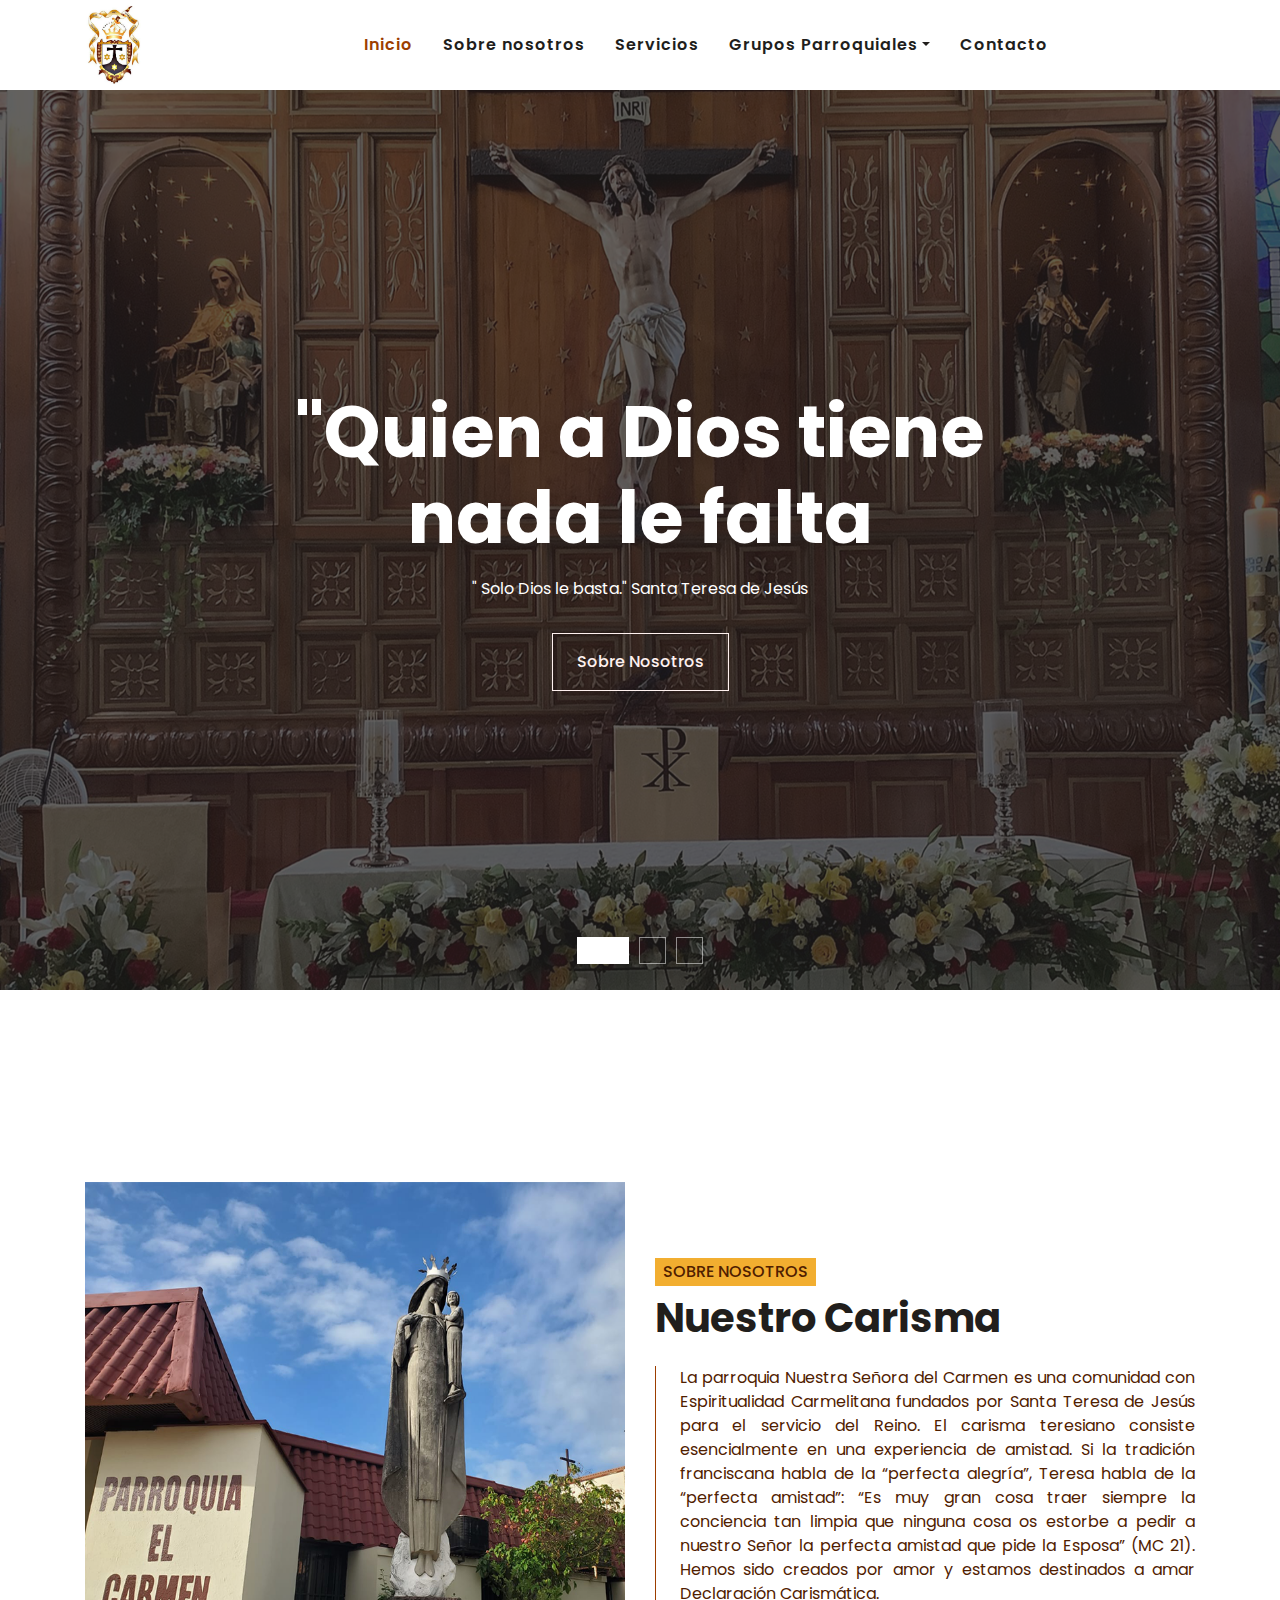
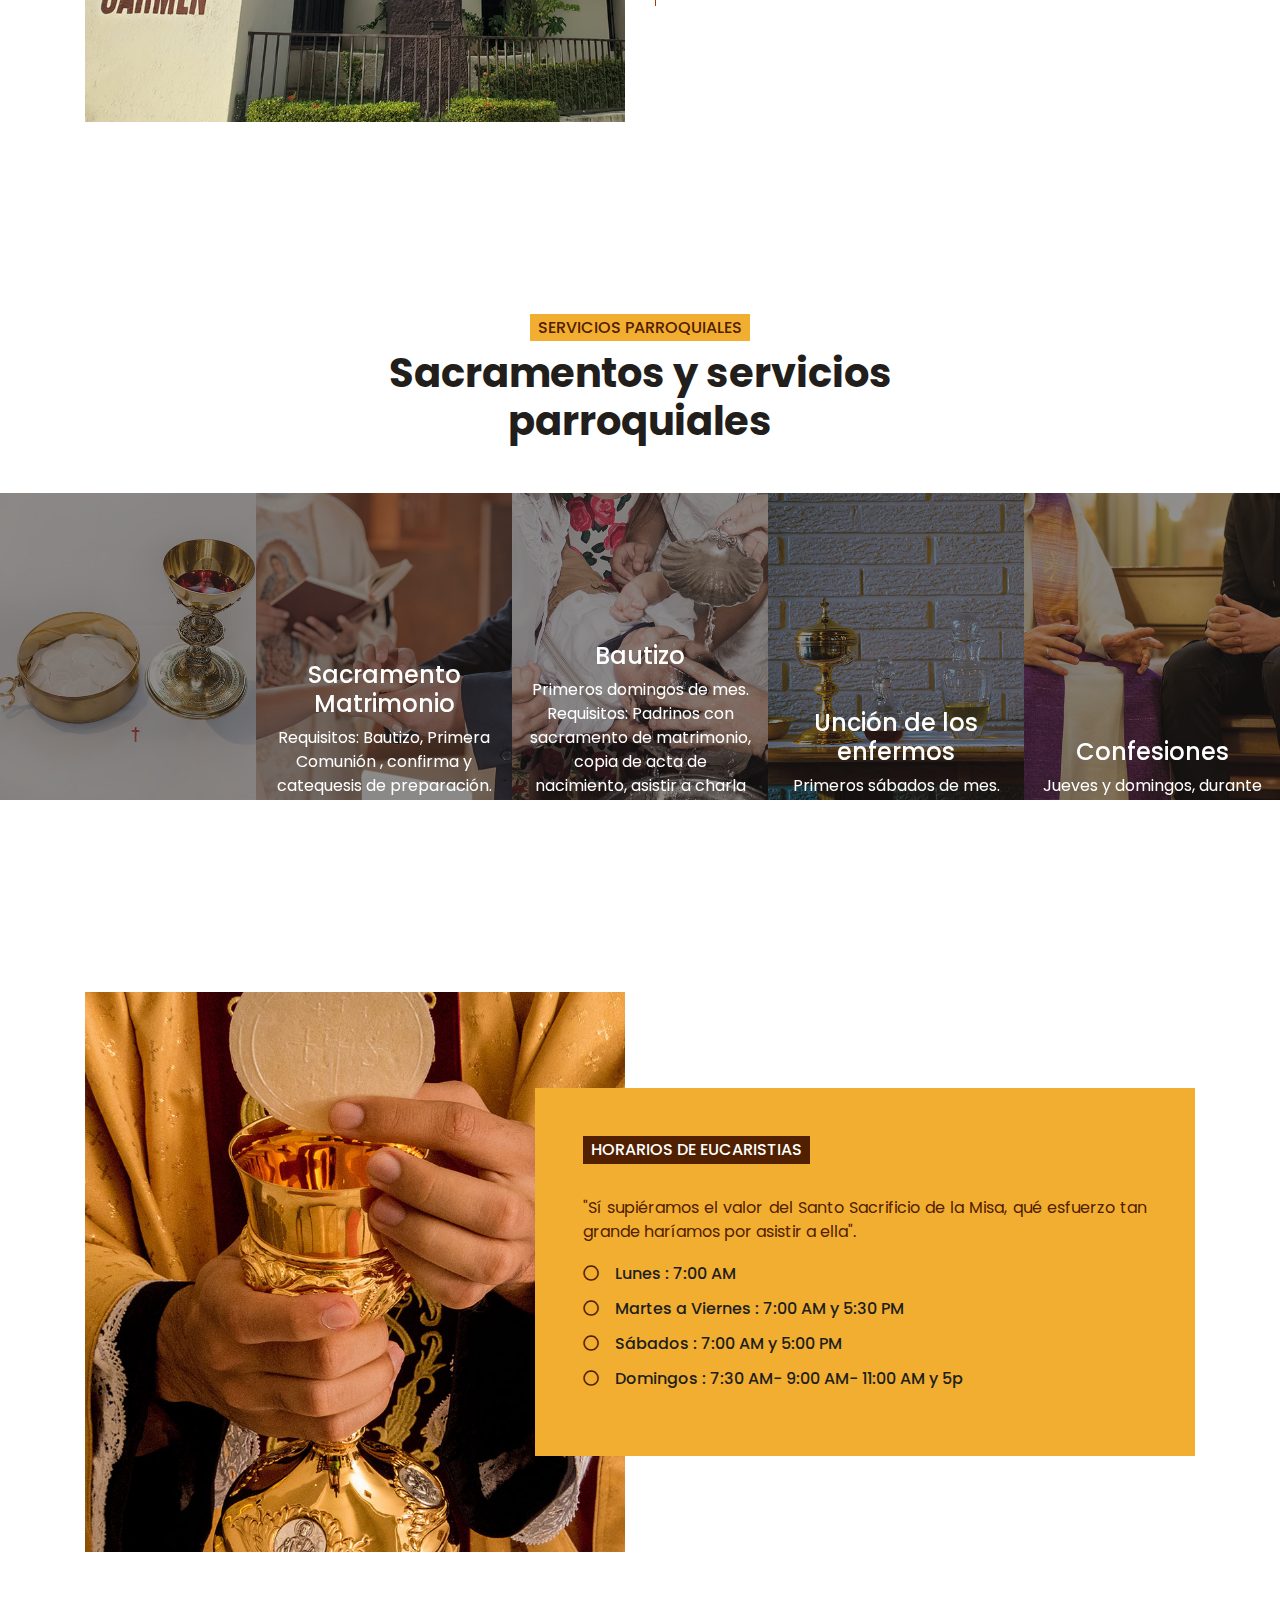
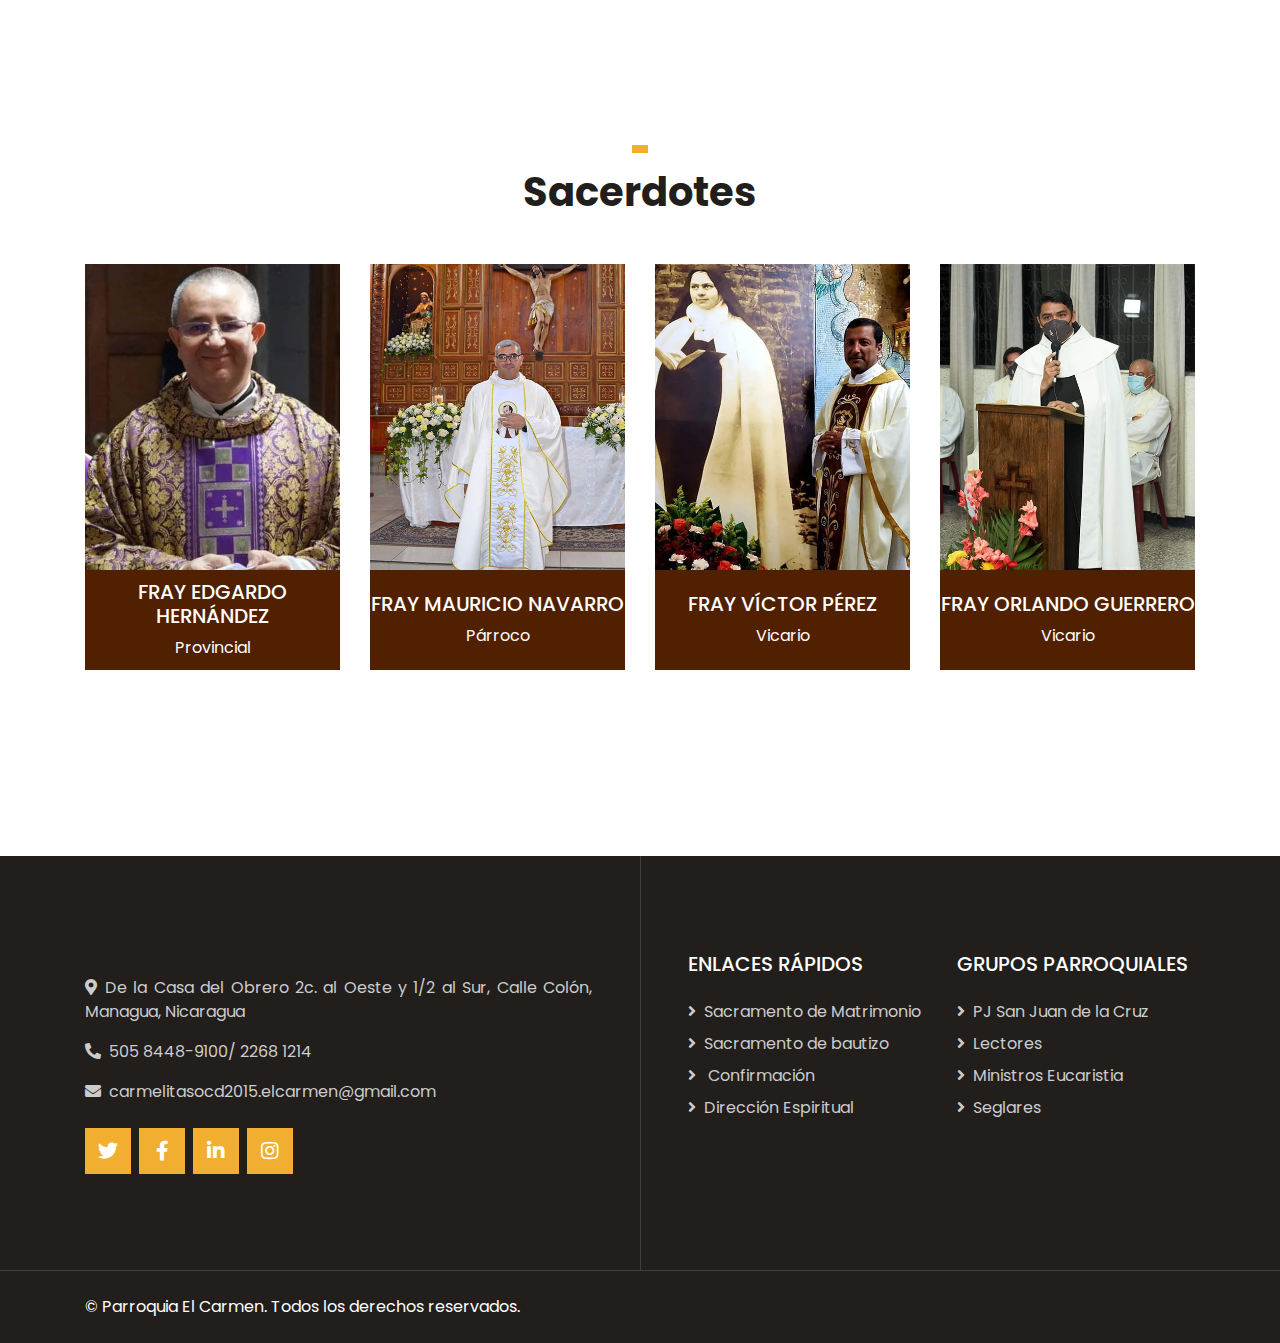
<file: index.html>
<!DOCTYPE html>
<html lang="en">

<head>
    <meta charset="utf-8">
    <title>Parroquia Nuestra Se&ntilde; ora del Carmen </title>
    <meta content="width=device-width, initial-scale=1.0" name="viewport">
    <meta content="Free HTML Templates" name="keywords">
    <meta content="Free HTML Templates" name="description">

    <!-- Favicon -->
    <link href="img/favicon.ico" rel="icon">

    <!-- Google Web Fonts -->
    <link rel="preconnect" href="https://fonts.gstatic.com">
    <link href="https://fonts.googleapis.com/css2?family=Poppins:wght@400;500;600;700&display=swap" rel="stylesheet">

    <!-- Font Awesome -->
    <link href="https://cdnjs.cloudflare.com/ajax/libs/font-awesome/5.10.0/css/all.min.css" rel="stylesheet">

    <!-- Libraries Stylesheet -->
    <link href="lib/animate/animate.min.css" rel="stylesheet">
    <link href="lib/owlcarousel/assets/owl.carousel.min.css" rel="stylesheet">
    <link href="lib/tempusdominus/css/tempusdominus-bootstrap-4.min.css" rel="stylesheet" />

    <!-- Customized Bootstrap Stylesheet -->
    <link href="css/style.css" rel="stylesheet">
</head>

<body>

    <div class="container-fluid p-0">
        <nav class="navbar navbar-expand-lg bg-white navbar-light py-3 py-lg-0 px-lg-5">
            <a href="index.html" class="navbar-brand ml-lg-3">
                <img src="./img/Logo.jpg" alt="Logo" class="Logo"/> 

            </a>
            <button type="button" class="navbar-toggler" data-toggle="collapse" data-target="#navbarCollapse">
                <span class="navbar-toggler-icon"></span>
            </button>
            <div class="collapse navbar-collapse justify-content-between px-lg-3" id="navbarCollapse">
                <div class="navbar-nav m-auto py-0">
                    <a href="index.html" class="nav-item nav-link active">Inicio</a>
                    <a href="about.html" class="nav-item nav-link">Sobre nosotros</a>
                    <a href="service.html" class="nav-item nav-link">Servicios</a>
                    <div class="nav-item dropdown">
                        <a href="#" class="nav-link dropdown-toggle" data-toggle="dropdown">Grupos Parroquiales</a>
                        <div class="dropdown-menu rounded-0 m-0">
                            <a href="appointment.html" class="dropdown-item">PJ San Juan de la Cruz</a>
                            <a href="opening.html" class="dropdown-item">Lectores</a>
                            <a href="team.html" class="dropdown-item">Ministros Eucaristia</a>
                        </div>
                    </div>
                    <a href="contact.html" class="nav-item nav-link">Contacto</a>
                </div>
            </div>
        </nav>
    </div>
    <!-- Navbar End -->


    <!-- Carousel Start -->
    <div class="container-fluid p-0 mb-5 pb-5">
        <div id="header-carousel" class="carousel slide carousel-fade" data-ride="carousel">
            <ol class="carousel-indicators">
                <li data-target="#header-carousel" data-slide-to="0" class="active"></li>
                <li data-target="#header-carousel" data-slide-to="1"></li>
                <li data-target="#header-carousel" data-slide-to="2"></li>
            </ol>
            <div class="carousel-inner">
                <div class="carousel-item position-relative active" style="min-height: 100vh;">
                    <img class="position-absolute w-100 h-100" src="img/carousel-1.png" style="object-fit: cover;">
                    <div class="carousel-caption d-flex flex-column align-items-center justify-content-center">
                        <div class="p-3" style="max-width: 900px;">

                            <h1 class="display-3 text-capitalize text-white mb-3">&quot;Quien a Dios tiene nada le falta</h1>
                            <p class="mx-md-5 px-5"> &quot; Solo Dios le basta.&quot;
                                Santa Teresa de Jes&uacute;s</p>
                            <a class="btn btn-outline-light py-3 px-4 mt-3 animate__animated animate__fadeInUp"
                                href="#">Sobre Nosotros</a>
                        </div>
                    </div>
                </div>
                <div class="carousel-item position-relative" style="min-height: 100vh;">
                    <img class="position-absolute w-100 h-100" src="img/carousel-2.png" style="object-fit: cover;">
                    <div class="carousel-caption d-flex flex-column align-items-center justify-content-center">
                        <div class="p-3" style="max-width: 900px;">
                            <h6 class="text-white text-uppercase mb-3 animate__animated animate__fadeInDown"
                                style="letter-spacing: 3px;"></h6>
                            <h3 class="display-3 text-capitalize text-white mb-3">Oración, Misión y Fraternidad</h3>
                            <p class="mx-md-5 px-5">Los Tres pilares de nuestro Carisma.</p>
                            <a class="btn btn-outline-light py-3 px-4 mt-3 animate__animated animate__fadeInUp"
                                href="#">Leer Mas</a>
                        </div>
                    </div>
                </div>
                <div class="carousel-item position-relative" style="min-height: 100vh;">
                    <img class="position-absolute w-100 h-100" src="img/carousel-3.png" style="object-fit: cover;">
                    <div class="carousel-caption d-flex flex-column align-items-center justify-content-center">
                        <div class="p-3" style="max-width: 900px;">
                            <h6 class="text-white text-uppercase mb-3 animate__animated animate__fadeInDown"
                                style="letter-spacing: 3px;"></h6>
                            <h3 class="display-3 text-capitalize text-white mb-3">Carisma Tereriano</h3>
                            <p class="mx-md-5 px-5">De la Casa del Obrero 2c. al Oeste y 1/2 al Sur, Calle Colón, Managua, Nicaragua</p>
                            <a class="btn btn-outline-light py-3 px-4 mt-3 animate__animated animate__fadeInUp"
                                href="#">Visítanos</a>
                        </div>
                    </div>
                </div>
            </div>
        </div>
    </div>
    <!-- Carousel End -->


    <!-- About Start -->
    <div class="container-fluid py-5">
        <div class="container py-5">
            <div class="row align-items-center">
                <div class="col-lg-6 pb-5 pb-lg-0">
                    <img class="img-fluid w-100" src="img/about.png" alt="">
                </div>
                <div class="col-lg-6">
                    <h6 class="d-inline-block text-primary text-uppercase bg-light py-1 px-2">Sobre nosotros</h6>
                    <h1 class="mb-4">Nuestro Carisma</h1>
                    <body style=text-align:justify;>
                    <p class="pl-4 border-left border-primary">La parroquia Nuestra Señora del Carmen es una comunidad con Espiritualidad Carmelitana fundados por Santa Teresa de Jesús para el servicio del Reino.
El carisma teresiano consiste esencialmente en una experiencia de amistad. Si la tradición franciscana habla de la “perfecta alegría”, Teresa habla de la “perfecta amistad”: “Es muy gran cosa traer siempre la conciencia tan limpia que ninguna cosa os estorbe a pedir a nuestro Señor la perfecta amistad que pide la Esposa” (MC 21). Hemos sido creados por amor y estamos destinados a amar Declaración Carismática.</p>
                    <div class="row pt-3">
                        <div class="col-6">
                         
                                <h6 class="text-uppercase"> </h6>
                            </div>
                        </div>
                        <div class="col-6">
                       
                              
                            </div>
                        </div>
                    </div>
                </div>
            </div>
        </div>
    </div>
    <!-- About End -->


    <!-- Service Start -->
    <div class="container-fluid px-0 py-5 my-5">
        <div class="row mx-0 justify-content-center text-center">
            <div class="col-lg-6">
                <h6 class="d-inline-block bg-light text-primary text-uppercase py-1 px-2">Servicios parroquiales </h6>
                <h1>Sacramentos y servicios parroquiales </h1>
            </div>
        </div>
        <div class="owl-carousel service-carousel">
            <div class="service-item position-relative">
                <img class="img-fluid" src="img/service-1.jpg" alt="">
                <div class="service-text text-center">
                    <h4 class="text-white font-weight-medium px-3">Santa Misa</h4>
                    <p class="text-white px-3 mb-3">De Lunes a Domingo</p>
                   
                </div>
            </div>
            <div class="service-item position-relative">
                <img class="img-fluid" src="img/service-2.jpg" alt="">
                <div class="service-text text-center">
                    <h4 class="text-white font-weight-medium px-3">Sacramento Matrimonio</h4>
                    <p class="text-white px-3 mb-3">Requisitos: Bautizo, Primera Comunión , confirma y catequesis de preparación.
                        sit ipsum</p>
                    <div class="w-100 bg-white text-center p-4">
                        
                    </div>
                </div>
            </div>
            <div class="service-item position-relative">
                <img class="img-fluid" src="img/service-3.jpg" alt="">
                <div class="service-text text-center">
                    <h4 class="text-white font-weight-medium px-3">Bautizo</h4>
                    <p class="text-white px-3 mb-3">Primeros domingos de mes. Requisitos: Padrinos con sacramento de matrimonio, copia de acta de nacimiento, asistir a charla prebautismal.
                        sit ipsum</p>
                    <div class="w-100 bg-white text-center p-4">
                      
                    </div>
                </div>
            </div>
            <div class="service-item position-relative">
                <img class="img-fluid" src="img/service-4.jpg" alt="">
                <div class="service-text text-center">
                    <h4 class="text-white font-weight-medium px-3">Unción de los enfermos</h4>
                    <p class="text-white px-3 mb-3">Primeros sábados de mes.
                        sit ipsum</p>
                    <div class="w-100 bg-white text-center p-4">
                       
                    </div>
                </div>
            </div>
            <div class="service-item position-relative">
                <img class="img-fluid" src="img/service-5.jpg" alt="">
                <div class="service-text text-center">
                    <h4 class="text-white font-weight-medium px-3">Confesiones</h4>
                    <p class="text-white px-3 mb-3">Jueves y domingos, durante las misas.
                        </p>
                    <div class="w-100 bg-white text-center p-4">
                     
                    </div>
                </div>
            </div>
            <div class="service-item position-relative">
                <img class="img-fluid" src="img/service-6.jpg" alt="">
                <div class="service-text text-center">
                    <h4 class="text-white font-weight-medium px-3">Casa San José</h4>
                    <p class="text-white px-3 mb-3">Alimentamos a 250 ancianos cada día. 
                        sit ipsum</p>
                    <div class="w-100 bg-white text-center p-4">
                        <a class="btn btn-primary" href="">Colabora</a>
                    </div>
                </div>
            </div>
        </div>

    </div>
    <!-- Service End -->


    <!-- Open Hours Start -->
    <div class="container-fluid py-5">
        <div class="container py-5">
            <div class="row">
                <div class="col-lg-6" style="min-height: 500px;">
                    <div class="position-relative h-100">
                        <img class="position-absolute w-100 h-100" src="img/opening1.jpg" style="object-fit: cover;">
                    </div>
                </div>
                <div class="col-lg-6 pt-5 pb-lg-5">
                    <div class="hours-text bg-light p-4 p-lg-5 my-lg-5">
                        <h6 class="d-inline-block text-white text-uppercase bg-primary py-1 px-2">Horarios de Eucaristias</h6>
                        <h1 class="mb-4"></h1>
                        <p>"Sí supiéramos el valor del Santo Sacrificio de la Misa, qué esfuerzo tan grande haríamos por asistir a ella".</p>
                        <ul class="list-inline">
                            <li class="h6 py-1"><i class="far fa-circle text-primary mr-3"></i>Lunes : 7:00 AM </li>
                            <li class="h6 py-1"><i class="far fa-circle text-primary mr-3"></i>Martes a Viernes : 7:00 AM y
                                5:30 PM</li>
                            <li class="h6 py-1"><i class="far fa-circle text-primary mr-3"></i>Sábados : 7:00 AM y 5:00
                                PM</li>
                            <li class="h6 py-1"><i class="far fa-circle text-primary mr-3"></i>Domingos : 7:30 AM- 9:00 AM- 11:00 AM y 5p</li>
                        </ul>
                      
                    </div>
                </div>
            </div>
        </div>
    </div>
    <!-- Open Hours End -->



    <!-- Pricing End -->


    <!-- Team Start -->
    <div class="container-fluid py-5">
        <div class="container pt-5">
            <div class="row justify-content-center text-center">
                <div class="col-lg-6">
                    <h6 class="d-inline-block bg-light text-primary text-uppercase py-1 px-2"></h6>
                    <h1 class="mb-5">Sacerdotes</h1>
                </div>
            </div>
            <div class="row">
                <div class="col-lg-3 col-md-6">
                    <div class="team position-relative overflow-hidden mb-5">
                        <img class="img-fluid" src="img/team-1.jpg" alt="">
                        <div class="position-relative text-center">
                            <div class="team-text bg-primary text-white">
                                <h5 class="text-white text-uppercase">Fray Edgardo Hernández</h5>
                                <p class="m-0">Provincial</p>
                            </div>

                        </div>
                    </div>
                </div>
                <div class="col-lg-3 col-md-6">
                    <div class="team position-relative overflow-hidden mb-5">
                        <img class="img-fluid" src="img/team-2.jpg" alt="">
                        <div class="position-relative text-center">
                            <div class="team-text bg-primary text-white">
                                <h5 class="text-white text-uppercase">Fray Mauricio Navarro</h5>
                                <p class="m-0">Párroco</p>
                            </div>

                        </div>
                    </div>
                </div>
                <div class="col-lg-3 col-md-6">
                    <div class="team position-relative overflow-hidden mb-5">
                        <img class="img-fluid" src="img/team-3.jpg" alt="">
                        <div class="position-relative text-center">
                            <div class="team-text bg-primary text-white">
                                <h5 class="text-white text-uppercase">Fray Víctor Pérez</h5>
                                <p class="m-0">Vicario</p>
                            </div>

                        </div>
                    </div>
                </div>
                <div class="col-lg-3 col-md-6">
                    <div class="team position-relative overflow-hidden mb-5">
                        <img class="img-fluid" src="img/team-4.jpg" alt="">
                        <div class="position-relative text-center">
                            <div class="team-text bg-primary text-white">
                                <h5 class="text-white text-uppercase">Fray Orlando Guerrero</h5>
                                <p class="m-0">Vicario</p>
                            </div>

                        </div>
                    </div>
                </div>
            </div>
        </div>
    </div>

    <div class="footer container-fluid position-relative bg-dark py-5" style="margin-top: 90px;">
        <div class="container pt-5">
            <div class="row">
                <div class="col-lg-6 pr-lg-5 mb-5">
                    <a href="index.html" class="navbar-brand">
                        
                    </a>
                    
                    <p><i class="fa fa-map-marker-alt mr-2"></i>De la Casa del Obrero 2c. al Oeste y 1/2 al Sur, Calle Colón, Managua, Nicaragua</p>
                    <p><i class="fa fa-phone-alt mr-2"></i>505 8448-9100/ 2268 1214</p>
                    <p><i class="fa fa-envelope mr-2"></i>carmelitasocd2015.elcarmen@gmail.com</p>
                    <div class="d-flex justify-content-start mt-4">
                        <a class="btn btn-lg btn-primary btn-lg-square mr-2" href="#"><i class="fab fa-twitter"></i></a>
                        <a class="btn btn-lg btn-primary btn-lg-square mr-2" href="#"><i
                                class="fab fa-facebook-f"></i></a>
                        <a class="btn btn-lg btn-primary btn-lg-square mr-2" href="#"><i
                                class="fab fa-linkedin-in"></i></a>
                        <a class="btn btn-lg btn-primary btn-lg-square" href="#"><i class="fab fa-instagram"></i></a>
                    </div>
                </div>
                <div class="col-lg-6 pl-lg-5">
                    <div class="row">
                        <div class="col-sm-6 mb-5">
                            <h5 class="text-white text-uppercase mb-4">Enlaces Rápidos</h5>
                            <div class="d-flex flex-column justify-content-start">
                                <a class="text-white-50 mb-2" href="#"><i class="fa fa-angle-right mr-2"></i>Sacramento de Matrimonio</a>
                                <a class="text-white-50 mb-2" href="#"><i class="fa fa-angle-right mr-2"></i>Sacramento de bautizo</a>
                                <a class="text-white-50 mb-2" href="#"><i class="fa fa-angle-right mr-2"></i> Confirmación</a>

                                <a class="text-white-50" href="#"><i class="fa fa-angle-right mr-2"></i>Dirección Espiritual</a>
                            </div>
                        </div>
                        <div class="col-sm-6 mb-5">
                            <h5 class="text-white text-uppercase mb-4">Grupos Parroquiales</h5>
                            <div class="d-flex flex-column justify-content-start">
                                <a class="text-white-50 mb-2" href="#"><i class="fa fa-angle-right mr-2"></i>PJ San Juan de la Cruz
                                    </a>
                                <a class="text-white-50 mb-2" href="#"><i class="fa fa-angle-right mr-2"></i>Lectores
                                    </a>
                                <a class="text-white-50 mb-2" href="#"><i class="fa fa-angle-right mr-2"></i>Ministros Eucaristia
                                    </a>
                                <a class="text-white-50 mb-2" href="#"><i class="fa fa-angle-right mr-2"></i>Seglares
                                </a>
                               
                            </div>
                        </div>
                    </div>
                </div>
            </div>
        </div>
    </div>
    <div class="container-fluid bg-dark text-light border-top py-4"
        style="border-color: rgba(256, 256, 256, .15) !important;">
        <div class="container">
            <div class="row">
                <div class="col-md-6 text-center text-md-left mb-3 mb-md-0">
                    <p class="m-0 text-white">&copy; <a href="#">Parroquia El Carmen</a>. Todos los derechos reservados.</p>
                </div>

            </div>
        </div>
    </div>
    <!-- Footer End -->


    <!-- Back to Top -->
    <a href="#" class="btn btn-lg btn-primary back-to-top"><i class="fa fa-angle-double-up"></i></a>


    <!-- JavaScript Libraries -->
    <script src="https://code.jquery.com/jquery-3.4.1.min.js"></script>
    <script src="https://stackpath.bootstrapcdn.com/bootstrap/4.4.1/js/bootstrap.bundle.min.js"></script>
    <script src="lib/easing/easing.min.js"></script>
    <script src="lib/waypoints/waypoints.min.js"></script>
    <script src="lib/counterup/counterup.min.js"></script>
    <script src="lib/owlcarousel/owl.carousel.min.js"></script>
    <script src="lib/tempusdominus/js/moment.min.js"></script>
    <script src="lib/tempusdominus/js/moment-timezone.min.js"></script>
    <script src="lib/tempusdominus/js/tempusdominus-bootstrap-4.min.js"></script>

    <!-- Contact Javascript File -->
    <script src="mail/jqBootstrapValidation.min.js"></script>
    <script src="mail/contact.js"></script>

    <!-- Template Javascript -->
    <script src="js/main.js"></script>
</body>

</html>
</file>
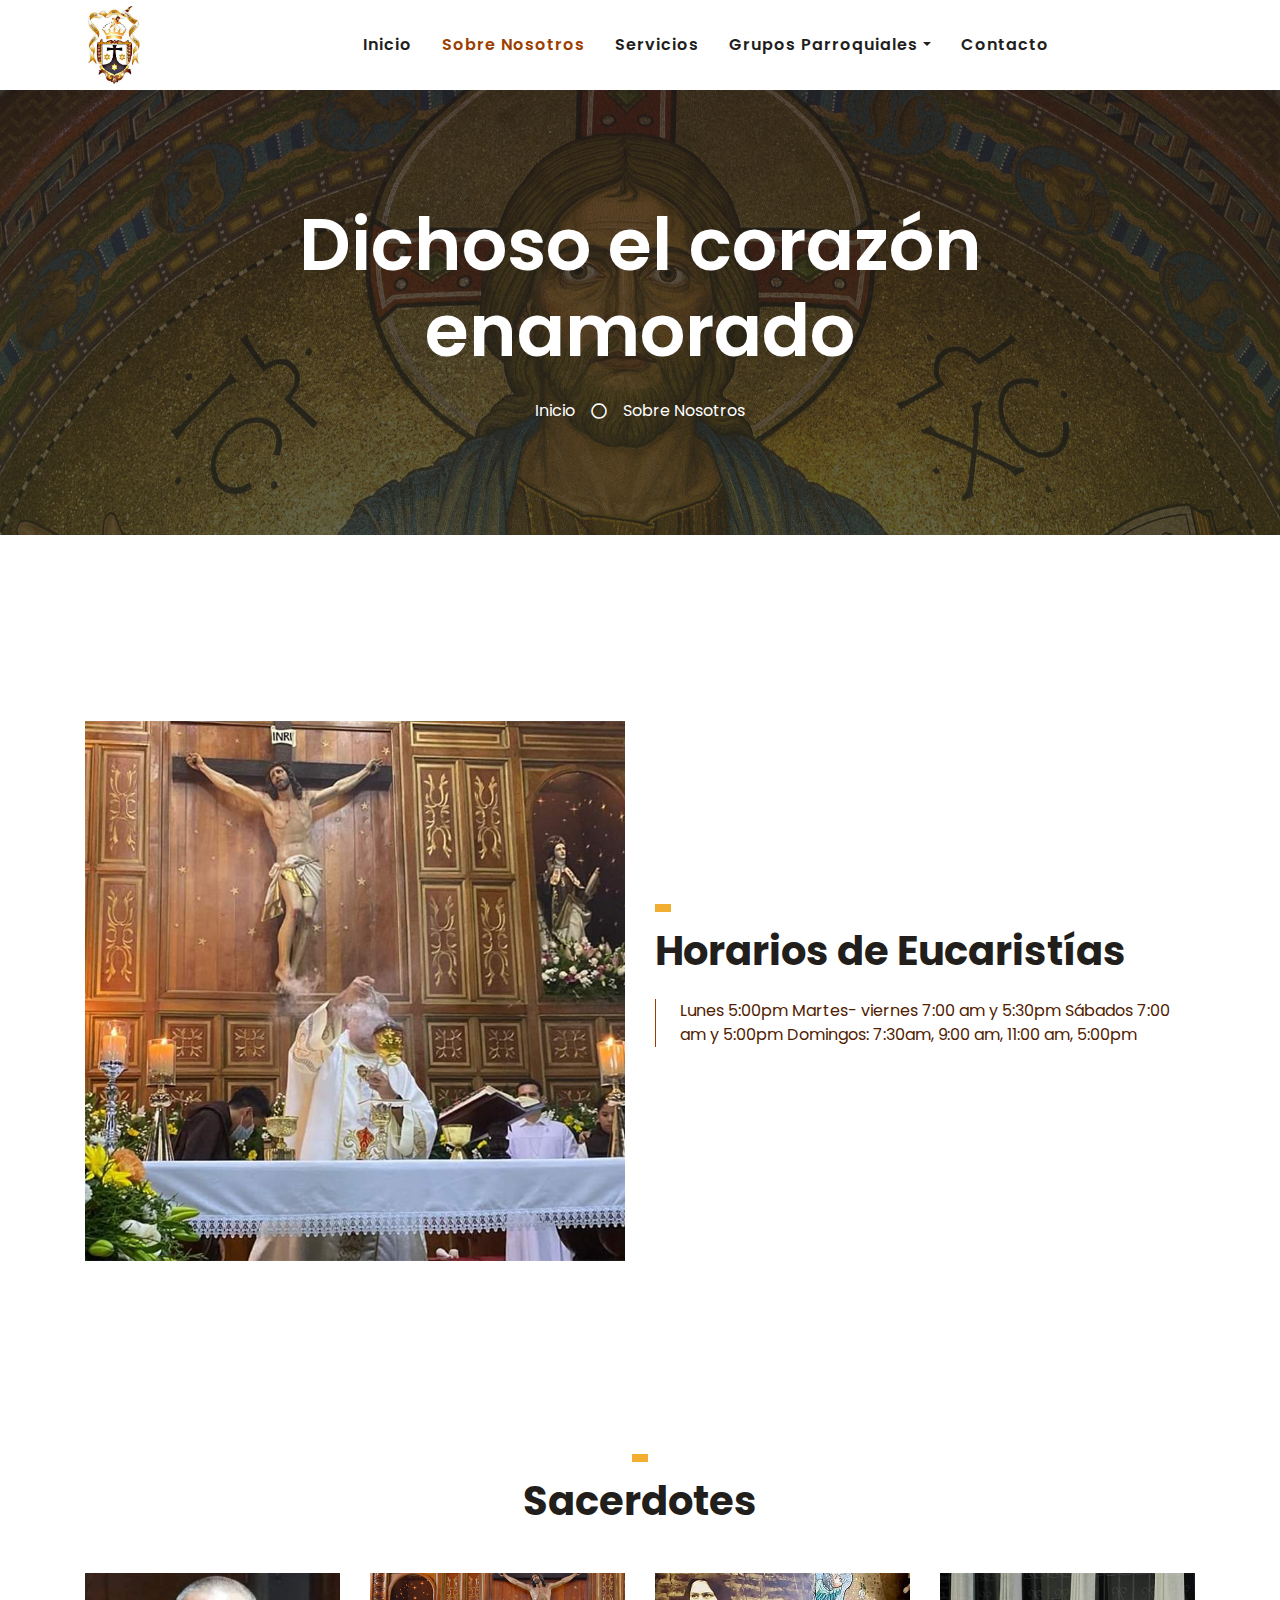
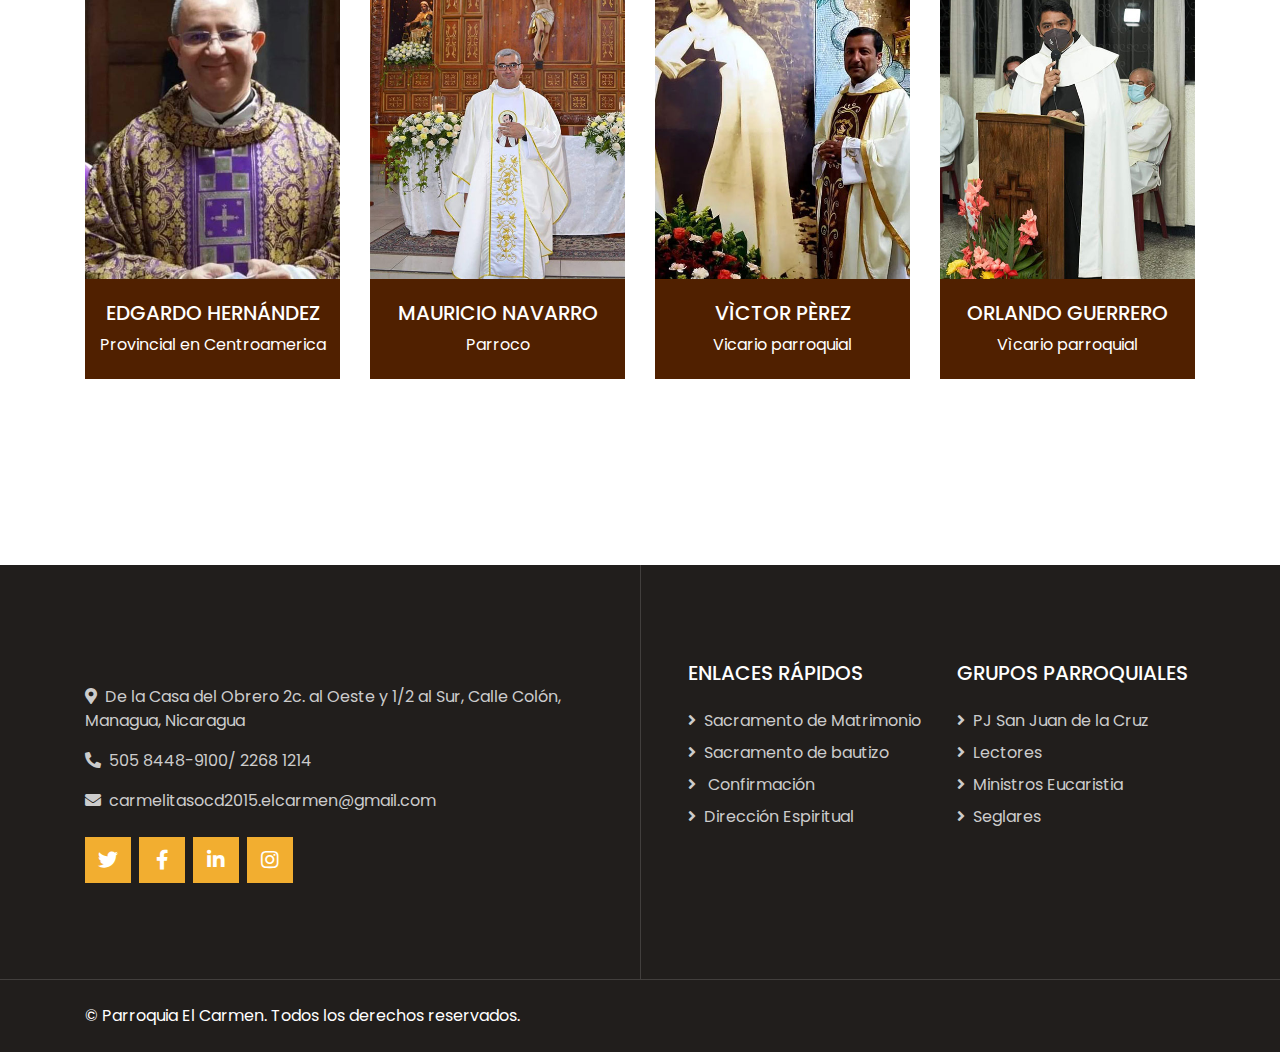
<file: about.html>
<!DOCTYPE html>
<html lang="en">

<head>
    <meta charset="utf-8">
    <title>Parroquia Nuestra Se&#209;ora del Carmen</title>
    <meta content="width=device-width, initial-scale=1.0" name="viewport">
    <meta content="Free HTML Templates" name="keywords">
    <meta content="Free HTML Templates" name="description">

    <!-- Favicon -->
    <link href="img/favicon.ico" rel="icon">

    <!-- Google Web Fonts -->
    <link rel="preconnect" href="https://fonts.gstatic.com">
    <link href="https://fonts.googleapis.com/css2?family=Poppins:wght@400;500;600;700&display=swap" rel="stylesheet">

    <!-- Font Awesome -->
    <link href="https://cdnjs.cloudflare.com/ajax/libs/font-awesome/5.10.0/css/all.min.css" rel="stylesheet">

    <!-- Libraries Stylesheet -->
    <link href="lib/animate/animate.min.css" rel="stylesheet">
    <link href="lib/owlcarousel/assets/owl.carousel.min.css" rel="stylesheet">
    <link href="lib/tempusdominus/css/tempusdominus-bootstrap-4.min.css" rel="stylesheet" />

    <!-- Customized Bootstrap Stylesheet -->
    <link href="css/style.css" rel="stylesheet">
</head>

<body>

    <!-- Navbar Start -->
    <div class="container-fluid p-0">
        <nav class="navbar navbar-expand-lg bg-white navbar-light py-3 py-lg-0 px-lg-5">
            <a href="index.html" class="navbar-brand ml-lg-3">
                <img src="./img/Logo.jpg" alt="Logo" class="Logo"/> 
            </a>
            <button type="button" class="navbar-toggler" data-toggle="collapse" data-target="#navbarCollapse">
                <span class="navbar-toggler-icon"></span>
            </button>
            <div class="collapse navbar-collapse justify-content-between px-lg-3" id="navbarCollapse">
                <div class="navbar-nav m-auto py-0">
                    <a href="index.html" class="nav-item nav-link">Inicio</a>
                    <a href="about.html" class="nav-item nav-link active">Sobre Nosotros</a>
                    <a href="service.html" class="nav-item nav-link">Servicios</a>
                    <div class="nav-item dropdown">
                        <a href="#" class="nav-link dropdown-toggle" data-toggle="dropdown">Grupos Parroquiales</a>
                        <div class="dropdown-menu rounded-0 m-0">
                            <a href="appointment.html" class="dropdown-item">PJ San Juan de la Cruz</a>
                            <a href="opening.html" class="dropdown-item">Lectores</a>
                            <a href="team.html" class="dropdown-item">Ministros de la Eucaristia</a>
                        </div>
                    </div>
                    <a href="contact.html" class="nav-item nav-link">Contacto</a>
                </div>
            </div>
        </nav>
    </div>
    <!-- Navbar End -->


    <!-- Header Start -->
    <div class="jumbotron jumbotron-fluid bg-jumbotron" style="margin-bottom: 90px;">
        <div class="container text-center py-5">
            <h3 class="text-white display-3 mb-4">Dichoso el corazón enamorado</h3>
            <div class="d-inline-flex align-items-center text-white">
                <p class="m-0"><a class="text-white" href="">Inicio</a></p>
                <i class="far fa-circle px-3"></i>
                <p class="m-0">Sobre Nosotros</p>
            </div>
        </div>
    </div>
    <!-- Header End -->


    <!-- About Start -->
    <div class="container-fluid py-5">
        <div class="container py-5">
            <div class="row align-items-center">
                <div class="col-lg-6 pb-5 pb-lg-0">
                    <img class="img-fluid w-100" src="img/about1.png" alt="">
                </div>
                <div class="col-lg-6">
                    <h6 class="d-inline-block text-primary text-uppercase bg-light py-1 px-2"></h6>
                    <h1 class="mb-4">Horarios de Eucaristías</h1>
                    <p class="pl-4 border-left border-primary">Lunes 5:00pm
                        Martes- viernes 7:00 am y 5:30pm
                        Sábados 7:00 am y 5:00pm
                        Domingos: 7:30am, 9:00 am, 11:00 am, 5:00pm 
                    </p>
                    <div class="row pt-3">
                        <div class="col-6">
                            
                               
                            </div>
                        </div>
                        <div class="col-6">
                            
                               
                            </div>
                        </div>
                    </div>
                </div>
            </div>
        </div>
    </div>
    <!-- About End -->


    <!-- Team Start -->
    <div class="container-fluid py-5">
        <div class="container pt-5">
            <div class="row justify-content-center text-center">
                <div class="col-lg-6">
                    <h6 class="d-inline-block bg-light text-primary text-uppercase py-1 px-2"></h6>
                    <h1 class="mb-5">Sacerdotes</h1>
                </div>
            </div>
            <div class="row">
                <div class="col-lg-3 col-md-6">
                    <div class="team position-relative overflow-hidden mb-5">
                        <img class="img-fluid" src="img/team-1.jpg" alt="">
                        <div class="position-relative text-center">
                            <div class="team-text bg-primary text-white">
                                <h5 class="text-white text-uppercase">Edgardo Hernández</h5>
                                <p class="m-0">Provincial en Centroamerica</p>
                            </div>

                        </div>
                    </div>
                </div>
                <div class="col-lg-3 col-md-6">
                    <div class="team position-relative overflow-hidden mb-5">
                        <img class="img-fluid" src="img/team-2.jpg" alt="">
                        <div class="position-relative text-center">
                            <div class="team-text bg-primary text-white">
                                <h5 class="text-white text-uppercase">Mauricio Navarro</h5>
                                <p class="m-0">Parroco</p>
                            </div>

                        </div>
                    </div>
                </div>
                <div class="col-lg-3 col-md-6">
                    <div class="team position-relative overflow-hidden mb-5">
                        <img class="img-fluid" src="img/team-3.jpg" alt="">
                        <div class="position-relative text-center">
                            <div class="team-text bg-primary text-white">
                                <h5 class="text-white text-uppercase">Vìctor Pèrez</h5>
                                <p class="m-0">Vicario parroquial</p>
                            </div>

                        </div>
                    </div>
                </div>
                <div class="col-lg-3 col-md-6">
                    <div class="team position-relative overflow-hidden mb-5">
                        <img class="img-fluid" src="img/team-4.jpg" alt="">
                        <div class="position-relative text-center">
                            <div class="team-text bg-primary text-white">
                                <h5 class="text-white text-uppercase">Orlando Guerrero</h5>
                                <p class="m-0">Vìcario parroquial</p>
                            </div>

                        </div>
                    </div>
                </div>
            </div>
        </div>
    </div>
    <!-- Team End -->


    <!-- Footer Start -->
    
    <div class="footer container-fluid position-relative bg-dark py-5" style="margin-top: 90px;">
        <div class="container pt-5">
            <div class="row">
                <div class="col-lg-6 pr-lg-5 mb-5">
                    <a href="index.html" class="navbar-brand">
                        
                    </a>
                    
                    <p><i class="fa fa-map-marker-alt mr-2"></i>De la Casa del Obrero 2c. al Oeste y 1/2 al Sur, Calle Colón, Managua, Nicaragua</p>
                    <p><i class="fa fa-phone-alt mr-2"></i>505 8448-9100/ 2268 1214</p>
                    <p><i class="fa fa-envelope mr-2"></i>carmelitasocd2015.elcarmen@gmail.com</p>
                    <div class="d-flex justify-content-start mt-4">
                        <a class="btn btn-lg btn-primary btn-lg-square mr-2" href="#"><i class="fab fa-twitter"></i></a>
                        <a class="btn btn-lg btn-primary btn-lg-square mr-2" href="#"><i
                                class="fab fa-facebook-f"></i></a>
                        <a class="btn btn-lg btn-primary btn-lg-square mr-2" href="#"><i
                                class="fab fa-linkedin-in"></i></a>
                        <a class="btn btn-lg btn-primary btn-lg-square" href="#"><i class="fab fa-instagram"></i></a>
                    </div>
                </div>
                <div class="col-lg-6 pl-lg-5">
                    <div class="row">
                        <div class="col-sm-6 mb-5">
                            <h5 class="text-white text-uppercase mb-4">Enlaces Rápidos</h5>
                            <div class="d-flex flex-column justify-content-start">
                                <a class="text-white-50 mb-2" href="#"><i class="fa fa-angle-right mr-2"></i>Sacramento de Matrimonio</a>
                                <a class="text-white-50 mb-2" href="#"><i class="fa fa-angle-right mr-2"></i>Sacramento de bautizo</a>
                                <a class="text-white-50 mb-2" href="#"><i class="fa fa-angle-right mr-2"></i> Confirmación</a>

                                <a class="text-white-50" href="#"><i class="fa fa-angle-right mr-2"></i>Dirección Espiritual</a>
                            </div>
                        </div>
                        <div class="col-sm-6 mb-5">
                            <h5 class="text-white text-uppercase mb-4">Grupos Parroquiales</h5>
                            <div class="d-flex flex-column justify-content-start">
                                <a class="text-white-50 mb-2" href="#"><i class="fa fa-angle-right mr-2"></i>PJ San Juan de la Cruz
                                    </a>
                                <a class="text-white-50 mb-2" href="#"><i class="fa fa-angle-right mr-2"></i>Lectores
                                    </a>
                                <a class="text-white-50 mb-2" href="#"><i class="fa fa-angle-right mr-2"></i>Ministros Eucaristia
                                    </a>
                                <a class="text-white-50 mb-2" href="#"><i class="fa fa-angle-right mr-2"></i>Seglares
                                </a>
                               
                            </div>
                        </div>
                    </div>
                </div>
            </div>
        </div>
    </div>
    <div class="container-fluid bg-dark text-light border-top py-4"
        style="border-color: rgba(256, 256, 256, .15) !important;">
        <div class="container">
            <div class="row">
                <div class="col-md-6 text-center text-md-left mb-3 mb-md-0">
                    <p class="m-0 text-white">&copy; <a href="#">Parroquia El Carmen</a>. Todos los derechos reservados.</p>
                </div>

            </div>
        </div>
    </div>
    <!-- Footer End -->


    <!-- Back to Top -->
    <a href="#" class="btn btn-lg btn-primary back-to-top"><i class="fa fa-angle-double-up"></i></a>


    <!-- JavaScript Libraries -->
    <script src="https://code.jquery.com/jquery-3.4.1.min.js"></script>
    <script src="https://stackpath.bootstrapcdn.com/bootstrap/4.4.1/js/bootstrap.bundle.min.js"></script>
    <script src="lib/easing/easing.min.js"></script>
    <script src="lib/waypoints/waypoints.min.js"></script>
    <script src="lib/counterup/counterup.min.js"></script>
    <script src="lib/owlcarousel/owl.carousel.min.js"></script>
    <script src="lib/tempusdominus/js/moment.min.js"></script>
    <script src="lib/tempusdominus/js/moment-timezone.min.js"></script>
    <script src="lib/tempusdominus/js/tempusdominus-bootstrap-4.min.js"></script>

    <!-- Contact Javascript File -->
    <script src="mail/jqBootstrapValidation.min.js"></script>
    <script src="mail/contact.js"></script>

    <!-- Template Javascript -->
    <script src="js/main.js"></script>
</body>

</html>
</file>
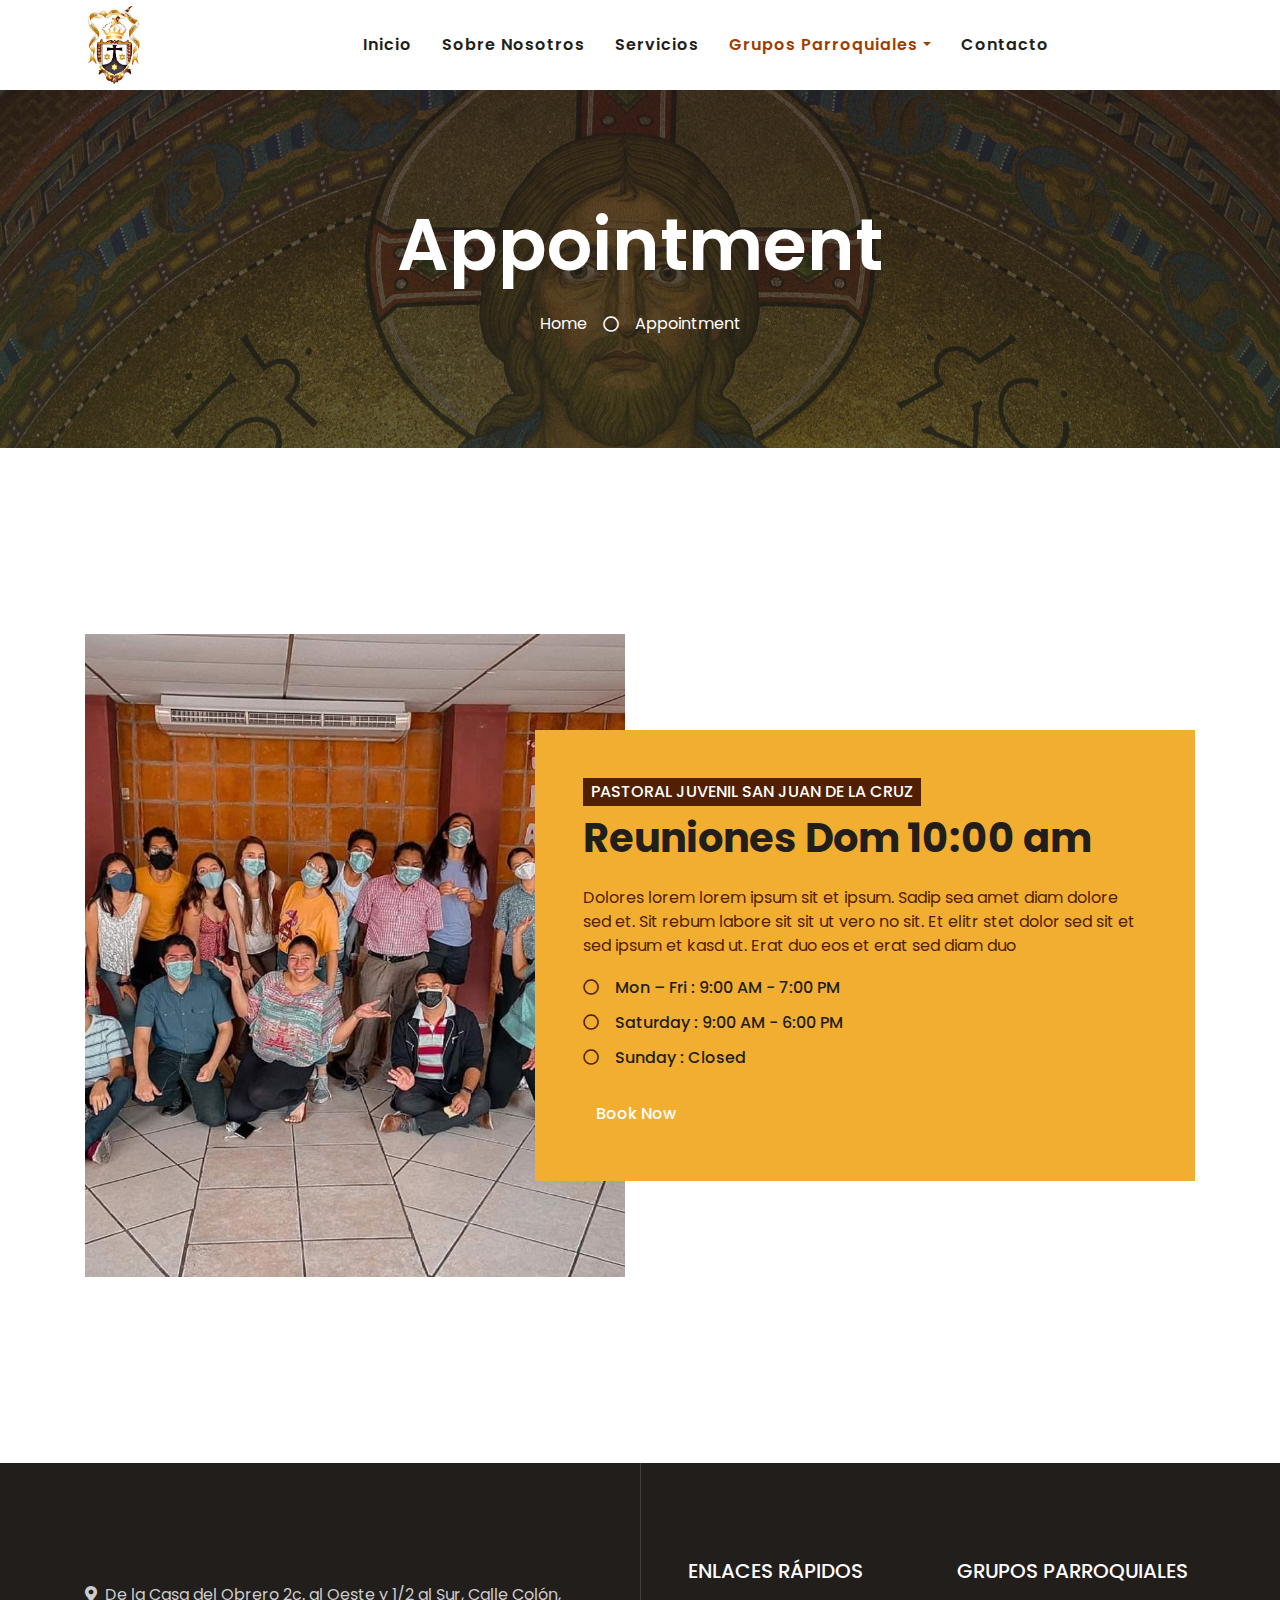
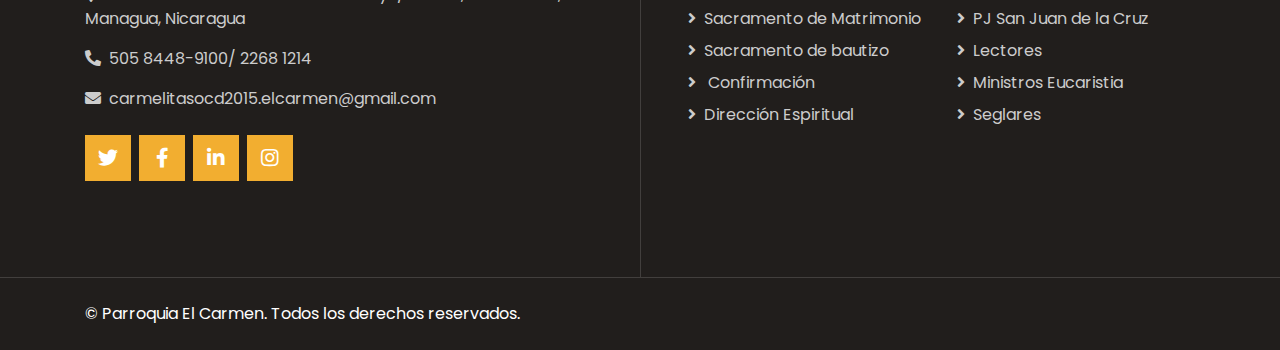
<file: appointment.html>
<!DOCTYPE html>
<html lang="en">

<head>
    <meta charset="utf-8">
    <title>Parroquia Nuestra Se&#209;ora del Carmen</title>
    <meta content="width=device-width, initial-scale=1.0" name="viewport">
    <meta content="Free HTML Templates" name="keywords">
    <meta content="Free HTML Templates" name="description">

    <!-- Favicon -->
    <link href="img/favicon.ico" rel="icon">

    <!-- Google Web Fonts -->
    <link rel="preconnect" href="https://fonts.gstatic.com">
    <link href="https://fonts.googleapis.com/css2?family=Poppins:wght@400;500;600;700&display=swap" rel="stylesheet">

    <!-- Font Awesome -->
    <link href="https://cdnjs.cloudflare.com/ajax/libs/font-awesome/5.10.0/css/all.min.css" rel="stylesheet">

    <!-- Libraries Stylesheet -->
    <link href="lib/animate/animate.min.css" rel="stylesheet">
    <link href="lib/owlcarousel/assets/owl.carousel.min.css" rel="stylesheet">
    <link href="lib/tempusdominus/css/tempusdominus-bootstrap-4.min.css" rel="stylesheet" />

    <!-- Customized Bootstrap Stylesheet -->
    <link href="css/style.css" rel="stylesheet">
</head>

<body>


    <!-- Navbar Start -->
    <div class="container-fluid p-0">
        <nav class="navbar navbar-expand-lg bg-white navbar-light py-3 py-lg-0 px-lg-5">
            <a href="index.html" class="navbar-brand ml-lg-3">
                <img src="./img/Logo.jpg" alt="Logo" class="Logo"/>
            </a>
            <button type="button" class="navbar-toggler" data-toggle="collapse" data-target="#navbarCollapse">
                <span class="navbar-toggler-icon"></span>
            </button>
            <div class="collapse navbar-collapse justify-content-between px-lg-3" id="navbarCollapse">
                <div class="navbar-nav m-auto py-0">
                    <a href="index.html" class="nav-item nav-link">Inicio</a>
                    <a href="about.html" class="nav-item nav-link">Sobre Nosotros</a>
                    <a href="service.html" class="nav-item nav-link">Servicios</a>
                    <div class="nav-item dropdown">
                        <a href="#" class="nav-link dropdown-toggle active" data-toggle="dropdown">Grupos Parroquiales</a>
                        <div class="dropdown-menu rounded-0 m-0">
                            <a href="appointment.html" class="dropdown-item active">PJ San Juan de la Cruz</a>
                            <a href="opening.html" class="dropdown-item">Lectores</a>
                            <a href="team.html" class="dropdown-item">Ministros de la Eucaristia</a>
                        </div>
                    </div>
                    <a href="contact.html" class="nav-item nav-link">Contacto</a>
                </div>
            </div>
        </nav>
    </div>
    <!-- Navbar End -->


    <!-- Header Start -->
    <div class="jumbotron jumbotron-fluid bg-jumbotron" style="margin-bottom: 90px;">
        <div class="container text-center py-5">
            <h3 class="text-white display-3 mb-4">Appointment</h3>
            <div class="d-inline-flex align-items-center text-white">
                <p class="m-0"><a class="text-white" href="">Home</a></p>
                <i class="far fa-circle px-3"></i>
                <p class="m-0">Appointment</p>
            </div>
        </div>
    </div>
    <!-- Header End -->

    <!-- Open Hours Start -->
    <div class="container-fluid py-5">
        <div class="container py-5">
            <div class="row">
                <div class="col-lg-6" style="min-height: 500px;">
                    <div class="position-relative h-100">
                        <img class="position-absolute w-100 h-100" src="img/opening.jpg" style="object-fit: cover;">
                    </div>
                </div>
                <div class="col-lg-6 pt-5 pb-lg-5">
                    <div class="hours-text bg-light p-4 p-lg-5 my-lg-5">
                        <h6 class="d-inline-block text-white text-uppercase bg-primary py-1 px-2">Pastoral Juvenil San Juan de la Cruz</h6>
                        <h1 class="mb-4"> Reuniones Dom 10:00 am</h1>
                        <p>Dolores lorem lorem ipsum sit et ipsum. Sadip sea amet diam dolore sed et. Sit rebum labore
                            sit sit ut vero no sit. Et elitr stet dolor sed sit et sed ipsum et kasd ut. Erat duo eos et
                            erat sed diam duo</p>
                        <ul class="list-inline">
                            <li class="h6 py-1"><i class="far fa-circle text-primary mr-3"></i>Mon – Fri : 9:00 AM -
                                7:00 PM</li>
                            <li class="h6 py-1"><i class="far fa-circle text-primary mr-3"></i>Saturday : 9:00 AM - 6:00
                                PM</li>
                            <li class="h6 py-1"><i class="far fa-circle text-primary mr-3"></i>Sunday : Closed</li>
                        </ul>
                        <a href="" class="btn btn-primary mt-2">Book Now</a>
                    </div>
                </div>
            </div>
        </div>
    </div>
    <!-- Open Hours End -->


    <!-- Footer Start -->
    <div class="footer container-fluid position-relative bg-dark py-5" style="margin-top: 90px;">
        <div class="container pt-5">
            <div class="row">
                <div class="col-lg-6 pr-lg-5 mb-5">
                    <a href="index.html" class="navbar-brand">
                        
                    </a>
                    
                    <p><i class="fa fa-map-marker-alt mr-2"></i>De la Casa del Obrero 2c. al Oeste y 1/2 al Sur, Calle Colón, Managua, Nicaragua</p>
                    <p><i class="fa fa-phone-alt mr-2"></i>505 8448-9100/ 2268 1214</p>
                    <p><i class="fa fa-envelope mr-2"></i>carmelitasocd2015.elcarmen@gmail.com</p>
                    <div class="d-flex justify-content-start mt-4">
                        <a class="btn btn-lg btn-primary btn-lg-square mr-2" href="#"><i class="fab fa-twitter"></i></a>
                        <a class="btn btn-lg btn-primary btn-lg-square mr-2" href="#"><i
                                class="fab fa-facebook-f"></i></a>
                        <a class="btn btn-lg btn-primary btn-lg-square mr-2" href="#"><i
                                class="fab fa-linkedin-in"></i></a>
                        <a class="btn btn-lg btn-primary btn-lg-square" href="#"><i class="fab fa-instagram"></i></a>
                    </div>
                </div>
                <div class="col-lg-6 pl-lg-5">
                    <div class="row">
                        <div class="col-sm-6 mb-5">
                            <h5 class="text-white text-uppercase mb-4">Enlaces Rápidos</h5>
                            <div class="d-flex flex-column justify-content-start">
                                <a class="text-white-50 mb-2" href="#"><i class="fa fa-angle-right mr-2"></i>Sacramento de Matrimonio</a>
                                <a class="text-white-50 mb-2" href="#"><i class="fa fa-angle-right mr-2"></i>Sacramento de bautizo</a>
                                <a class="text-white-50 mb-2" href="#"><i class="fa fa-angle-right mr-2"></i> Confirmación</a>

                                <a class="text-white-50" href="#"><i class="fa fa-angle-right mr-2"></i>Dirección Espiritual</a>
                            </div>
                        </div>
                        <div class="col-sm-6 mb-5">
                            <h5 class="text-white text-uppercase mb-4">Grupos Parroquiales</h5>
                            <div class="d-flex flex-column justify-content-start">
                                <a class="text-white-50 mb-2" href="#"><i class="fa fa-angle-right mr-2"></i>PJ San Juan de la Cruz
                                    </a>
                                <a class="text-white-50 mb-2" href="#"><i class="fa fa-angle-right mr-2"></i>Lectores
                                    </a>
                                <a class="text-white-50 mb-2" href="#"><i class="fa fa-angle-right mr-2"></i>Ministros Eucaristia
                                    </a>
                                <a class="text-white-50 mb-2" href="#"><i class="fa fa-angle-right mr-2"></i>Seglares
                                </a>
                               
                            </div>
                        </div>
                    </div>
                </div>
            </div>
        </div>
    </div>
    <div class="container-fluid bg-dark text-light border-top py-4"
        style="border-color: rgba(256, 256, 256, .15) !important;">
        <div class="container">
            <div class="row">
                <div class="col-md-6 text-center text-md-left mb-3 mb-md-0">
                    <p class="m-0 text-white">&copy; <a href="#">Parroquia El Carmen</a>. Todos los derechos reservados.</p>
                </div>

            </div>
        </div>
    </div>
    <!-- Footer End -->


    <!-- Back to Top -->
    <a href="#" class="btn btn-lg btn-primary back-to-top"><i class="fa fa-angle-double-up"></i></a>


    <!-- JavaScript Libraries -->
    <script src="https://code.jquery.com/jquery-3.4.1.min.js"></script>
    <script src="https://stackpath.bootstrapcdn.com/bootstrap/4.4.1/js/bootstrap.bundle.min.js"></script>
    <script src="lib/easing/easing.min.js"></script>
    <script src="lib/waypoints/waypoints.min.js"></script>
    <script src="lib/counterup/counterup.min.js"></script>
    <script src="lib/owlcarousel/owl.carousel.min.js"></script>
    <script src="lib/tempusdominus/js/moment.min.js"></script>
    <script src="lib/tempusdominus/js/moment-timezone.min.js"></script>
    <script src="lib/tempusdominus/js/tempusdominus-bootstrap-4.min.js"></script>

    <!-- Contact Javascript File -->
    <script src="mail/jqBootstrapValidation.min.js"></script>
    <script src="mail/contact.js"></script>

    <!-- Template Javascript -->
    <script src="js/main.js"></script>
</body>

</html>
</file>
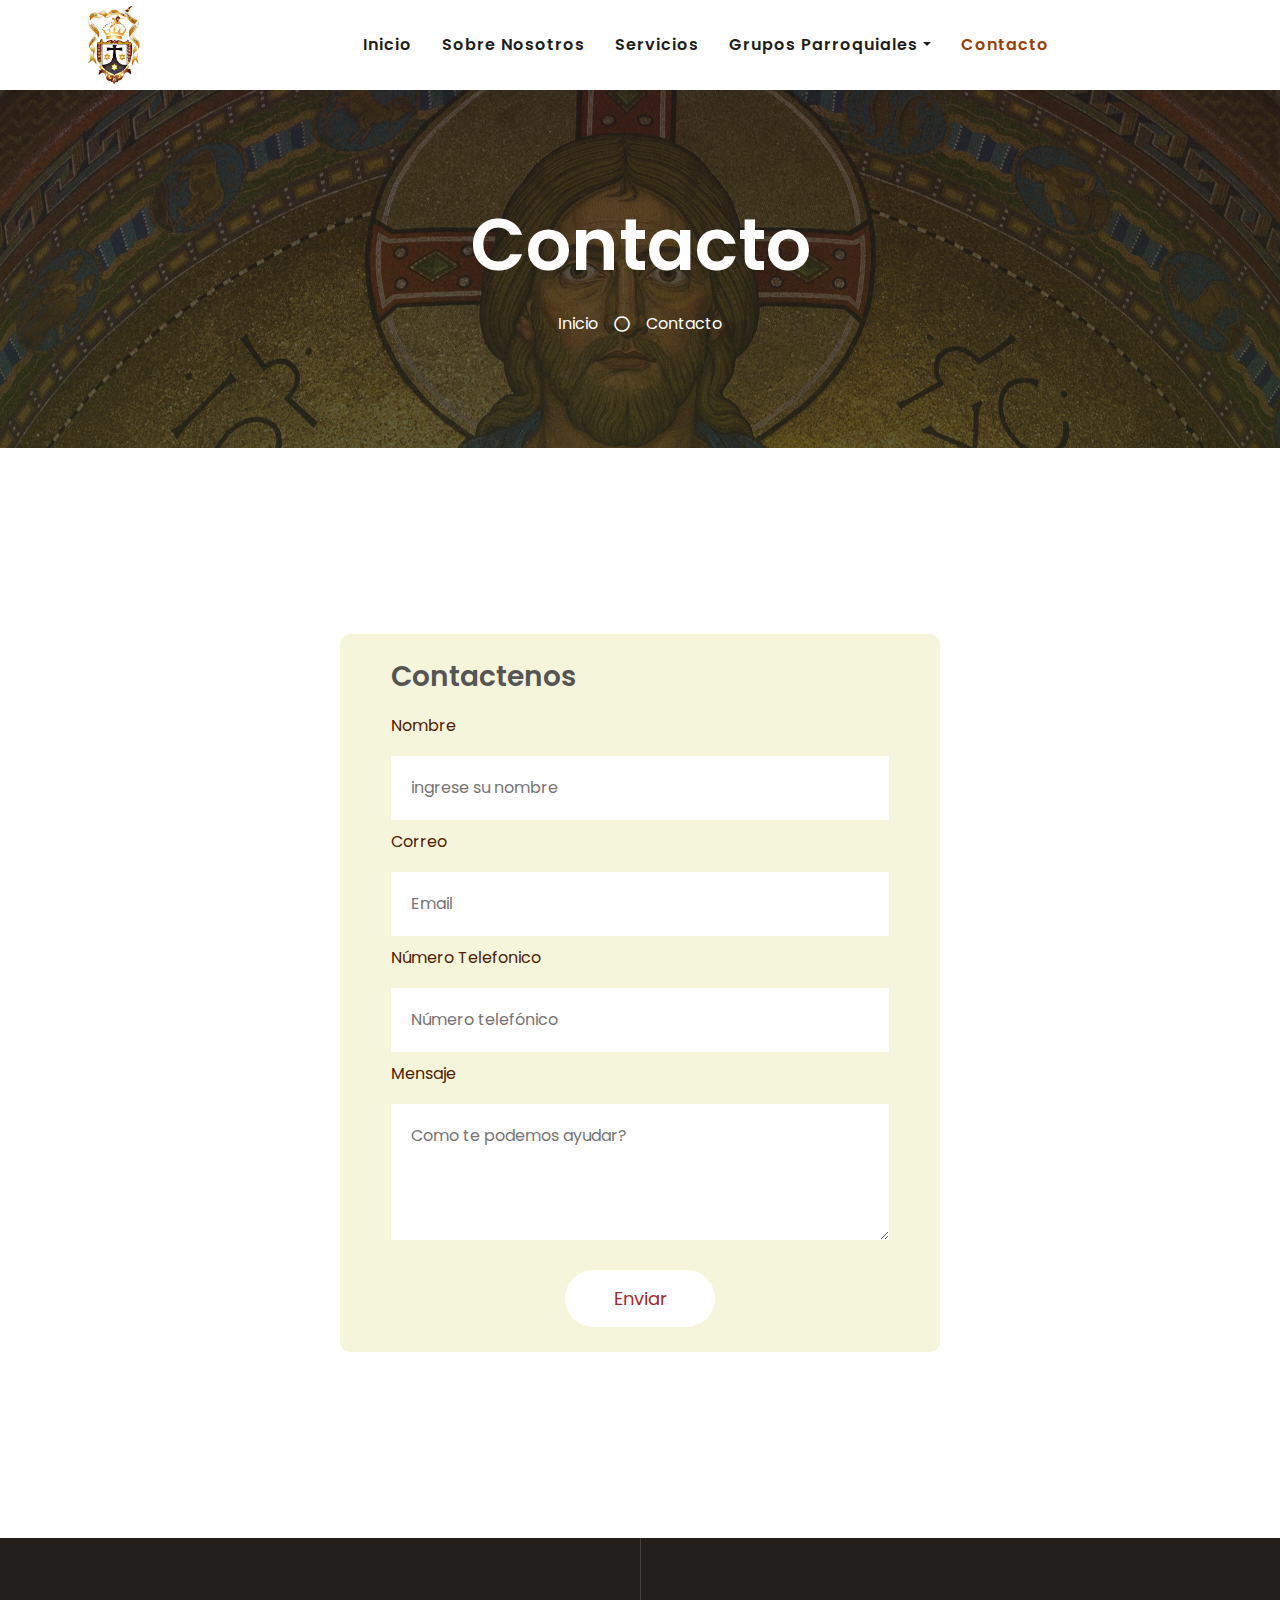
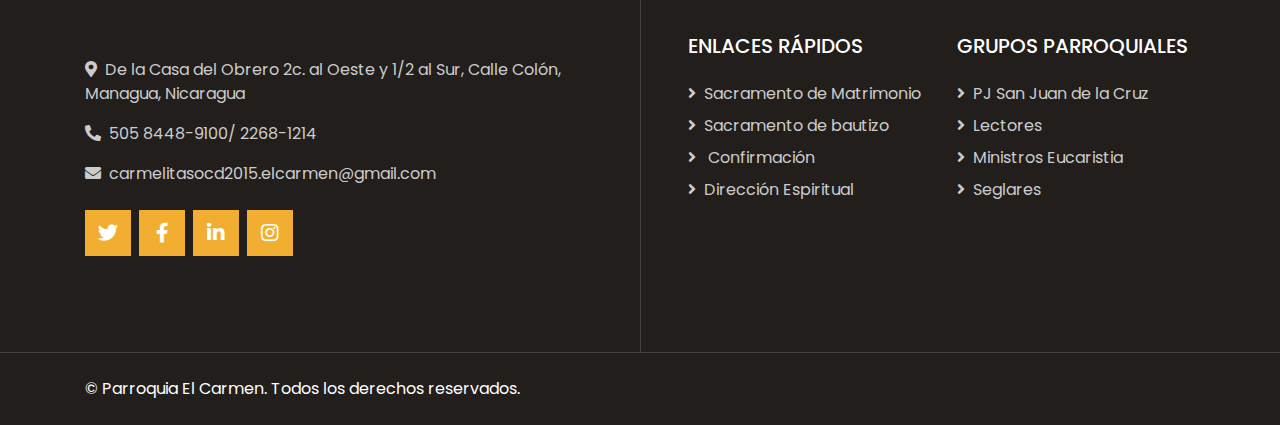
<file: contact.html>
<!DOCTYPE html>
<html lang="en">

<head>
    <meta charset="utf-8">
    <title>Parroquia Nuestra Se&#209;ora del Carmen</title>
    <meta content="width=device-width, initial-scale=1.0" name="viewport">
    <meta content="Free HTML Templates" name="keywords">
    <meta content="Free HTML Templates" name="description">

    <!-- Favicon -->
    <link href="img/favicon.ico" rel="icon">

    <!-- Google Web Fonts -->
    <link rel="preconnect" href="https://fonts.gstatic.com">
    <link href="https://fonts.googleapis.com/css2?family=Poppins:wght@400;500;600;700&display=swap" rel="stylesheet">

    <!-- Font Awesome -->
    <link href="https://cdnjs.cloudflare.com/ajax/libs/font-awesome/5.10.0/css/all.min.css" rel="stylesheet">

    <!-- Libraries Stylesheet -->
    <link href="lib/animate/animate.min.css" rel="stylesheet">
    <link href="lib/owlcarousel/assets/owl.carousel.min.css" rel="stylesheet">
    <link href="lib/tempusdominus/css/tempusdominus-bootstrap-4.min.css" rel="stylesheet" />

    <!-- Customized Bootstrap Stylesheet -->
    <link href="css/style.css" rel="stylesheet">

    <link rel="stylesheet" href="./css/containerForm.css">
</head>

<body>


    <!-- Navbar Start -->
    <div class="container-fluid p-0">
        <nav class="navbar navbar-expand-lg bg-white navbar-light py-3 py-lg-0 px-lg-5">
            <a href="index.html" class="navbar-brand ml-lg-3">
                <img src="./img/Logo.jpg" alt="Logo" class="Logo" />
            </a>
            <button type="button" class="navbar-toggler" data-toggle="collapse" data-target="#navbarCollapse">
                <span class="navbar-toggler-icon"></span>
            </button>
            <div class="collapse navbar-collapse justify-content-between px-lg-3" id="navbarCollapse">
                <div class="navbar-nav m-auto py-0">
                    <a href="index.html" class="nav-item nav-link">Inicio</a>
                    <a href="about.html" class="nav-item nav-link">Sobre Nosotros</a>
                    <a href="service.html" class="nav-item nav-link">Servicios</a>
                    <div class="nav-item dropdown">
                        <a href="#" class="nav-link dropdown-toggle" data-toggle="dropdown">Grupos Parroquiales</a>
                        <div class="dropdown-menu rounded-0 m-0">
                            <a href="appointment.html" class="dropdown-item">PJ San Juan de la Cruz</a>
                            <a href="opening.html" class="dropdown-item">Lectores</a>
                            <a href="team.html" class="dropdown-item">Ministros de la</a>
                        </div>
                    </div>
                    <a href="contact.html" class="nav-item nav-link active">Contacto</a>
                </div>
            </div>
        </nav>
    </div>
    <!-- Navbar End -->


    <!-- Header Start -->
    <div class="jumbotron jumbotron-fluid bg-jumbotron" style="margin-bottom: 90px;">
        <div class="container text-center py-5">
            <h3 class="text-white display-3 mb-4">Contacto</h3>
            <div class="d-inline-flex align-items-center text-white">
                <p class="m-0"><a class="text-white" href="">Inicio</a></p>
                <i class="far fa-circle px-3"></i>
                <p class="m-0">Contacto</p>
            </div>
        </div>
    </div>
    <!-- Header End -->


    <!-- Contact Start -->
    <div class="container-fluid py-5">
        <div class="container py-5">
            <div class="containerForm">
                <form class="formInfo" onsubmit="sendEmail(); reset(); return false;">
                    <h3> Contactenos</h3>
                    <label class="input-label" for="name">Nombre</label>
                    <input name="name" id="name" class="input" type="text" placeholder="ingrese su nombre" required
                        data-tipo="nombre">
                    <label class="input-label" for="email">Correo</label>
                    <input name="email" id="email" class="input" type="email" placeholder="Email" required
                        data-tipo="email">
                    <label class="input-label" for="name">Número Telefonico</label>
                    <input name="phoneNumber" id="phoneNumber" class="input" type="text" placeholder="Número telefónico"
                        pattern="\d{11}" required maxlength="11" data-tipo="numero">
                    <label class="input-label" for="name">Mensaje</label>
                    <textarea id="message" rows="4" placeholder="Como te podemos ayudar?"></textarea>
                    <button type="submit">Enviar</button>
                </form>
            </div>
        </div>
    </div>
    <!-- Contact End -->


    <!-- Footer Start -->

    <div class="footer container-fluid position-relative bg-dark py-5" style="margin-top: 90px;">
        <div class="container pt-5">
            <div class="row">
                <div class="col-lg-6 pr-lg-5 mb-5">
                    <a href="index.html" class="navbar-brand">

                    </a>

                    <p><i class="fa fa-map-marker-alt mr-2"></i>De la Casa del Obrero 2c. al Oeste y 1/2 al Sur, Calle
                        Colón, Managua, Nicaragua</p>
                    <p><i class="fa fa-phone-alt mr-2"></i>505 8448-9100/ 2268-1214</p>
                    <p><i class="fa fa-envelope mr-2"></i>carmelitasocd2015.elcarmen@gmail.com</p>
                    <div class="d-flex justify-content-start mt-4">
                        <a class="btn btn-lg btn-primary btn-lg-square mr-2" href="#"><i class="fab fa-twitter"></i></a>
                        <a class="btn btn-lg btn-primary btn-lg-square mr-2" href="#"><i
                                class="fab fa-facebook-f"></i></a>
                        <a class="btn btn-lg btn-primary btn-lg-square mr-2" href="#"><i
                                class="fab fa-linkedin-in"></i></a>
                        <a class="btn btn-lg btn-primary btn-lg-square" href="#"><i class="fab fa-instagram"></i></a>
                    </div>
                </div>
                <div class="col-lg-6 pl-lg-5">
                    <div class="row">
                        <div class="col-sm-6 mb-5">
                            <h5 class="text-white text-uppercase mb-4">Enlaces Rápidos</h5>
                            <div class="d-flex flex-column justify-content-start">
                                <a class="text-white-50 mb-2" href="#"><i class="fa fa-angle-right mr-2"></i>Sacramento
                                    de Matrimonio</a>
                                <a class="text-white-50 mb-2" href="#"><i class="fa fa-angle-right mr-2"></i>Sacramento
                                    de bautizo</a>
                                <a class="text-white-50 mb-2" href="#"><i class="fa fa-angle-right mr-2"></i>
                                    Confirmación</a>

                                <a class="text-white-50" href="#"><i class="fa fa-angle-right mr-2"></i>Dirección
                                    Espiritual</a>
                            </div>
                        </div>
                        <div class="col-sm-6 mb-5">
                            <h5 class="text-white text-uppercase mb-4">Grupos Parroquiales</h5>
                            <div class="d-flex flex-column justify-content-start">
                                <a class="text-white-50 mb-2" href="#"><i class="fa fa-angle-right mr-2"></i>PJ San Juan
                                    de la Cruz
                                </a>
                                <a class="text-white-50 mb-2" href="#"><i class="fa fa-angle-right mr-2"></i>Lectores
                                </a>
                                <a class="text-white-50 mb-2" href="#"><i class="fa fa-angle-right mr-2"></i>Ministros
                                    Eucaristia
                                </a>
                                <a class="text-white-50 mb-2" href="#"><i class="fa fa-angle-right mr-2"></i>Seglares
                                </a>

                            </div>
                        </div>
                    </div>
                </div>
            </div>
        </div>
    </div>
    <div class="container-fluid bg-dark text-light border-top py-4"
        style="border-color: rgba(256, 256, 256, .15) !important;">
        <div class="container">
            <div class="row">
                <div class="col-md-6 text-center text-md-left mb-3 mb-md-0">
                    <p class="m-0 text-white">&copy; <a href="#">Parroquia El Carmen</a>. Todos los derechos reservados.
                    </p>
                </div>

            </div>
        </div>
    </div>
    <!-- Footer End -->


    <!-- Back to Top -->
    <a href="#" class="btn btn-lg btn-primary back-to-top"><i class="fa fa-angle-double-up"></i></a>


    <!-- JavaScript Libraries -->
    <script src="https://code.jquery.com/jquery-3.4.1.min.js"></script>
    <script src="https://stackpath.bootstrapcdn.com/bootstrap/4.4.1/js/bootstrap.bundle.min.js"></script>
    <script src="lib/easing/easing.min.js"></script>
    <script src="lib/waypoints/waypoints.min.js"></script>
    <script src="lib/counterup/counterup.min.js"></script>
    <script src="lib/owlcarousel/owl.carousel.min.js"></script>
    <script src="lib/tempusdominus/js/moment.min.js"></script>
    <script src="lib/tempusdominus/js/moment-timezone.min.js"></script>
    <script src="lib/tempusdominus/js/tempusdominus-bootstrap-4.min.js"></script>

    <!-- Contact Javascript File -->
    <script src="mail/jqBootstrapValidation.min.js"></script>
    <script src="mail/contact.js"></script>

    <!-- Template Javascript -->

    <script src="./js/app.js" type="module"></script>
    <script src="https://smtpjs.com/v3/smtp.js"></script>
    <script>
        sendEmail = () => {

            Email.send({
                Host: "smtp.gmail.com",
                Username: "marinazavala91@gmail.com",
                Password: "aplicaciones",
                To: 'marinazavala91@gmail.com',
                From: document.getElementById("email").value,
                Subject: "Solicitud de nuevo contacto",
                Body: "Name: " + document.getElementById("name").value +
                "<br/> Email: " + document.getElementById("email").value +
                "<br/> Phone Number: " + document.getElementById("phoneNumber").value +
                "<br/> Message: " + document.getElementById("message").value 

            }).then(
                message => alert("Mensaje enviado con Exito")
            );
        }
    </script>
</body>

</html>
</file>
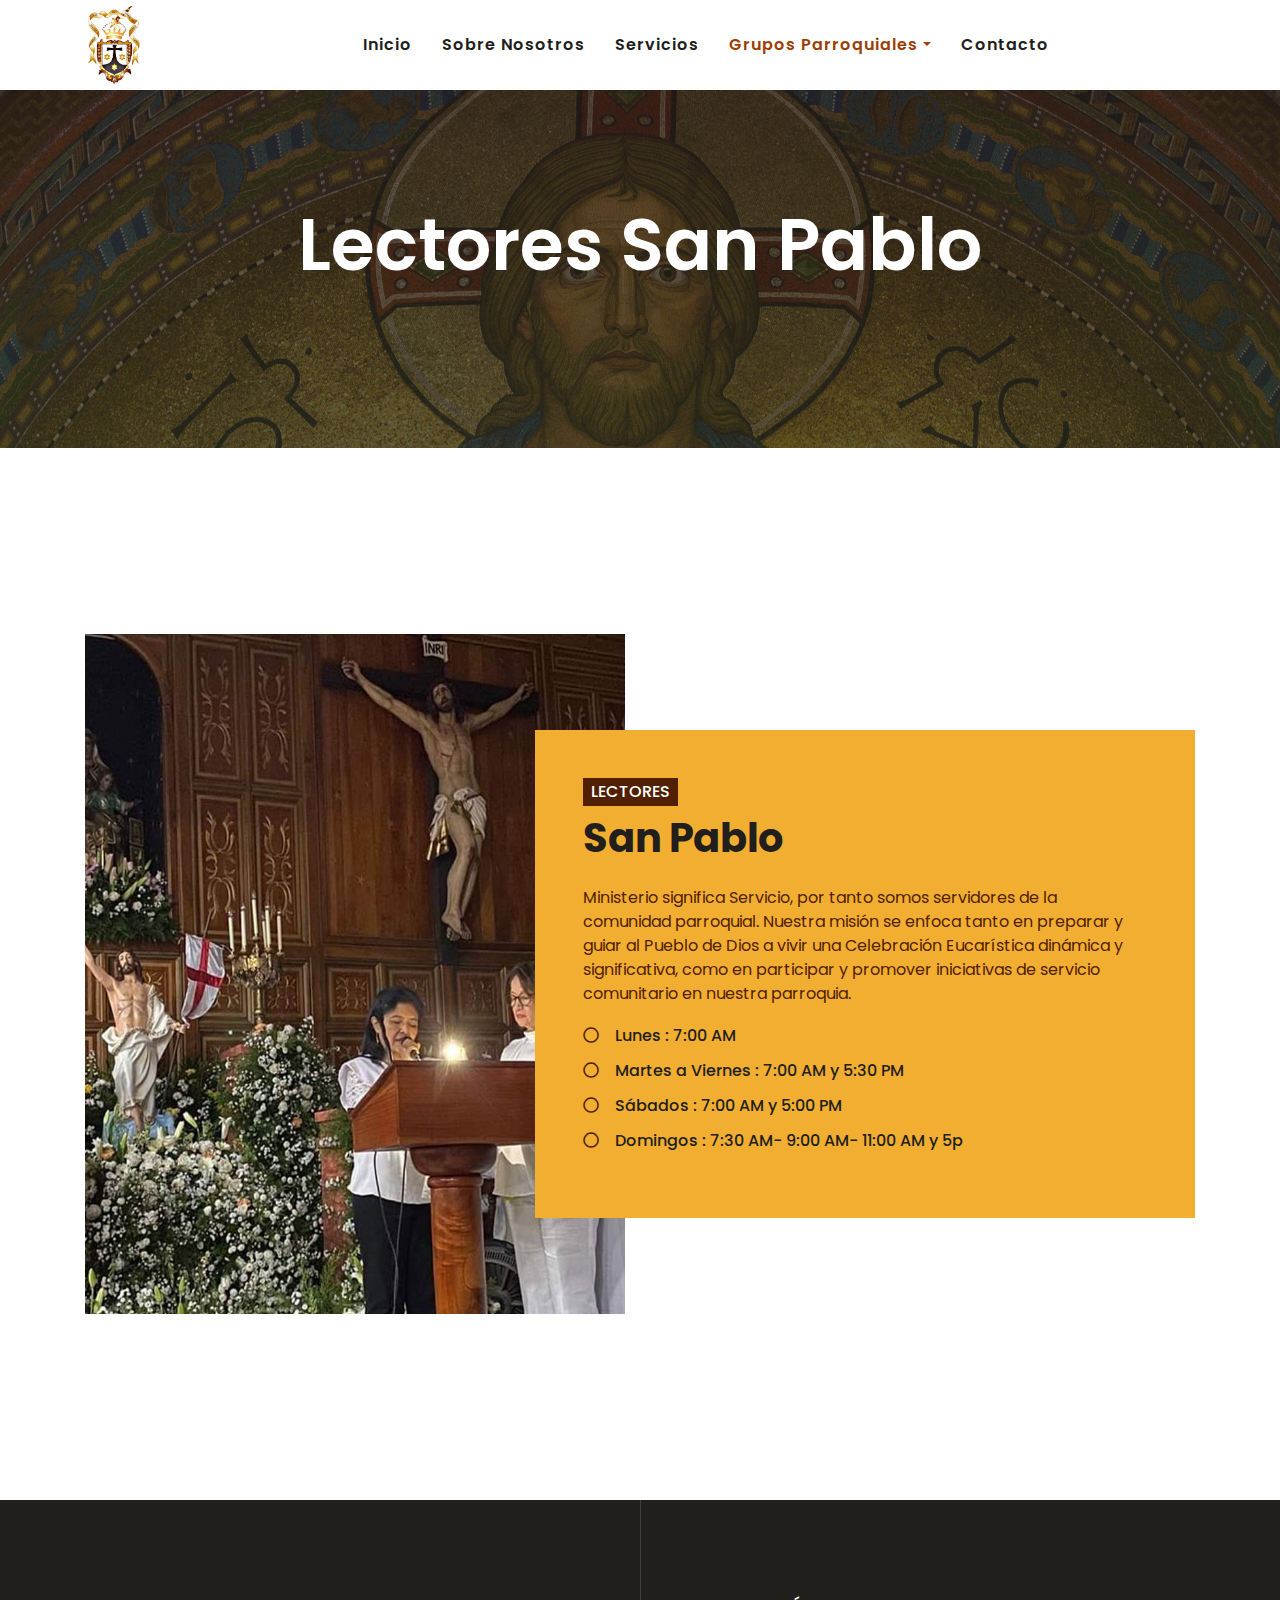
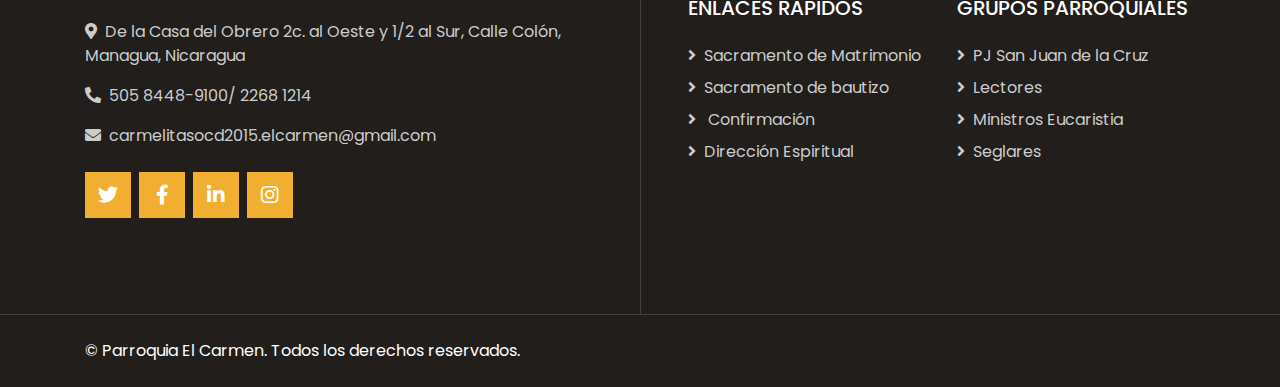
<file: opening.html>
<!DOCTYPE html>
<html lang="en">

<head>
    <meta charset="utf-8">
    <title>Parroquia Nuestra Se&#209;ora del Carmen</title>
    <meta content="width=device-width, initial-scale=1.0" name="viewport">
    <meta content="Free HTML Templates" name="keywords">
    <meta content="Free HTML Templates" name="description">

    <!-- Favicon -->
    <link href="img/favicon.ico" rel="icon">

    <!-- Google Web Fonts -->
    <link rel="preconnect" href="https://fonts.gstatic.com">
    <link href="https://fonts.googleapis.com/css2?family=Poppins:wght@400;500;600;700&display=swap" rel="stylesheet">

    <!-- Font Awesome -->
    <link href="https://cdnjs.cloudflare.com/ajax/libs/font-awesome/5.10.0/css/all.min.css" rel="stylesheet">

    <!-- Libraries Stylesheet -->
    <link href="lib/animate/animate.min.css" rel="stylesheet">
    <link href="lib/owlcarousel/assets/owl.carousel.min.css" rel="stylesheet">
    <link href="lib/tempusdominus/css/tempusdominus-bootstrap-4.min.css" rel="stylesheet" />

    <!-- Customized Bootstrap Stylesheet -->
    <link href="css/style.css" rel="stylesheet">
</head>

<body>

    <!-- Navbar Start -->
    <div class="container-fluid p-0">
        <nav class="navbar navbar-expand-lg bg-white navbar-light py-3 py-lg-0 px-lg-5">
            <a href="index.html" class="navbar-brand ml-lg-3">
                <img src="./img/Logo.jpg" alt="Logo" class="Logo"/>
            </a>
            <button type="button" class="navbar-toggler" data-toggle="collapse" data-target="#navbarCollapse">
                <span class="navbar-toggler-icon"></span>
            </button>
            <div class="collapse navbar-collapse justify-content-between px-lg-3" id="navbarCollapse">
                <div class="navbar-nav m-auto py-0">
                    <a href="index.html" class="nav-item nav-link">Inicio</a>
                    <a href="about.html" class="nav-item nav-link">Sobre Nosotros</a>
                    <a href="service.html" class="nav-item nav-link">Servicios</a>
                    <div class="nav-item dropdown">
                        <a href="#" class="nav-link dropdown-toggle active" data-toggle="dropdown">Grupos Parroquiales</a>
                        <div class="dropdown-menu rounded-0 m-0">
                            <a href="appointment.html" class="dropdown-item">PJ San Juan de la Cruz</a>
                            <a href="opening.html" class="dropdown-item active">Lectores</a>
                            <a href="team.html" class="dropdown-item">Ministros Eucaristía</a>
                        </div>
                    </div>
                    <a href="contact.html" class="nav-item nav-link">Contacto</a>
                </div>
            </div>
        </nav>
    </div>
    <!-- Navbar End -->


    <!-- Header Start -->
    <div class="jumbotron jumbotron-fluid bg-jumbotron" style="margin-bottom: 90px;">
        <div class="container text-center py-5">
            <h3 class="text-white display-3 mb-4">Lectores San Pablo</h1>
                <div class="d-inline-flex align-items-center text-white">
                    <p class="m-0"><a class="text-white" href=""></a></p>
                   
                    <p class="m-0"></p>
                </div>
        </div>
    </div>
    <!-- Header End -->


    <!-- Open Hours Start -->
    <div class="container-fluid py-5">
        <div class="container py-5">
            <div class="row">
                <div class="col-lg-6" style="min-height: 500px;">
                    <div class="position-relative h-100">
                        <img class="position-absolute w-100 h-100" src="img/opening3.jpg" style="object-fit: cover;">
                    </div>
                </div>
                <div class="col-lg-6 pt-5 pb-lg-5">
                    <div class="hours-text bg-light p-4 p-lg-5 my-lg-5">
                        <h6 class="d-inline-block text-white text-uppercase bg-primary py-1 px-2">Lectores</h6>
                        <h1 class="mb-4">San Pablo</h1>
                        <p>Ministerio significa Servicio, por tanto somos servidores de la comunidad parroquial. Nuestra misión se enfoca tanto en preparar y guiar al Pueblo de Dios a vivir una Celebración Eucarística dinámica y significativa, como en participar y promover iniciativas de servicio comunitario en nuestra parroquia.</p>
                        <ul class="list-inline">
                            <li class="h6 py-1"><i class="far fa-circle text-primary mr-3"></i>Lunes : 7:00 AM</li>
                            <li class="h6 py-1"><i class="far fa-circle text-primary mr-3"></i>Martes a Viernes : 7:00 AM y 5:30 PM</li>
                            <li class="h6 py-1"><i class="far fa-circle text-primary mr-3"></i>Sábados : 7:00 AM y 5:00 PM</li>
                            <li class="h6 py-1"><i class="far fa-circle text-primary mr-3"></i>Domingos : 7:30 AM- 9:00 AM- 11:00 AM y 5p</li>
                        </ul>
                        
                    </div>
                </div>
            </div>
        </div>
    </div>
    <!-- Open Hours End -->


    <!-- Footer Start -->
    
    <div class="footer container-fluid position-relative bg-dark py-5" style="margin-top: 90px;">
        <div class="container pt-5">
            <div class="row">
                <div class="col-lg-6 pr-lg-5 mb-5">
                    <a href="index.html" class="navbar-brand">
                        
                    </a>
                    
                    <p><i class="fa fa-map-marker-alt mr-2"></i>De la Casa del Obrero 2c. al Oeste y 1/2 al Sur, Calle Colón, Managua, Nicaragua</p>
                    <p><i class="fa fa-phone-alt mr-2"></i>505 8448-9100/ 2268 1214</p>
                    <p><i class="fa fa-envelope mr-2"></i>carmelitasocd2015.elcarmen@gmail.com</p>
                    <div class="d-flex justify-content-start mt-4">
                        <a class="btn btn-lg btn-primary btn-lg-square mr-2" href="#"><i class="fab fa-twitter"></i></a>
                        <a class="btn btn-lg btn-primary btn-lg-square mr-2" href="#"><i
                                class="fab fa-facebook-f"></i></a>
                        <a class="btn btn-lg btn-primary btn-lg-square mr-2" href="#"><i
                                class="fab fa-linkedin-in"></i></a>
                        <a class="btn btn-lg btn-primary btn-lg-square" href="#"><i class="fab fa-instagram"></i></a>
                    </div>
                </div>
                <div class="col-lg-6 pl-lg-5">
                    <div class="row">
                        <div class="col-sm-6 mb-5">
                            <h5 class="text-white text-uppercase mb-4">Enlaces Rápidos</h5>
                            <div class="d-flex flex-column justify-content-start">
                                <a class="text-white-50 mb-2" href="#"><i class="fa fa-angle-right mr-2"></i>Sacramento de Matrimonio</a>
                                <a class="text-white-50 mb-2" href="#"><i class="fa fa-angle-right mr-2"></i>Sacramento de bautizo</a>
                                <a class="text-white-50 mb-2" href="#"><i class="fa fa-angle-right mr-2"></i> Confirmación</a>

                                <a class="text-white-50" href="#"><i class="fa fa-angle-right mr-2"></i>Dirección Espiritual</a>
                            </div>
                        </div>
                        <div class="col-sm-6 mb-5">
                            <h5 class="text-white text-uppercase mb-4">Grupos Parroquiales</h5>
                            <div class="d-flex flex-column justify-content-start">
                                <a class="text-white-50 mb-2" href="#"><i class="fa fa-angle-right mr-2"></i>PJ San Juan de la Cruz
                                    </a>
                                <a class="text-white-50 mb-2" href="#"><i class="fa fa-angle-right mr-2"></i>Lectores
                                    </a>
                                <a class="text-white-50 mb-2" href="#"><i class="fa fa-angle-right mr-2"></i>Ministros Eucaristia
                                    </a>
                                <a class="text-white-50 mb-2" href="#"><i class="fa fa-angle-right mr-2"></i>Seglares
                                </a>
                               
                            </div>
                        </div>
                    </div>
                </div>
            </div>
        </div>
    </div>
    <div class="container-fluid bg-dark text-light border-top py-4"
        style="border-color: rgba(256, 256, 256, .15) !important;">
        <div class="container">
            <div class="row">
                <div class="col-md-6 text-center text-md-left mb-3 mb-md-0">
                    <p class="m-0 text-white">&copy; <a href="#">Parroquia El Carmen</a>. Todos los derechos reservados.</p>
                </div>

            </div>
        </div>
    </div>
    <!-- Footer End -->


    <!-- Back to Top -->
    <a href="#" class="btn btn-lg btn-primary back-to-top"><i class="fa fa-angle-double-up"></i></a>


    <!-- JavaScript Libraries -->
    <script src="https://code.jquery.com/jquery-3.4.1.min.js"></script>
    <script src="https://stackpath.bootstrapcdn.com/bootstrap/4.4.1/js/bootstrap.bundle.min.js"></script>
    <script src="lib/easing/easing.min.js"></script>
    <script src="lib/waypoints/waypoints.min.js"></script>
    <script src="lib/counterup/counterup.min.js"></script>
    <script src="lib/owlcarousel/owl.carousel.min.js"></script>
    <script src="lib/tempusdominus/js/moment.min.js"></script>
    <script src="lib/tempusdominus/js/moment-timezone.min.js"></script>
    <script src="lib/tempusdominus/js/tempusdominus-bootstrap-4.min.js"></script>

    <!-- Contact Javascript File -->
    <script src="mail/jqBootstrapValidation.min.js"></script>
    <script src="mail/contact.js"></script>

    <!-- Template Javascript -->
    <script src="js/main.js"></script>
</body>

</html>
</file>
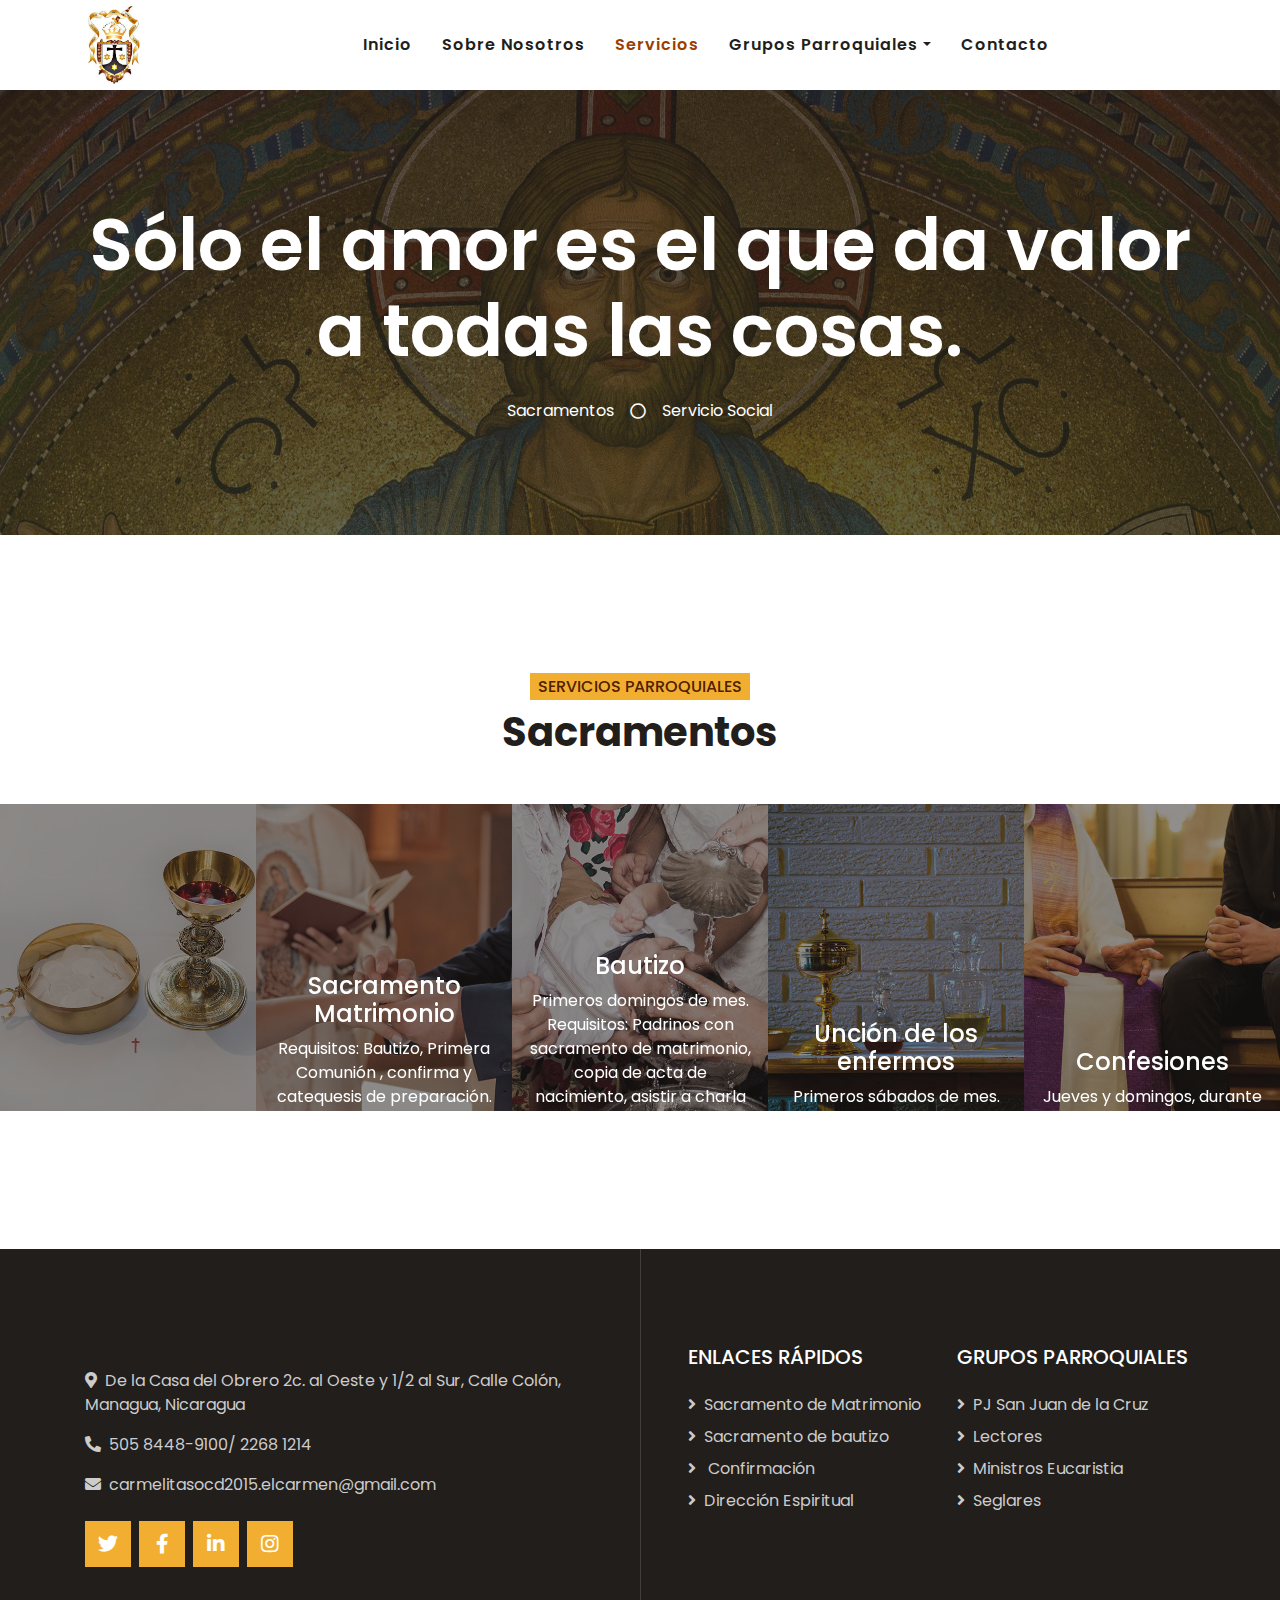
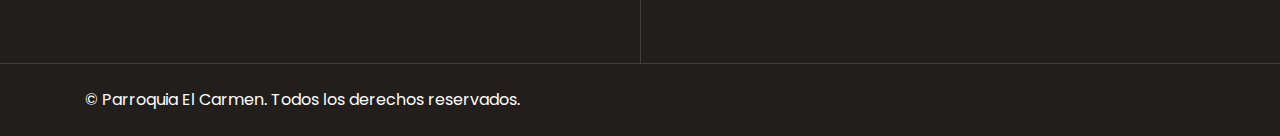
<file: service.html>
<!DOCTYPE html>
<html lang="en">

<head>
    <meta charset="utf-8">
    <title>Parroquia Nuestra Se&#209;ora del Carmen</title>
    <meta content="width=device-width, initial-scale=1.0" name="viewport">
    <meta content="Free HTML Templates" name="keywords">
    <meta content="Free HTML Templates" name="description">

    <!-- Favicon -->
    <link href="img/favicon.ico" rel="icon">

    <!-- Google Web Fonts -->
    <link rel="preconnect" href="https://fonts.gstatic.com">
    <link href="https://fonts.googleapis.com/css2?family=Poppins:wght@400;500;600;700&display=swap" rel="stylesheet">

    <!-- Font Awesome -->
    <link href="https://cdnjs.cloudflare.com/ajax/libs/font-awesome/5.10.0/css/all.min.css" rel="stylesheet">

    <!-- Libraries Stylesheet -->
    <link href="lib/animate/animate.min.css" rel="stylesheet">
    <link href="lib/owlcarousel/assets/owl.carousel.min.css" rel="stylesheet">
    <link href="lib/tempusdominus/css/tempusdominus-bootstrap-4.min.css" rel="stylesheet" />

    <!-- Customized Bootstrap Stylesheet -->
    <link href="css/style.css" rel="stylesheet">
</head>

<body>


    <!-- Navbar Start -->
    <div class="container-fluid p-0">
        <nav class="navbar navbar-expand-lg bg-white navbar-light py-3 py-lg-0 px-lg-5">
            <a href="index.html" class="navbar-brand ml-lg-3">
                <img src="./img/Logo.jpg" alt="Logo" class="Logo"/>
                        </a>
            <button type="button" class="navbar-toggler" data-toggle="collapse" data-target="#navbarCollapse">
                <span class="navbar-toggler-icon"></span>
            </button>
            <div class="collapse navbar-collapse justify-content-between px-lg-3" id="navbarCollapse">
                <div class="navbar-nav m-auto py-0">
                    <a href="index.html" class="nav-item nav-link">Inicio</a>
                    <a href="about.html" class="nav-item nav-link">Sobre Nosotros</a>
                    <a href="service.html" class="nav-item nav-link active">Servicios</a>
                    <div class="nav-item dropdown">
                        <a href="#" class="nav-link dropdown-toggle" data-toggle="dropdown">Grupos Parroquiales</a>
                        <div class="dropdown-menu rounded-0 m-0">
                            <a href="appointment.html" class="dropdown-item">PJ San Juan de la Cruz</a>
                            <a href="opening.html" class="dropdown-item">Lesctores</a>
                            <a href="team.html" class="dropdown-item">Ministros de la Eucaristia</a>
                           
                        </div>
                    </div>
                    <a href="contact.html" class="nav-item nav-link">Contacto</a>
                </div>
            </div>
        </nav>
    </div>
    <!-- Navbar End -->


    <!-- Header Start -->
    <div class="jumbotron jumbotron-fluid bg-jumbotron" style="margin-bottom: 90px;">
        <div class="container text-center py-5">
            <h3 class="text-white display-3 mb-4">Sólo el amor es el que da valor a todas las cosas.</h3>
            <div class="d-inline-flex align-items-center text-white">
                <p class="m-0"><a class="text-white" href="">Sacramentos</a></p>
                <i class="far fa-circle px-3"></i>
                <p class="m-0">Servicio Social</p>
            </div>
        </div>
    </div>
    <!-- Header End -->


    <!-- Service Start -->
    <div class="container-fluid px-0 py-5 my-5">
        <div class="row mx-0 justify-content-center text-center">
            <div class="col-lg-6">
                <h6 class="d-inline-block bg-light text-primary text-uppercase py-1 px-2">Servicios parroquiales </h6>
                <h1>Sacramentos </h1>
            </div>
        </div>
        <div class="owl-carousel service-carousel">
            <div class="service-item position-relative">
                <img class="img-fluid" src="img/service-1.jpg" alt="">
                <div class="service-text text-center">
                    <h4 class="text-white font-weight-medium px-3">Santa Misa</h4>
                    <p class="text-white px-3 mb-3">De Lunes a Domingo</p>
                   
                </div>
            </div>
            <div class="service-item position-relative">
                <img class="img-fluid" src="img/service-2.jpg" alt="">
                <div class="service-text text-center">
                    <h4 class="text-white font-weight-medium px-3">Sacramento Matrimonio</h4>
                    <p class="text-white px-3 mb-3">Requisitos: Bautizo, Primera Comunión , confirma y catequesis de preparación.
                        sit ipsum</p>
                    <div class="w-100 bg-white text-center p-4">
                        
                    </div>
                </div>
            </div>
            <div class="service-item position-relative">
                <img class="img-fluid" src="img/service-3.jpg" alt="">
                <div class="service-text text-center">
                    <h4 class="text-white font-weight-medium px-3">Bautizo</h4>
                    <p class="text-white px-3 mb-3">Primeros domingos de mes. Requisitos: Padrinos con sacramento de matrimonio, copia de acta de nacimiento, asistir a charla prebautismal.
                        sit ipsum</p>
                    <div class="w-100 bg-white text-center p-4">
                      
                    </div>
                </div>
            </div>
            <div class="service-item position-relative">
                <img class="img-fluid" src="img/service-4.jpg" alt="">
                <div class="service-text text-center">
                    <h4 class="text-white font-weight-medium px-3">Unción de los enfermos</h4>
                    <p class="text-white px-3 mb-3">Primeros sábados de mes.
                        sit ipsum</p>
                    <div class="w-100 bg-white text-center p-4">
                       
                    </div>
                </div>
            </div>
            <div class="service-item position-relative">
                <img class="img-fluid" src="img/service-5.jpg" alt="">
                <div class="service-text text-center">
                    <h4 class="text-white font-weight-medium px-3">Confesiones</h4>
                    <p class="text-white px-3 mb-3">Jueves y domingos, durante las misas.
                        sit ipsum</p>
                    <div class="w-100 bg-white text-center p-4">
                     
                    </div>
                </div>
            </div>
            <div class="service-item position-relative">
                <img class="img-fluid" src="img/service-6.jpg" alt="">
                <div class="service-text text-center">
                    <h4 class="text-white font-weight-medium px-3">Casa San José</h4>
                    <p class="text-white px-3 mb-3">Alimentamos a 250 ancianos cada día. 
                        sit ipsum</p>
                    <div class="w-100 bg-white text-center p-4">
                        <a class="btn btn-primary" href="">Colabora</a>
                    </div>
                </div>
            </div>
        </div>

    </div>
<!-- Service End -->


    <!-- Testimonial End -->


    <!-- Footer Start -->
    
    <div class="footer container-fluid position-relative bg-dark py-5" style="margin-top: 90px;">
        <div class="container pt-5">
            <div class="row">
                <div class="col-lg-6 pr-lg-5 mb-5">
                    <a href="index.html" class="navbar-brand">
                        
                    </a>
                    
                    <p><i class="fa fa-map-marker-alt mr-2"></i>De la Casa del Obrero 2c. al Oeste y 1/2 al Sur, Calle Colón, Managua, Nicaragua</p>
                    <p><i class="fa fa-phone-alt mr-2"></i>505 8448-9100/ 2268 1214</p>
                    <p><i class="fa fa-envelope mr-2"></i>carmelitasocd2015.elcarmen@gmail.com</p>
                    <div class="d-flex justify-content-start mt-4">
                        <a class="btn btn-lg btn-primary btn-lg-square mr-2" href="#"><i class="fab fa-twitter"></i></a>
                        <a class="btn btn-lg btn-primary btn-lg-square mr-2" href="#"><i
                                class="fab fa-facebook-f"></i></a>
                        <a class="btn btn-lg btn-primary btn-lg-square mr-2" href="#"><i
                                class="fab fa-linkedin-in"></i></a>
                        <a class="btn btn-lg btn-primary btn-lg-square" href="#"><i class="fab fa-instagram"></i></a>
                    </div>
                </div>
                <div class="col-lg-6 pl-lg-5">
                    <div class="row">
                        <div class="col-sm-6 mb-5">
                            <h5 class="text-white text-uppercase mb-4">Enlaces Rápidos</h5>
                            <div class="d-flex flex-column justify-content-start">
                                <a class="text-white-50 mb-2" href="#"><i class="fa fa-angle-right mr-2"></i>Sacramento de Matrimonio</a>
                                <a class="text-white-50 mb-2" href="#"><i class="fa fa-angle-right mr-2"></i>Sacramento de bautizo</a>
                                <a class="text-white-50 mb-2" href="#"><i class="fa fa-angle-right mr-2"></i> Confirmación</a>

                                <a class="text-white-50" href="#"><i class="fa fa-angle-right mr-2"></i>Dirección Espiritual</a>
                            </div>
                        </div>
                        <div class="col-sm-6 mb-5">
                            <h5 class="text-white text-uppercase mb-4">Grupos Parroquiales</h5>
                            <div class="d-flex flex-column justify-content-start">
                                <a class="text-white-50 mb-2" href="#"><i class="fa fa-angle-right mr-2"></i>PJ San Juan de la Cruz
                                    </a>
                                <a class="text-white-50 mb-2" href="#"><i class="fa fa-angle-right mr-2"></i>Lectores
                                    </a>
                                <a class="text-white-50 mb-2" href="#"><i class="fa fa-angle-right mr-2"></i>Ministros Eucaristia
                                    </a>
                                <a class="text-white-50 mb-2" href="#"><i class="fa fa-angle-right mr-2"></i>Seglares
                                </a>
                               
                            </div>
                        </div>
                    </div>
                </div>
            </div>
        </div>
    </div>
    <div class="container-fluid bg-dark text-light border-top py-4"
        style="border-color: rgba(256, 256, 256, .15) !important;">
        <div class="container">
            <div class="row">
                <div class="col-md-6 text-center text-md-left mb-3 mb-md-0">
                    <p class="m-0 text-white">&copy; <a href="#">Parroquia El Carmen</a>. Todos los derechos reservados.</p>
                </div>

            </div>
        </div>
    </div>
    <!-- Footer End -->


    <!-- Back to Top -->
    <a href="#" class="btn btn-lg btn-primary back-to-top"><i class="fa fa-angle-double-up"></i></a>


    <!-- JavaScript Libraries -->
    <script src="https://code.jquery.com/jquery-3.4.1.min.js"></script>
    <script src="https://stackpath.bootstrapcdn.com/bootstrap/4.4.1/js/bootstrap.bundle.min.js"></script>
    <script src="lib/easing/easing.min.js"></script>
    <script src="lib/waypoints/waypoints.min.js"></script>
    <script src="lib/counterup/counterup.min.js"></script>
    <script src="lib/owlcarousel/owl.carousel.min.js"></script>
    <script src="lib/tempusdominus/js/moment.min.js"></script>
    <script src="lib/tempusdominus/js/moment-timezone.min.js"></script>
    <script src="lib/tempusdominus/js/tempusdominus-bootstrap-4.min.js"></script>

    <!-- Contact Javascript File -->
    <script src="mail/jqBootstrapValidation.min.js"></script>
    <script src="mail/contact.js"></script>

    <!-- Template Javascript -->
    <script src="js/main.js"></script>
</body>

</html>
</file>
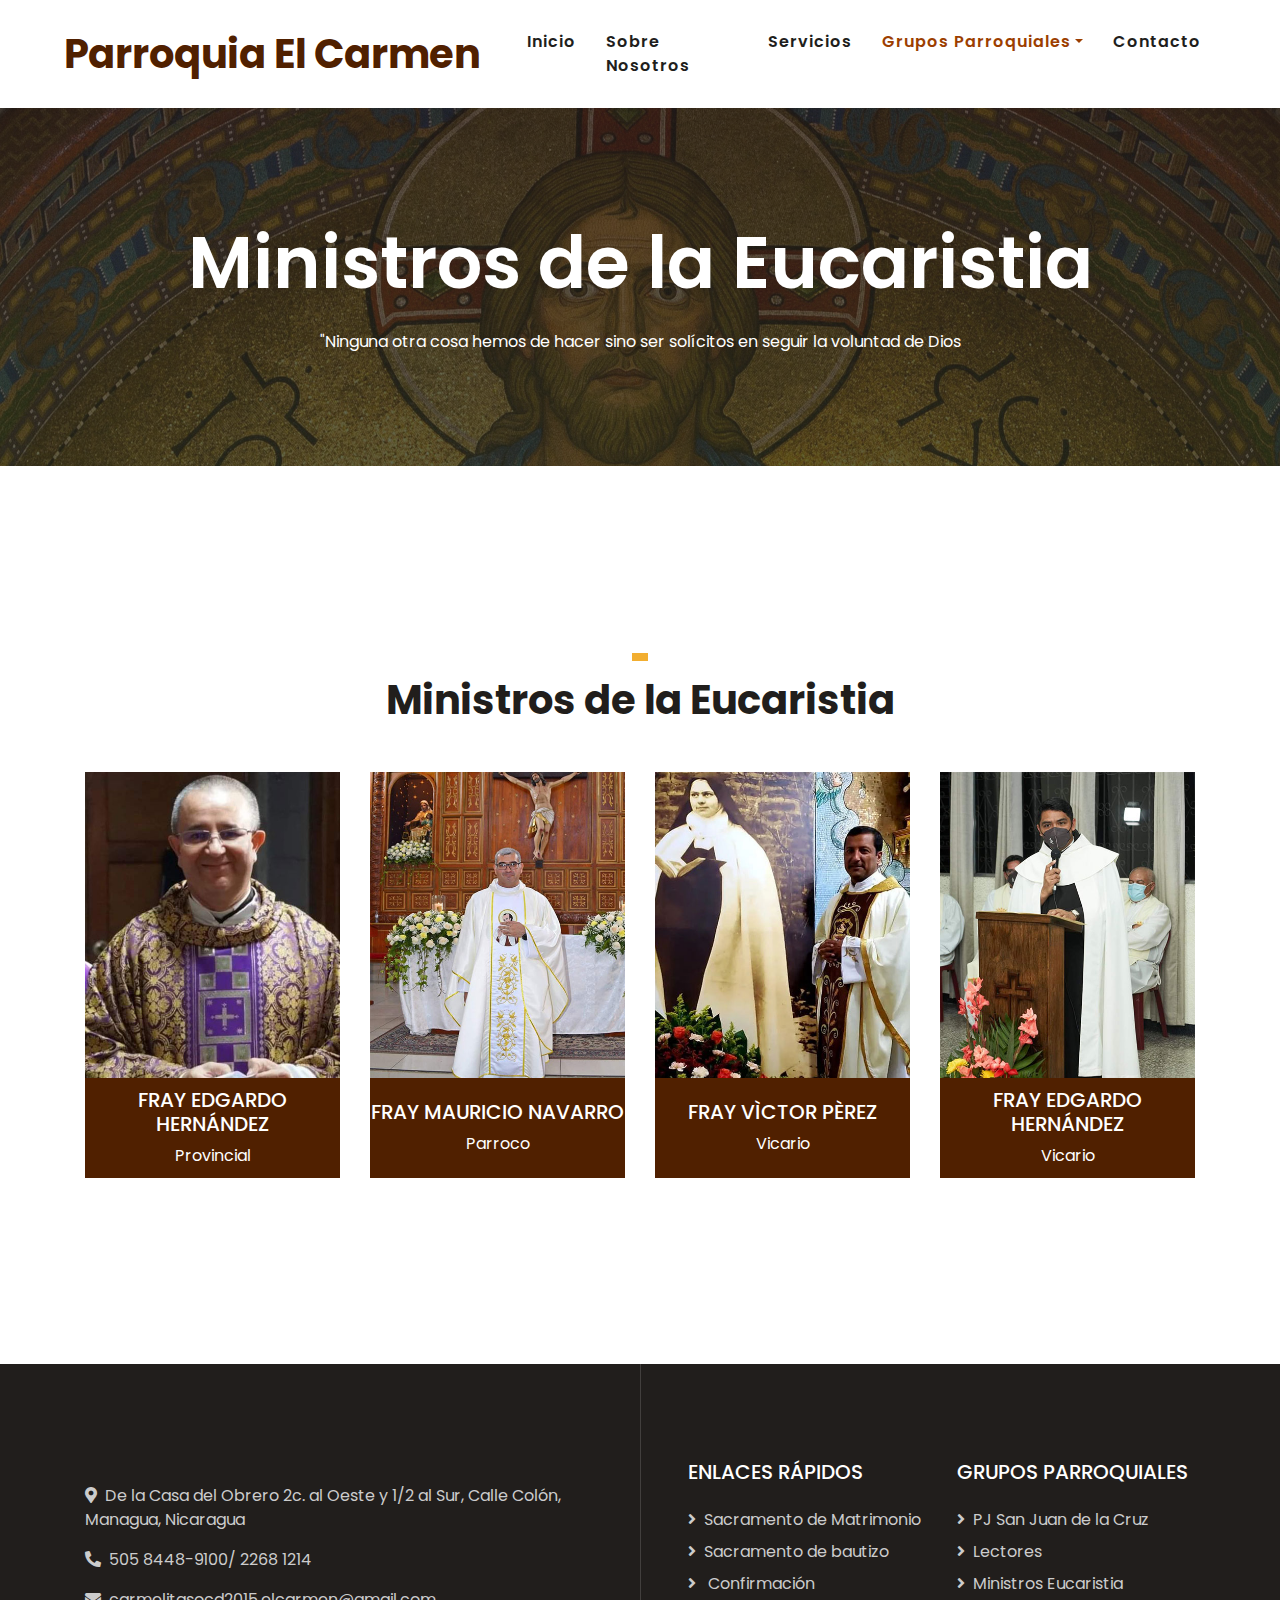
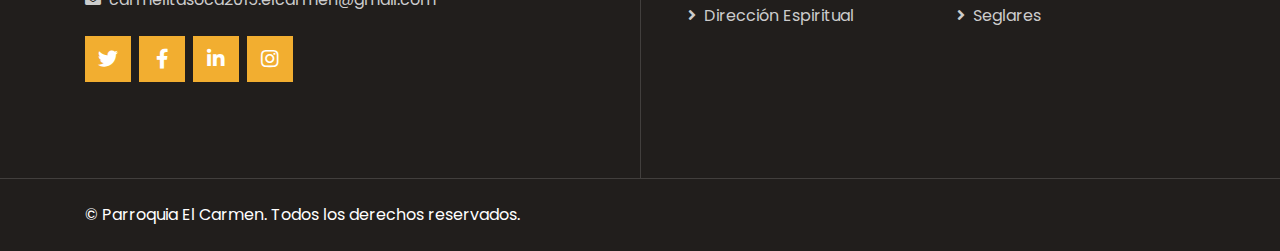
<file: team.html>
<!DOCTYPE html>
<html lang="en">

<head>
    <meta charset="utf-8">
    <title>Parroquia Nuestra Señora del Carmen</title>
    <meta content="width=device-width, initial-scale=1.0" name="viewport">
    <meta content="Free HTML Templates" name="keywords">
    <meta content="Free HTML Templates" name="description">

    <!-- Favicon -->
    <link href="img/favicon.ico" rel="icon">

    <!-- Google Web Fonts -->
    <link rel="preconnect" href="https://fonts.gstatic.com">
    <link href="https://fonts.googleapis.com/css2?family=Poppins:wght@400;500;600;700&display=swap" rel="stylesheet">

    <!-- Font Awesome -->
    <link href="https://cdnjs.cloudflare.com/ajax/libs/font-awesome/5.10.0/css/all.min.css" rel="stylesheet">

    <!-- Libraries Stylesheet -->
    <link href="lib/animate/animate.min.css" rel="stylesheet">
    <link href="lib/owlcarousel/assets/owl.carousel.min.css" rel="stylesheet">
    <link href="lib/tempusdominus/css/tempusdominus-bootstrap-4.min.css" rel="stylesheet" />

    <!-- Customized Bootstrap Stylesheet -->
    <link href="css/style.css" rel="stylesheet">
</head>

<body>


    <!-- Navbar Start -->
    <div class="container-fluid p-0">
        <nav class="navbar navbar-expand-lg bg-white navbar-light py-3 py-lg-0 px-lg-5">
            <a href="index.html" class="navbar-brand ml-lg-3">
                <h1 class="m-0 text-primary"><span class="text-dark">Parroquia El Carmen</span> </h1>
            </a>
            <button type="button" class="navbar-toggler" data-toggle="collapse" data-target="#navbarCollapse">
                <span class="navbar-toggler-icon"></span>
            </button>
            <div class="collapse navbar-collapse justify-content-between px-lg-3" id="navbarCollapse">
                <div class="navbar-nav m-auto py-0">
                    <a href="index.html" class="nav-item nav-link">Inicio</a>
                    <a href="about.html" class="nav-item nav-link">Sobre Nosotros</a>
                    <a href="service.html" class="nav-item nav-link">Servicios</a>
                    <div class="nav-item dropdown">
                        <a href="#" class="nav-link dropdown-toggle active" data-toggle="dropdown">Grupos Parroquiales</a>
                        <div class="dropdown-menu rounded-0 m-0">
                            <a href="appointment.html" class="dropdown-item">PJ San Juan de la Cruz</a>
                            <a href="opening.html" class="dropdown-item">Lectores</a>
                            <a href="team.html" class="dropdown-item active">Ministros de la Eucaristia</a>
                        </div>
                    </div>
                    <a href="contact.html" class="nav-item nav-link">Contacto</a>
                </div>
            </div>
        </nav>
    </div>
    <!-- Navbar End -->


    <!-- Header Start -->
    <div class="jumbotron jumbotron-fluid bg-jumbotron" style="margin-bottom: 90px;">
        <div class="container text-center py-5">
            <h3 class="text-white display-3 mb-4">Ministros de la Eucaristia</h3>
            <div class="d-inline-flex align-items-center text-white">
                <p class="m-0"><a class="text-white" href="">"Ninguna otra cosa hemos de hacer sino ser solícitos en seguir la voluntad de Dios</a></p>
               
                <p class="m-0"></p>
            </div>
        </div>
    </div>
    <!-- Header End -->


    <!-- Team Start -->
    <div class="container-fluid py-5">
        <div class="container pt-5">
            <div class="row justify-content-center text-center">
                <div class="col-lg-6">
                    <h6 class="d-inline-block bg-light text-primary text-uppercase py-1 px-2"></h6>
                    <h1 class="mb-5">Ministros de la Eucaristia</h1>
                </div>
            </div>
            <div class="row">
                <div class="col-lg-3 col-md-6">
                    <div class="team position-relative overflow-hidden mb-5">
                        <img class="img-fluid" src="img/team-1.jpg" alt="">
                        <div class="position-relative text-center">
                            <div class="team-text bg-primary text-white">
                                <h5 class="text-white text-uppercase">Fray Edgardo Hernández</h5>
                                <p class="m-0">Provincial</p>
                            </div>
                           
                        </div>
                    </div>
                </div>
                <div class="col-lg-3 col-md-6">
                    <div class="team position-relative overflow-hidden mb-5">
                        <img class="img-fluid" src="img/team-2.jpg" alt="">
                        <div class="position-relative text-center">
                            <div class="team-text bg-primary text-white">
                                <h5 class="text-white text-uppercase">Fray Mauricio Navarro</h5>
                                <p class="m-0">Parroco</p>
                            </div>
                            
                        </div>
                    </div>
                </div>
                <div class="col-lg-3 col-md-6">
                    <div class="team position-relative overflow-hidden mb-5">
                        <img class="img-fluid" src="img/team-3.jpg" alt="">
                        <div class="position-relative text-center">
                            <div class="team-text bg-primary text-white">
                                <h5 class="text-white text-uppercase">Fray Vìctor Pèrez</h5>
                                <p class="m-0">Vicario</p>
                            </div>
                            
                        </div>
                    </div>
                </div>
                <div class="col-lg-3 col-md-6">
                    <div class="team position-relative overflow-hidden mb-5">
                        <img class="img-fluid" src="img/team-4.jpg" alt="">
                        <div class="position-relative text-center">
                            <div class="team-text bg-primary text-white">
                                <h5 class="text-white text-uppercase">Fray Edgardo Hernández</h5>
                                <p class="m-0">Vicario</p>
                            </div>
                            
                        </div>
                    </div>
                </div>
            </div>
        </div>
    </div>
    <!-- Team End -->


    <!-- Footer Start -->
    <div class="footer container-fluid position-relative bg-dark py-5" style="margin-top: 90px;">
        <div class="container pt-5">
            <div class="row">
                <div class="col-lg-6 pr-lg-5 mb-5">
                    <a href="index.html" class="navbar-brand">
                        
                    </a>
                    
                    <p><i class="fa fa-map-marker-alt mr-2"></i>De la Casa del Obrero 2c. al Oeste y 1/2 al Sur, Calle Colón, Managua, Nicaragua</p>
                    <p><i class="fa fa-phone-alt mr-2"></i>505 8448-9100/ 2268 1214</p>
                    <p><i class="fa fa-envelope mr-2"></i>carmelitasocd2015.elcarmen@gmail.com</p>
                    <div class="d-flex justify-content-start mt-4">
                        <a class="btn btn-lg btn-primary btn-lg-square mr-2" href="#"><i class="fab fa-twitter"></i></a>
                        <a class="btn btn-lg btn-primary btn-lg-square mr-2" href="#"><i
                                class="fab fa-facebook-f"></i></a>
                        <a class="btn btn-lg btn-primary btn-lg-square mr-2" href="#"><i
                                class="fab fa-linkedin-in"></i></a>
                        <a class="btn btn-lg btn-primary btn-lg-square" href="#"><i class="fab fa-instagram"></i></a>
                    </div>
                </div>
                <div class="col-lg-6 pl-lg-5">
                    <div class="row">
                        <div class="col-sm-6 mb-5">
                            <h5 class="text-white text-uppercase mb-4">Enlaces Rápidos</h5>
                            <div class="d-flex flex-column justify-content-start">
                                <a class="text-white-50 mb-2" href="#"><i class="fa fa-angle-right mr-2"></i>Sacramento de Matrimonio</a>
                                <a class="text-white-50 mb-2" href="#"><i class="fa fa-angle-right mr-2"></i>Sacramento de bautizo</a>
                                <a class="text-white-50 mb-2" href="#"><i class="fa fa-angle-right mr-2"></i> Confirmación</a>

                                <a class="text-white-50" href="#"><i class="fa fa-angle-right mr-2"></i>Dirección Espiritual</a>
                            </div>
                        </div>
                        <div class="col-sm-6 mb-5">
                            <h5 class="text-white text-uppercase mb-4">Grupos Parroquiales</h5>
                            <div class="d-flex flex-column justify-content-start">
                                <a class="text-white-50 mb-2" href="#"><i class="fa fa-angle-right mr-2"></i>PJ San Juan de la Cruz
                                    </a>
                                <a class="text-white-50 mb-2" href="#"><i class="fa fa-angle-right mr-2"></i>Lectores
                                    </a>
                                <a class="text-white-50 mb-2" href="#"><i class="fa fa-angle-right mr-2"></i>Ministros Eucaristia
                                    </a>
                                <a class="text-white-50 mb-2" href="#"><i class="fa fa-angle-right mr-2"></i>Seglares
                                </a>
                               
                            </div>
                        </div>
                    </div>
                </div>
            </div>
        </div>
    </div>
    <div class="container-fluid bg-dark text-light border-top py-4"
        style="border-color: rgba(256, 256, 256, .15) !important;">
        <div class="container">
            <div class="row">
                <div class="col-md-6 text-center text-md-left mb-3 mb-md-0">
                    <p class="m-0 text-white">&copy; <a href="#">Parroquia El Carmen</a>. Todos los derechos reservados.</p>
                </div>

            </div>
        </div>
    </div>
    <!-- Footer End -->


    <!-- Back to Top -->
    <a href="#" class="btn btn-lg btn-primary back-to-top"><i class="fa fa-angle-double-up"></i></a>


    <!-- JavaScript Libraries -->
    <script src="https://code.jquery.com/jquery-3.4.1.min.js"></script>
    <script src="https://stackpath.bootstrapcdn.com/bootstrap/4.4.1/js/bootstrap.bundle.min.js"></script>
    <script src="lib/easing/easing.min.js"></script>
    <script src="lib/waypoints/waypoints.min.js"></script>
    <script src="lib/counterup/counterup.min.js"></script>
    <script src="lib/owlcarousel/owl.carousel.min.js"></script>
    <script src="lib/tempusdominus/js/moment.min.js"></script>
    <script src="lib/tempusdominus/js/moment-timezone.min.js"></script>
    <script src="lib/tempusdominus/js/tempusdominus-bootstrap-4.min.js"></script>

    <!-- Contact Javascript File -->
    <script src="mail/jqBootstrapValidation.min.js"></script>
    <script src="mail/contact.js"></script>

    <!-- Template Javascript -->
    <script src="js/main.js"></script>
</body>

</html>
</file>
<file: css/style.css>
:root {
  --blue: #dbbc09;
  --indigo: #6610f2;
  --purple: #6f42c1;
  --pink: #dbbc09#502000;
  --red: #502000;
  --orange: #fd7e14;
  --yellow: #ffc107;
  --green: #28a745;
  --teal: #20c997;
  --cyan: #17a2b8;
  --white: #fff;
  --gray: #6c757d;
  --gray-dark: #343a40;
  --primary: #dbbc09;
  --secondary: #6EBBF6;
  --success: #28a745;
  --info: #17a2b8;
  --warning: #ffc107;
  --danger: #502000;
  --light: #FEF1EF;
  --dark: #211E1C;
  --breakpoint-xs: 0;
  --breakpoint-sm: 576px;
  --breakpoint-md: 768px;
  --breakpoint-lg: 992px;
  --breakpoint-xl: 1200px;
  --font-family-sans-serif: "Poppins", sans-serif;
  --font-family-monospace: SFMono-Regular, Menlo, Monaco, Consolas, "Liberation Mono", "Courier New", monospace;
}

*,
*::before,
*::after {
  box-sizing: border-box;
}

html {
  font-family: sans-serif;
  line-height: 1.15;
  -webkit-text-size-adjust: 100%;
  -webkit-tap-highlight-color: rgba(0, 0, 0, 0);
}

article, aside, figcaption, figure, footer, header, hgroup, main, nav, section {
  display: block;
}

body {
  margin: 0;
  font-family: "Poppins", sans-serif;
  font-size: 1rem;
  font-weight: 400;
  line-height: 1.5;
  color: #502000;
  text-align: left;
  background-color: #fff;
}

[tabindex="-1"]:focus:not(:focus-visible) {
  outline: 0 !important;
}

hr {
  box-sizing: content-box;
  height: 0;
  overflow: visible;
}

h1, h2, h3, h4, h5, h6 {
  margin-top: 0;
  margin-bottom: 0.5rem;
}

p {
  margin-top: 0;
  margin-bottom: 1rem;
}

abbr[title],
abbr[data-original-title] {
  text-decoration: underline;
  text-decoration: underline dotted;
  cursor: help;
  border-bottom: 0;
  text-decoration-skip-ink: none;
}

address {
  margin-bottom: 1rem;
  font-style: normal;
  line-height: inherit;
}

ol,
ul,
dl {
  margin-top: 0;
  margin-bottom: 1rem;
}

ol ol,
ul ul,
ol ul,
ul ol {
  margin-bottom: 0;
}

dt {
  font-weight: 700;
}

dd {
  margin-bottom: .5rem;
  margin-left: 0;
}

blockquote {
  margin: 0 0 1rem;
}

b,
strong {
  font-weight: bolder;
}

small {
  font-size: 80%;
}

sub,
sup {
  position: relative;
  font-size: 75%;
  line-height: 0;
  vertical-align: baseline;
}

sub {
  bottom: -.25em;
}

sup {
  top: -.5em;
}

a {
  color: #ffffff;
  text-decoration: none;
  background-color: transparent;
}

a:hover {
  color: #dbbc09;
  text-decoration: underline;
}

a:not([href]):not([class]) {
  color: inherit;
  text-decoration: none;
}

a:not([href]):not([class]):hover {
  color: inherit;
  text-decoration: none;
}

pre,
code,
kbd,
samp {
  font-family: SFMono-Regular, Menlo, Monaco, Consolas, "Liberation Mono", "Courier New", monospace;
  font-size: 1em;
}

pre {
  margin-top: 0;
  margin-bottom: 1rem;
  overflow: auto;
  -ms-overflow-style: scrollbar;
}

figure {
  margin: 0 0 1rem;
}

img {
  vertical-align: middle;
  border-style: none;
}

svg {
  overflow: hidden;
  vertical-align: middle;
}

table {
  border-collapse: collapse;
}

caption {
  padding-top: 0.75rem;
  padding-bottom: 0.75rem;
  color: #6c757d;
  text-align: left;
  caption-side: bottom;
}

th {
  text-align: inherit;
  text-align: -webkit-match-parent;
}

label {
  display: inline-block;
  margin-bottom: 0.5rem;
}

button {
  border-radius: 0;
}

button:focus {
  outline: 1px dotted;
  outline: 5px auto -webkit-focus-ring-color;
}

input,
button,
select,
optgroup,
textarea {
  margin: 0;
  font-family: inherit;
  font-size: inherit;
  line-height: inherit;
}

button,
input {
  overflow: visible;
}

button,
select {
  text-transform: none;
}

[role="button"] {
  cursor: pointer;
}

select {
  word-wrap: normal;
}

button,
[type="button"],
[type="reset"],
[type="submit"] {
  -webkit-appearance: button;
}

button:not(:disabled),
[type="button"]:not(:disabled),
[type="reset"]:not(:disabled),
[type="submit"]:not(:disabled) {
  cursor: pointer;
}

button::-moz-focus-inner,
[type="button"]::-moz-focus-inner,
[type="reset"]::-moz-focus-inner,
[type="submit"]::-moz-focus-inner {
  padding: 0;
  border-style: none;
}

input[type="radio"],
input[type="checkbox"] {
  box-sizing: border-box;
  padding: 0;
}

textarea {
  overflow: auto;
  resize: vertical;
}

fieldset {
  min-width: 0;
  padding: 0;
  margin: 0;
  border: 0;
}

legend {
  display: block;
  width: 100%;
  max-width: 100%;
  padding: 0;
  margin-bottom: .5rem;
  font-size: 1.5rem;
  line-height: inherit;
  color: inherit;
  white-space: normal;
}

@media (max-width: 1200px) {
  legend {
    font-size: calc(1.275rem + 0.3vw) ;
  }
}

progress {
  vertical-align: baseline;
}

[type="number"]::-webkit-inner-spin-button,
[type="number"]::-webkit-outer-spin-button {
  height: auto;
}

[type="search"] {
  outline-offset: -2px;
  -webkit-appearance: none;
}

[type="search"]::-webkit-search-decoration {
  -webkit-appearance: none;
}

::-webkit-file-upload-button {
  font: inherit;
  -webkit-appearance: button;
}

output {
  display: inline-block;
}

summary {
  display: list-item;
  cursor: pointer;
}

template {
  display: none;
}

[hidden] {
  display: none !important;
}

h1, h2, h3, h4, h5, h6,
.h1, .h2, .h3, .h4, .h5, .h6 {
  margin-bottom: 0.5rem;
  font-weight: 500;
  line-height: 1.2;
  color: #211E1C;
}

h1, .h1 {
  font-size: 2.5rem;
}

@media (max-width: 1200px) {
  h1, .h1 {
    font-size: calc(1.375rem + 1.5vw) ;
  }
}

h2, .h2 {
  font-size: 2rem;
}

@media (max-width: 1200px) {
  h2, .h2 {
    font-size: calc(1.325rem + 0.9vw) ;
  }
}

h3, .h3 {
  font-size: 1.75rem;
}

@media (max-width: 1200px) {
  h3, .h3 {
    font-size: calc(1.3rem + 0.6vw) ;
  }
}

h4, .h4 {
  font-size: 1.5rem;
}

@media (max-width: 1200px) {
  h4, .h4 {
    font-size: calc(1.275rem + 0.3vw) ;
  }
}

h5, .h5 {
  font-size: 1.25rem;
}

h6, .h6 {
  font-size: 1rem;
}

.lead {
  font-size: 1.25rem;
  font-weight: 300;
}

.display-1 {
  font-size: 6rem;
  font-weight: 300;
  line-height: 1.2;
}

@media (max-width: 1200px) {
  .display-1 {
    font-size: calc(1.725rem + 5.7vw) ;
  }
}

.display-2 {
  font-size: 5.5rem;
  font-weight: 300;
  line-height: 1.2;
}

@media (max-width: 1200px) {
  .display-2 {
    font-size: calc(1.675rem + 5.1vw) ;
  }
}

.display-3 {
  font-size: 4.5rem;
  font-weight: 300;
  line-height: 1.2;
}

@media (max-width: 1200px) {
  .display-3 {
    font-size: calc(1.575rem + 3.9vw) ;
  }
}

.display-4 {
  font-size: 3.5rem;
  font-weight: 300;
  line-height: 1.2;
}

@media (max-width: 1200px) {
  .display-4 {
    font-size: calc(1.475rem + 2.7vw) ;
  }
}

hr {
  margin-top: 1rem;
  margin-bottom: 1rem;
  border: 0;
  border-top: 1px solid rgba(0, 0, 0, 0.1);
}

small,
.small {
  font-size: 80%;
  font-weight: 400;
}

mark,
.mark {
  padding: 0.2em;
  background-color: #fcf8e3;
}

.list-unstyled {
  padding-left: 0;
  list-style: none;
}

.list-inline {
  padding-left: 0;
  list-style: none;
}

.list-inline-item {
  display: inline-block;
}

.list-inline-item:not(:last-child) {
  margin-right: 0.5rem;
}

.initialism {
  font-size: 90%;
  text-transform: uppercase;
}

.blockquote {
  margin-bottom: 1rem;
  font-size: 1.25rem;
}

.blockquote-footer {
  display: block;
  font-size: 80%;
  color: #6c757d;
}

.blockquote-footer::before {
  content: "\2014\00A0";
}

.img-fluid {
  max-width: 100%;
  height: auto;
}

.img-thumbnail {
  padding: 0.25rem;
  background-color: #fff;
  border: 1px solid #dee2e6;
  max-width: 100%;
  height: auto;
}

.figure {
  display: inline-block;
}

.figure-img {
  margin-bottom: 0.5rem;
  line-height: 1;
}

.figure-caption {
  font-size: 90%;
  color: #6c757d;
}

code {
  font-size: 87.5%;
  color: #dbbc09;
  word-wrap: break-word;
}

a > code {
  color: inherit;
}

kbd {
  padding: 0.2rem 0.4rem;
  font-size: 87.5%;
  color: #fff;
  background-color: #212529;
}

kbd kbd {
  padding: 0;
  font-size: 100%;
  font-weight: 700;
}

pre {
  display: block;
  font-size: 87.5%;
  color: #212529;
}

pre code {
  font-size: inherit;
  color: inherit;
  word-break: normal;
}

.pre-scrollable {
  max-height: 340px;
  overflow-y: scroll;
}

.container,
.container-fluid,
.container-sm,
.container-md,
.container-lg,
.container-xl {
  width: 100%;
  padding-right: 15px;
  padding-left: 15px;
  margin-right: auto;
  margin-left: auto;
}

@media (min-width: 576px) {
  .container, .container-sm {
    max-width: 540px;
  }
}

@media (min-width: 768px) {
  .container, .container-sm, .container-md {
    max-width: 720px;
  }
}

@media (min-width: 992px) {
  .container, .container-sm, .container-md, .container-lg {
    max-width: 960px;
  }
}

@media (min-width: 1200px) {
  .container, .container-sm, .container-md, .container-lg, .container-xl {
    max-width: 1140px;
  }
}

.row {
  display: flex;
  flex-wrap: wrap;
  margin-right: -15px;
  margin-left: -15px;
}

.no-gutters {
  margin-right: 0;
  margin-left: 0;
}

.no-gutters > .col,
.no-gutters > [class*="col-"] {
  padding-right: 0;
  padding-left: 0;
}

.col-1, .col-2, .col-3, .col-4, .col-5, .col-6, .col-7, .col-8, .col-9, .col-10, .col-11, .col-12, .col,
.col-auto, .col-sm-1, .col-sm-2, .col-sm-3, .col-sm-4, .col-sm-5, .col-sm-6, .col-sm-7, .col-sm-8, .col-sm-9, .col-sm-10, .col-sm-11, .col-sm-12, .col-sm,
.col-sm-auto, .col-md-1, .col-md-2, .col-md-3, .col-md-4, .col-md-5, .col-md-6, .col-md-7, .col-md-8, .col-md-9, .col-md-10, .col-md-11, .col-md-12, .col-md,
.col-md-auto, .col-lg-1, .col-lg-2, .col-lg-3, .col-lg-4, .col-lg-5, .col-lg-6, .col-lg-7, .col-lg-8, .col-lg-9, .col-lg-10, .col-lg-11, .col-lg-12, .col-lg,
.col-lg-auto, .col-xl-1, .col-xl-2, .col-xl-3, .col-xl-4, .col-xl-5, .col-xl-6, .col-xl-7, .col-xl-8, .col-xl-9, .col-xl-10, .col-xl-11, .col-xl-12, .col-xl,
.col-xl-auto {
  position: relative;
  width: 100%;
  padding-right: 15px;
  padding-left: 15px;
}

.col {
  flex-basis: 0;
  flex-grow: 1;
  max-width: 100%;
}

.row-cols-1 > * {
  flex: 0 0 100%;
  max-width: 100%;
}

.row-cols-2 > * {
  flex: 0 0 50%;
  max-width: 50%;
}

.row-cols-3 > * {
  flex: 0 0 33.33333%;
  max-width: 33.33333%;
}

.row-cols-4 > * {
  flex: 0 0 25%;
  max-width: 25%;
}

.row-cols-5 > * {
  flex: 0 0 20%;
  max-width: 20%;
}

.row-cols-6 > * {
  flex: 0 0 16.66667%;
  max-width: 16.66667%;
}

.col-auto {
  flex: 0 0 auto;
  width: auto;
  max-width: 100%;
}

.col-1 {
  flex: 0 0 8.33333%;
  max-width: 8.33333%;
}

.col-2 {
  flex: 0 0 16.66667%;
  max-width: 16.66667%;
}

.col-3 {
  flex: 0 0 25%;
  max-width: 25%;
}

.col-4 {
  flex: 0 0 33.33333%;
  max-width: 33.33333%;
}

.col-5 {
  flex: 0 0 41.66667%;
  max-width: 41.66667%;
}

.col-6 {
  flex: 0 0 50%;
  max-width: 50%;
}

.col-7 {
  flex: 0 0 58.33333%;
  max-width: 58.33333%;
}

.col-8 {
  flex: 0 0 66.66667%;
  max-width: 66.66667%;
}

.col-9 {
  flex: 0 0 75%;
  max-width: 75%;
}

.col-10 {
  flex: 0 0 83.33333%;
  max-width: 83.33333%;
}

.col-11 {
  flex: 0 0 91.66667%;
  max-width: 91.66667%;
}

.col-12 {
  flex: 0 0 100%;
  max-width: 100%;
}

.order-first {
  order: -1;
}

.order-last {
  order: 13;
}

.order-0 {
  order: 0;
}

.order-1 {
  order: 1;
}

.order-2 {
  order: 2;
}

.order-3 {
  order: 3;
}

.order-4 {
  order: 4;
}

.order-5 {
  order: 5;
}

.order-6 {
  order: 6;
}

.order-7 {
  order: 7;
}

.order-8 {
  order: 8;
}

.order-9 {
  order: 9;
}

.order-10 {
  order: 10;
}

.order-11 {
  order: 11;
}

.order-12 {
  order: 12;
}

.offset-1 {
  margin-left: 8.33333%;
}

.offset-2 {
  margin-left: 16.66667%;
}

.offset-3 {
  margin-left: 25%;
}

.offset-4 {
  margin-left: 33.33333%;
}

.offset-5 {
  margin-left: 41.66667%;
}

.offset-6 {
  margin-left: 50%;
}

.offset-7 {
  margin-left: 58.33333%;
}

.offset-8 {
  margin-left: 66.66667%;
}

.offset-9 {
  margin-left: 75%;
}

.offset-10 {
  margin-left: 83.33333%;
}

.offset-11 {
  margin-left: 91.66667%;
}

@media (min-width: 576px) {
  .col-sm {
    flex-basis: 0;
    flex-grow: 1;
    max-width: 100%;
  }
  .row-cols-sm-1 > * {
    flex: 0 0 100%;
    max-width: 100%;
  }
  .row-cols-sm-2 > * {
    flex: 0 0 50%;
    max-width: 50%;
  }
  .row-cols-sm-3 > * {
    flex: 0 0 33.33333%;
    max-width: 33.33333%;
  }
  .row-cols-sm-4 > * {
    flex: 0 0 25%;
    max-width: 25%;
  }
  .row-cols-sm-5 > * {
    flex: 0 0 20%;
    max-width: 20%;
  }
  .row-cols-sm-6 > * {
    flex: 0 0 16.66667%;
    max-width: 16.66667%;
  }
  .col-sm-auto {
    flex: 0 0 auto;
    width: auto;
    max-width: 100%;
  }
  .col-sm-1 {
    flex: 0 0 8.33333%;
    max-width: 8.33333%;
  }
  .col-sm-2 {
    flex: 0 0 16.66667%;
    max-width: 16.66667%;
  }
  .col-sm-3 {
    flex: 0 0 25%;
    max-width: 25%;
  }
  .col-sm-4 {
    flex: 0 0 33.33333%;
    max-width: 33.33333%;
  }
  .col-sm-5 {
    flex: 0 0 41.66667%;
    max-width: 41.66667%;
  }
  .col-sm-6 {
    flex: 0 0 50%;
    max-width: 50%;
  }
  .col-sm-7 {
    flex: 0 0 58.33333%;
    max-width: 58.33333%;
  }
  .col-sm-8 {
    flex: 0 0 66.66667%;
    max-width: 66.66667%;
  }
  .col-sm-9 {
    flex: 0 0 75%;
    max-width: 75%;
  }
  .col-sm-10 {
    flex: 0 0 83.33333%;
    max-width: 83.33333%;
  }
  .col-sm-11 {
    flex: 0 0 91.66667%;
    max-width: 91.66667%;
  }
  .col-sm-12 {
    flex: 0 0 100%;
    max-width: 100%;
  }
  .order-sm-first {
    order: -1;
  }
  .order-sm-last {
    order: 13;
  }
  .order-sm-0 {
    order: 0;
  }
  .order-sm-1 {
    order: 1;
  }
  .order-sm-2 {
    order: 2;
  }
  .order-sm-3 {
    order: 3;
  }
  .order-sm-4 {
    order: 4;
  }
  .order-sm-5 {
    order: 5;
  }
  .order-sm-6 {
    order: 6;
  }
  .order-sm-7 {
    order: 7;
  }
  .order-sm-8 {
    order: 8;
  }
  .order-sm-9 {
    order: 9;
  }
  .order-sm-10 {
    order: 10;
  }
  .order-sm-11 {
    order: 11;
  }
  .order-sm-12 {
    order: 12;
  }
  .offset-sm-0 {
    margin-left: 0;
  }
  .offset-sm-1 {
    margin-left: 8.33333%;
  }
  .offset-sm-2 {
    margin-left: 16.66667%;
  }
  .offset-sm-3 {
    margin-left: 25%;
  }
  .offset-sm-4 {
    margin-left: 33.33333%;
  }
  .offset-sm-5 {
    margin-left: 41.66667%;
  }
  .offset-sm-6 {
    margin-left: 50%;
  }
  .offset-sm-7 {
    margin-left: 58.33333%;
  }
  .offset-sm-8 {
    margin-left: 66.66667%;
  }
  .offset-sm-9 {
    margin-left: 75%;
  }
  .offset-sm-10 {
    margin-left: 83.33333%;
  }
  .offset-sm-11 {
    margin-left: 91.66667%;
  }
}

@media (min-width: 768px) {
  .col-md {
    flex-basis: 0;
    flex-grow: 1;
    max-width: 100%;
  }
  .row-cols-md-1 > * {
    flex: 0 0 100%;
    max-width: 100%;
  }
  .row-cols-md-2 > * {
    flex: 0 0 50%;
    max-width: 50%;
  }
  .row-cols-md-3 > * {
    flex: 0 0 33.33333%;
    max-width: 33.33333%;
  }
  .row-cols-md-4 > * {
    flex: 0 0 25%;
    max-width: 25%;
  }
  .row-cols-md-5 > * {
    flex: 0 0 20%;
    max-width: 20%;
  }
  .row-cols-md-6 > * {
    flex: 0 0 16.66667%;
    max-width: 16.66667%;
  }
  .col-md-auto {
    flex: 0 0 auto;
    width: auto;
    max-width: 100%;
  }
  .col-md-1 {
    flex: 0 0 8.33333%;
    max-width: 8.33333%;
  }
  .col-md-2 {
    flex: 0 0 16.66667%;
    max-width: 16.66667%;
  }
  .col-md-3 {
    flex: 0 0 25%;
    max-width: 25%;
  }
  .col-md-4 {
    flex: 0 0 33.33333%;
    max-width: 33.33333%;
  }
  .col-md-5 {
    flex: 0 0 41.66667%;
    max-width: 41.66667%;
  }
  .col-md-6 {
    flex: 0 0 50%;
    max-width: 50%;
  }
  .col-md-7 {
    flex: 0 0 58.33333%;
    max-width: 58.33333%;
  }
  .col-md-8 {
    flex: 0 0 66.66667%;
    max-width: 66.66667%;
  }
  .col-md-9 {
    flex: 0 0 75%;
    max-width: 75%;
  }
  .col-md-10 {
    flex: 0 0 83.33333%;
    max-width: 83.33333%;
  }
  .col-md-11 {
    flex: 0 0 91.66667%;
    max-width: 91.66667%;
  }
  .col-md-12 {
    flex: 0 0 100%;
    max-width: 100%;
  }
  .order-md-first {
    order: -1;
  }
  .order-md-last {
    order: 13;
  }
  .order-md-0 {
    order: 0;
  }
  .order-md-1 {
    order: 1;
  }
  .order-md-2 {
    order: 2;
  }
  .order-md-3 {
    order: 3;
  }
  .order-md-4 {
    order: 4;
  }
  .order-md-5 {
    order: 5;
  }
  .order-md-6 {
    order: 6;
  }
  .order-md-7 {
    order: 7;
  }
  .order-md-8 {
    order: 8;
  }
  .order-md-9 {
    order: 9;
  }
  .order-md-10 {
    order: 10;
  }
  .order-md-11 {
    order: 11;
  }
  .order-md-12 {
    order: 12;
  }
  .offset-md-0 {
    margin-left: 0;
  }
  .offset-md-1 {
    margin-left: 8.33333%;
  }
  .offset-md-2 {
    margin-left: 16.66667%;
  }
  .offset-md-3 {
    margin-left: 25%;
  }
  .offset-md-4 {
    margin-left: 33.33333%;
  }
  .offset-md-5 {
    margin-left: 41.66667%;
  }
  .offset-md-6 {
    margin-left: 50%;
  }
  .offset-md-7 {
    margin-left: 58.33333%;
  }
  .offset-md-8 {
    margin-left: 66.66667%;
  }
  .offset-md-9 {
    margin-left: 75%;
  }
  .offset-md-10 {
    margin-left: 83.33333%;
  }
  .offset-md-11 {
    margin-left: 91.66667%;
  }
}

@media (min-width: 992px) {
  .col-lg {
    flex-basis: 0;
    flex-grow: 1;
    max-width: 100%;
  }
  .row-cols-lg-1 > * {
    flex: 0 0 100%;
    max-width: 100%;
  }
  .row-cols-lg-2 > * {
    flex: 0 0 50%;
    max-width: 50%;
  }
  .row-cols-lg-3 > * {
    flex: 0 0 33.33333%;
    max-width: 33.33333%;
  }
  .row-cols-lg-4 > * {
    flex: 0 0 25%;
    max-width: 25%;
  }
  .row-cols-lg-5 > * {
    flex: 0 0 20%;
    max-width: 20%;
  }
  .row-cols-lg-6 > * {
    flex: 0 0 16.66667%;
    max-width: 16.66667%;
  }
  .col-lg-auto {
    flex: 0 0 auto;
    width: auto;
    max-width: 100%;
  }
  .col-lg-1 {
    flex: 0 0 8.33333%;
    max-width: 8.33333%;
  }
  .col-lg-2 {
    flex: 0 0 16.66667%;
    max-width: 16.66667%;
  }
  .col-lg-3 {
    flex: 0 0 25%;
    max-width: 25%;
  }
  .col-lg-4 {
    flex: 0 0 33.33333%;
    max-width: 33.33333%;
  }
  .col-lg-5 {
    flex: 0 0 41.66667%;
    max-width: 41.66667%;
  }
  .col-lg-6 {
    flex: 0 0 50%;
    max-width: 50%;
  }
  .col-lg-7 {
    flex: 0 0 58.33333%;
    max-width: 58.33333%;
  }
  .col-lg-8 {
    flex: 0 0 66.66667%;
    max-width: 66.66667%;
  }
  .col-lg-9 {
    flex: 0 0 75%;
    max-width: 75%;
  }
  .col-lg-10 {
    flex: 0 0 83.33333%;
    max-width: 83.33333%;
  }
  .col-lg-11 {
    flex: 0 0 91.66667%;
    max-width: 91.66667%;
  }
  .col-lg-12 {
    flex: 0 0 100%;
    max-width: 100%;
  }
  .order-lg-first {
    order: -1;
  }
  .order-lg-last {
    order: 13;
  }
  .order-lg-0 {
    order: 0;
  }
  .order-lg-1 {
    order: 1;
  }
  .order-lg-2 {
    order: 2;
  }
  .order-lg-3 {
    order: 3;
  }
  .order-lg-4 {
    order: 4;
  }
  .order-lg-5 {
    order: 5;
  }
  .order-lg-6 {
    order: 6;
  }
  .order-lg-7 {
    order: 7;
  }
  .order-lg-8 {
    order: 8;
  }
  .order-lg-9 {
    order: 9;
  }
  .order-lg-10 {
    order: 10;
  }
  .order-lg-11 {
    order: 11;
  }
  .order-lg-12 {
    order: 12;
  }
  .offset-lg-0 {
    margin-left: 0;
  }
  .offset-lg-1 {
    margin-left: 8.33333%;
  }
  .offset-lg-2 {
    margin-left: 16.66667%;
  }
  .offset-lg-3 {
    margin-left: 25%;
  }
  .offset-lg-4 {
    margin-left: 33.33333%;
  }
  .offset-lg-5 {
    margin-left: 41.66667%;
  }
  .offset-lg-6 {
    margin-left: 50%;
  }
  .offset-lg-7 {
    margin-left: 58.33333%;
  }
  .offset-lg-8 {
    margin-left: 66.66667%;
  }
  .offset-lg-9 {
    margin-left: 75%;
  }
  .offset-lg-10 {
    margin-left: 83.33333%;
  }
  .offset-lg-11 {
    margin-left: 91.66667%;
  }
}

@media (min-width: 1200px) {
  .col-xl {
    flex-basis: 0;
    flex-grow: 1;
    max-width: 100%;
  }
  .row-cols-xl-1 > * {
    flex: 0 0 100%;
    max-width: 100%;
  }
  .row-cols-xl-2 > * {
    flex: 0 0 50%;
    max-width: 50%;
  }
  .row-cols-xl-3 > * {
    flex: 0 0 33.33333%;
    max-width: 33.33333%;
  }
  .row-cols-xl-4 > * {
    flex: 0 0 25%;
    max-width: 25%;
  }
  .row-cols-xl-5 > * {
    flex: 0 0 20%;
    max-width: 20%;
  }
  .row-cols-xl-6 > * {
    flex: 0 0 16.66667%;
    max-width: 16.66667%;
  }
  .col-xl-auto {
    flex: 0 0 auto;
    width: auto;
    max-width: 100%;
  }
  .col-xl-1 {
    flex: 0 0 8.33333%;
    max-width: 8.33333%;
  }
  .col-xl-2 {
    flex: 0 0 16.66667%;
    max-width: 16.66667%;
  }
  .col-xl-3 {
    flex: 0 0 25%;
    max-width: 25%;
  }
  .col-xl-4 {
    flex: 0 0 33.33333%;
    max-width: 33.33333%;
  }
  .col-xl-5 {
    flex: 0 0 41.66667%;
    max-width: 41.66667%;
  }
  .col-xl-6 {
    flex: 0 0 50%;
    max-width: 50%;
  }
  .col-xl-7 {
    flex: 0 0 58.33333%;
    max-width: 58.33333%;
  }
  .col-xl-8 {
    flex: 0 0 66.66667%;
    max-width: 66.66667%;
  }
  .col-xl-9 {
    flex: 0 0 75%;
    max-width: 75%;
  }
  .col-xl-10 {
    flex: 0 0 83.33333%;
    max-width: 83.33333%;
  }
  .col-xl-11 {
    flex: 0 0 91.66667%;
    max-width: 91.66667%;
  }
  .col-xl-12 {
    flex: 0 0 100%;
    max-width: 100%;
  }
  .order-xl-first {
    order: -1;
  }
  .order-xl-last {
    order: 13;
  }
  .order-xl-0 {
    order: 0;
  }
  .order-xl-1 {
    order: 1;
  }
  .order-xl-2 {
    order: 2;
  }
  .order-xl-3 {
    order: 3;
  }
  .order-xl-4 {
    order: 4;
  }
  .order-xl-5 {
    order: 5;
  }
  .order-xl-6 {
    order: 6;
  }
  .order-xl-7 {
    order: 7;
  }
  .order-xl-8 {
    order: 8;
  }
  .order-xl-9 {
    order: 9;
  }
  .order-xl-10 {
    order: 10;
  }
  .order-xl-11 {
    order: 11;
  }
  .order-xl-12 {
    order: 12;
  }
  .offset-xl-0 {
    margin-left: 0;
  }
  .offset-xl-1 {
    margin-left: 8.33333%;
  }
  .offset-xl-2 {
    margin-left: 16.66667%;
  }
  .offset-xl-3 {
    margin-left: 25%;
  }
  .offset-xl-4 {
    margin-left: 33.33333%;
  }
  .offset-xl-5 {
    margin-left: 41.66667%;
  }
  .offset-xl-6 {
    margin-left: 50%;
  }
  .offset-xl-7 {
    margin-left: 58.33333%;
  }
  .offset-xl-8 {
    margin-left: 66.66667%;
  }
  .offset-xl-9 {
    margin-left: 75%;
  }
  .offset-xl-10 {
    margin-left: 83.33333%;
  }
  .offset-xl-11 {
    margin-left: 91.66667%;
  }
}

.table {
  width: 100%;
  margin-bottom: 1rem;
  color: #757575;
}

.table th,
.table td {
  padding: 0.75rem;
  vertical-align: top;
  border-top: 1px solid #dee2e6;
}

.table thead th {
  vertical-align: bottom;
  border-bottom: 2px solid #dee2e6;
}

.table tbody + tbody {
  border-top: 2px solid #dee2e6;
}

.table-sm th,
.table-sm td {
  padding: 0.3rem;
}

.table-bordered {
  border: 1px solid #dee2e6;
}

.table-bordered th,
.table-bordered td {
  border: 1px solid #dee2e6;
}

.table-bordered thead th,
.table-bordered thead td {
  border-bottom-width: 2px;
}

.table-borderless th,
.table-borderless td,
.table-borderless thead th,
.table-borderless tbody + tbody {
  border: 0;
}

.table-striped tbody tr:nth-of-type(odd) {
  background-color: rgba(0, 0, 0, 0.05);
}

.table-hover tbody tr:hover {
  color: #757575;
  background-color: rgba(0, 0, 0, 0.075);
}

.table-primary,
.table-primary > th,
.table-primary > td {
  background-color: #fde5e0;
}

.table-primary th,
.table-primary td,
.table-primary thead th,
.table-primary tbody + tbody {
  border-color: #fccfc6;
}

.table-hover .table-primary:hover {
  background-color: #fbd1c8;
}

.table-hover .table-primary:hover > td,
.table-hover .table-primary:hover > th {
  background-color: #fbd1c8;
}

.table-secondary,
.table-secondary > th,
.table-secondary > td {
  background-color: #d6ecfc;
}

.table-secondary th,
.table-secondary td,
.table-secondary thead th,
.table-secondary tbody + tbody {
  border-color: #b4dcfa;
}

.table-hover .table-secondary:hover {
  background-color: #bee1fa;
}

.table-hover .table-secondary:hover > td,
.table-hover .table-secondary:hover > th {
  background-color: #bee1fa;
}

.table-success,
.table-success > th,
.table-success > td {
  background-color: #c3e6cb;
}

.table-success th,
.table-success td,
.table-success thead th,
.table-success tbody + tbody {
  border-color: #8fd19e;
}

.table-hover .table-success:hover {
  background-color: #b1dfbb;
}

.table-hover .table-success:hover > td,
.table-hover .table-success:hover > th {
  background-color: #b1dfbb;
}

.table-info,
.table-info > th,
.table-info > td {
  background-color: #bee5eb;
}

.table-info th,
.table-info td,
.table-info thead th,
.table-info tbody + tbody {
  border-color: #86cfda;
}

.table-hover .table-info:hover {
  background-color: #abdde5;
}

.table-hover .table-info:hover > td,
.table-hover .table-info:hover > th {
  background-color: #abdde5;
}

.table-warning,
.table-warning > th,
.table-warning > td {
  background-color: #ffeeba;
}

.table-warning th,
.table-warning td,
.table-warning thead th,
.table-warning tbody + tbody {
  border-color: #ffdf7e;
}

.table-hover .table-warning:hover {
  background-color: #ffe8a1;
}

.table-hover .table-warning:hover > td,
.table-hover .table-warning:hover > th {
  background-color: #ffe8a1;
}

.table-danger,
.table-danger > th,
.table-danger > td {
  background-color: #f5c6cb;
}

.table-danger th,
.table-danger td,
.table-danger thead th,
.table-danger tbody + tbody {
  border-color: #ed969e;
}

.table-hover .table-danger:hover {
  background-color: #f1b0b7;
}

.table-hover .table-danger:hover > td,
.table-hover .table-danger:hover > th {
  background-color: #f1b0b7;
}

.table-light,
.table-light > th,
.table-light > td {
  background-color: #fffbfb;
}

.table-light th,
.table-light td,
.table-light thead th,
.table-light tbody + tbody {
  border-color: #fef8f7;
}

.table-hover .table-light:hover {
  background-color: #ffe2e2;
}

.table-hover .table-light:hover > td,
.table-hover .table-light:hover > th {
  background-color: #ffe2e2;
}

.table-dark,
.table-dark > th,
.table-dark > td {
  background-color: #c1c0bf;
}

.table-dark th,
.table-dark td,
.table-dark thead th,
.table-dark tbody + tbody {
  border-color: #8c8a89;
}

.table-hover .table-dark:hover {
  background-color: #b4b3b2;
}

.table-hover .table-dark:hover > td,
.table-hover .table-dark:hover > th {
  background-color: #b4b3b2;
}

.table-active,
.table-active > th,
.table-active > td {
  background-color: rgba(0, 0, 0, 0.075);
}

.table-hover .table-active:hover {
  background-color: rgba(0, 0, 0, 0.075);
}

.table-hover .table-active:hover > td,
.table-hover .table-active:hover > th {
  background-color: rgba(0, 0, 0, 0.075);
}

.table .thead-dark th {
  color: #fff;
  background-color: #343a40;
  border-color: #454d55;
}

.table .thead-light th {
  color: #495057;
  background-color: #e9ecef;
  border-color: #dee2e6;
}

.table-dark {
  color: #fff;
  background-color: #343a40;
}

.table-dark th,
.table-dark td,
.table-dark thead th {
  border-color: #454d55;
}

.table-dark.table-bordered {
  border: 0;
}

.table-dark.table-striped tbody tr:nth-of-type(odd) {
  background-color: rgba(255, 255, 255, 0.05);
}

.table-dark.table-hover tbody tr:hover {
  color: #fff;
  background-color: rgba(255, 255, 255, 0.075);
}

@media (max-width: 575.98px) {
  .table-responsive-sm {
    display: block;
    width: 100%;
    overflow-x: auto;
    -webkit-overflow-scrolling: touch;
  }
  .table-responsive-sm > .table-bordered {
    border: 0;
  }
}

@media (max-width: 767.98px) {
  .table-responsive-md {
    display: block;
    width: 100%;
    overflow-x: auto;
    -webkit-overflow-scrolling: touch;
  }
  .table-responsive-md > .table-bordered {
    border: 0;
  }
}

@media (max-width: 991.98px) {
  .table-responsive-lg {
    display: block;
    width: 100%;
    overflow-x: auto;
    -webkit-overflow-scrolling: touch;
  }
  .table-responsive-lg > .table-bordered {
    border: 0;
  }
}

@media (max-width: 1199.98px) {
  .table-responsive-xl {
    display: block;
    width: 100%;
    overflow-x: auto;
    -webkit-overflow-scrolling: touch;
  }
  .table-responsive-xl > .table-bordered {
    border: 0;
  }
}

.table-responsive {
  display: block;
  width: 100%;
  overflow-x: auto;
  -webkit-overflow-scrolling: touch;
}

.table-responsive > .table-bordered {
  border: 0;
}

.form-control {
  display: block;
  width: 100%;
  height: calc(1.5em + 0.75rem + 2px);
  padding: 0.375rem 0.75rem;
  font-size: 1rem;
  font-weight: 400;
  line-height: 1.5;
  color: #495057;
  background-color: #fff;
  background-clip: padding-box;
  border: 1px solid #ced4da;
  border-radius: 0;
  transition: border-color 0.15s ease-in-out, box-shadow 0.15s ease-in-out;
}

@media (prefers-reduced-motion: reduce) {
  .form-control {
    transition: none;
  }
}

.form-control::-ms-expand {
  background-color: transparent;
  border: 0;
}

.form-control:-moz-focusring {
  color: transparent;
  text-shadow: 0 0 0 #495057;
}

.form-control:focus {
  color: #495057;
  background-color: #fff;
  border-color: white;
  outline: 0;
  box-shadow: 0 0 0 0.2rem rgba(249, 163, 146, 0.25);
}

.form-control::placeholder {
  color: #6c757d;
  opacity: 1;
}

.form-control:disabled, .form-control[readonly] {
  background-color: #e9ecef;
  opacity: 1;
}

input[type="date"].form-control,
input[type="time"].form-control,
input[type="datetime-local"].form-control,
input[type="month"].form-control {
  appearance: none;
}

select.form-control:focus::-ms-value {
  color: #495057;
  background-color: #fff;
}

.form-control-file,
.form-control-range {
  display: block;
  width: 100%;
}

.col-form-label {
  padding-top: calc(0.375rem + 1px);
  padding-bottom: calc(0.375rem + 1px);
  margin-bottom: 0;
  font-size: inherit;
  line-height: 1.5;
}

.col-form-label-lg {
  padding-top: calc(0.5rem + 1px);
  padding-bottom: calc(0.5rem + 1px);
  font-size: 1.25rem;
  line-height: 1.5;
}

.col-form-label-sm {
  padding-top: calc(0.25rem + 1px);
  padding-bottom: calc(0.25rem + 1px);
  font-size: 0.875rem;
  line-height: 1.5;
}

.form-control-plaintext {
  display: block;
  width: 100%;
  padding: 0.375rem 0;
  margin-bottom: 0;
  font-size: 1rem;
  line-height: 1.5;
  color: #757575;
  background-color: transparent;
  border: solid transparent;
  border-width: 1px 0;
}

.form-control-plaintext.form-control-sm, .form-control-plaintext.form-control-lg {
  padding-right: 0;
  padding-left: 0;
}

.form-control-sm {
  height: calc(1.5em + 0.5rem + 2px);
  padding: 0.25rem 0.5rem;
  font-size: 0.875rem;
  line-height: 1.5;
}

.form-control-lg {
  height: calc(1.5em + 1rem + 2px);
  padding: 0.5rem 1rem;
  font-size: 1.25rem;
  line-height: 1.5;
}

select.form-control[size], select.form-control[multiple] {
  height: auto;
}

textarea.form-control {
  height: auto;
}

.form-group {
  margin-bottom: 1rem;
}

.form-text {
  display: block;
  margin-top: 0.25rem;
}

.form-row {
  display: flex;
  flex-wrap: wrap;
  margin-right: -5px;
  margin-left: -5px;
}

.form-row > .col,
.form-row > [class*="col-"] {
  padding-right: 5px;
  padding-left: 5px;
}

.form-check {
  position: relative;
  display: block;
  padding-left: 1.25rem;
}

.form-check-input {
  position: absolute;
  margin-top: 0.3rem;
  margin-left: -1.25rem;
}

.form-check-input[disabled] ~ .form-check-label,
.form-check-input:disabled ~ .form-check-label {
  color: #6c757d;
}

.form-check-label {
  margin-bottom: 0;
}

.form-check-inline {
  display: inline-flex;
  align-items: center;
  padding-left: 0;
  margin-right: 0.75rem;
}

.form-check-inline .form-check-input {
  position: static;
  margin-top: 0;
  margin-right: 0.3125rem;
  margin-left: 0;
}

.valid-feedback {
  display: none;
  width: 100%;
  margin-top: 0.25rem;
  font-size: 80%;
  color: #28a745;
}

.valid-tooltip {
  position: absolute;
  top: 100%;
  left: 0;
  z-index: 5;
  display: none;
  max-width: 100%;
  padding: 0.25rem 0.5rem;
  margin-top: .1rem;
  font-size: 0.875rem;
  line-height: 1.5;
  color: #fff;
  background-color: rgba(40, 167, 69, 0.9);
}

.was-validated :valid ~ .valid-feedback,
.was-validated :valid ~ .valid-tooltip,
.is-valid ~ .valid-feedback,
.is-valid ~ .valid-tooltip {
  display: block;
}

.was-validated .form-control:valid, .form-control.is-valid {
  border-color: #28a745;
  padding-right: calc(1.5em + 0.75rem);
  background-image: url("data:image/svg+xml,%3csvg xmlns='http://www.w3.org/2000/svg' width='8' height='8' viewBox='0 0 8 8'%3e%3cpath fill='%2328a745' d='M2.3 6.73L.6 4.53c-.4-1.04.46-1.4 1.1-.8l1.1 1.4 3.4-3.8c.6-.63 1.6-.27 1.2.7l-4 4.6c-.43.5-.8.4-1.1.1z'/%3e%3c/svg%3e");
  background-repeat: no-repeat;
  background-position: right calc(0.375em + 0.1875rem) center;
  background-size: calc(0.75em + 0.375rem) calc(0.75em + 0.375rem);
}

.was-validated .form-control:valid:focus, .form-control.is-valid:focus {
  border-color: #28a745;
  box-shadow: 0 0 0 0.2rem rgba(40, 167, 69, 0.25);
}

.was-validated textarea.form-control:valid, textarea.form-control.is-valid {
  padding-right: calc(1.5em + 0.75rem);
  background-position: top calc(0.375em + 0.1875rem) right calc(0.375em + 0.1875rem);
}

.was-validated .custom-select:valid, .custom-select.is-valid {
  border-color: #28a745;
  padding-right: calc(0.75em + 2.3125rem);
  background: url("data:image/svg+xml,%3csvg xmlns='http://www.w3.org/2000/svg' width='4' height='5' viewBox='0 0 4 5'%3e%3cpath fill='%23343a40' d='M2 0L0 2h4zm0 5L0 3h4z'/%3e%3c/svg%3e") no-repeat right 0.75rem center/8px 10px, url("data:image/svg+xml,%3csvg xmlns='http://www.w3.org/2000/svg' width='8' height='8' viewBox='0 0 8 8'%3e%3cpath fill='%2328a745' d='M2.3 6.73L.6 4.53c-.4-1.04.46-1.4 1.1-.8l1.1 1.4 3.4-3.8c.6-.63 1.6-.27 1.2.7l-4 4.6c-.43.5-.8.4-1.1.1z'/%3e%3c/svg%3e") #fff no-repeat center right 1.75rem/calc(0.75em + 0.375rem) calc(0.75em + 0.375rem);
}

.was-validated .custom-select:valid:focus, .custom-select.is-valid:focus {
  border-color: #28a745;
  box-shadow: 0 0 0 0.2rem rgba(40, 167, 69, 0.25);
}

.was-validated .form-check-input:valid ~ .form-check-label, .form-check-input.is-valid ~ .form-check-label {
  color: #28a745;
}

.was-validated .form-check-input:valid ~ .valid-feedback,
.was-validated .form-check-input:valid ~ .valid-tooltip, .form-check-input.is-valid ~ .valid-feedback,
.form-check-input.is-valid ~ .valid-tooltip {
  display: block;
}

.was-validated .custom-control-input:valid ~ .custom-control-label, .custom-control-input.is-valid ~ .custom-control-label {
  color: #28a745;
}

.was-validated .custom-control-input:valid ~ .custom-control-label::before, .custom-control-input.is-valid ~ .custom-control-label::before {
  border-color: #28a745;
}

.was-validated .custom-control-input:valid:checked ~ .custom-control-label::before, .custom-control-input.is-valid:checked ~ .custom-control-label::before {
  border-color: #34ce57;
  background-color: #34ce57;
}

.was-validated .custom-control-input:valid:focus ~ .custom-control-label::before, .custom-control-input.is-valid:focus ~ .custom-control-label::before {
  box-shadow: 0 0 0 0.2rem rgba(40, 167, 69, 0.25);
}

.was-validated .custom-control-input:valid:focus:not(:checked) ~ .custom-control-label::before, .custom-control-input.is-valid:focus:not(:checked) ~ .custom-control-label::before {
  border-color: #28a745;
}

.was-validated .custom-file-input:valid ~ .custom-file-label, .custom-file-input.is-valid ~ .custom-file-label {
  border-color: #28a745;
}

.was-validated .custom-file-input:valid:focus ~ .custom-file-label, .custom-file-input.is-valid:focus ~ .custom-file-label {
  border-color: #28a745;
  box-shadow: 0 0 0 0.2rem rgba(40, 167, 69, 0.25);
}

.invalid-feedback {
  display: none;
  width: 100%;
  margin-top: 0.25rem;
  font-size: 80%;
  color: #dc3545;
}

.invalid-tooltip {
  position: absolute;
  top: 100%;
  left: 0;
  z-index: 5;
  display: none;
  max-width: 100%;
  padding: 0.25rem 0.5rem;
  margin-top: .1rem;
  font-size: 0.875rem;
  line-height: 1.5;
  color: #fff;
  background-color: rgba(83, 54, 1, 0.9);
}

.was-validated :invalid ~ .invalid-feedback,
.was-validated :invalid ~ .invalid-tooltip,
.is-invalid ~ .invalid-feedback,
.is-invalid ~ .invalid-tooltip {
  display: block;
}

.was-validated .form-control:invalid, .form-control.is-invalid {
  border-color: #502000;
  padding-right: calc(1.5em + 0.75rem);
  background-image: url("data:image/svg+xml,%3csvg xmlns='http://www.w3.org/2000/svg' width='12' height='12' fill='none' stroke='%23dc3545' viewBox='0 0 12 12'%3e%3ccircle cx='6' cy='6' r='4.5'/%3e%3cpath stroke-linejoin='round' d='M5.8 3.6h.4L6 6.5z'/%3e%3ccircle cx='6' cy='8.2' r='.6' fill='%23dc3545' stroke='none'/%3e%3c/svg%3e");
  background-repeat: no-repeat;
  background-position: right calc(0.375em + 0.1875rem) center;
  background-size: calc(0.75em + 0.375rem) calc(0.75em + 0.375rem);
}

.was-validated .form-control:invalid:focus, .form-control.is-invalid:focus {
  border-color: #502000;
  box-shadow: 0 0 0 0.2rem rgba(220, 53, 69, 0.25);
}

.was-validated textarea.form-control:invalid, textarea.form-control.is-invalid {
  padding-right: calc(1.5em + 0.75rem);
  background-position: top calc(0.375em + 0.1875rem) right calc(0.375em + 0.1875rem);
}

.was-validated .custom-select:invalid, .custom-select.is-invalid {
  border-color: #502000;
  padding-right: calc(0.75em + 2.3125rem);
  background: url("data:image/svg+xml,%3csvg xmlns='http://www.w3.org/2000/svg' width='4' height='5' viewBox='0 0 4 5'%3e%3cpath fill='%23343a40' d='M2 0L0 2h4zm0 5L0 3h4z'/%3e%3c/svg%3e") no-repeat right 0.75rem center/8px 10px, url("data:image/svg+xml,%3csvg xmlns='http://www.w3.org/2000/svg' width='12' height='12' fill='none' stroke='%23dc3545' viewBox='0 0 12 12'%3e%3ccircle cx='6' cy='6' r='4.5'/%3e%3cpath stroke-linejoin='round' d='M5.8 3.6h.4L6 6.5z'/%3e%3ccircle cx='6' cy='8.2' r='.6' fill='%23dc3545' stroke='none'/%3e%3c/svg%3e") #fff no-repeat center right 1.75rem/calc(0.75em + 0.375rem) calc(0.75em + 0.375rem);
}

.was-validated .custom-select:invalid:focus, .custom-select.is-invalid:focus {
  border-color: #502000;
  box-shadow: 0 0 0 0.2rem rgba(220, 53, 69, 0.25);
}

.was-validated .form-check-input:invalid ~ .form-check-label, .form-check-input.is-invalid ~ .form-check-label {
  color: #502000;
}

.was-validated .form-check-input:invalid ~ .invalid-feedback,
.was-validated .form-check-input:invalid ~ .invalid-tooltip, .form-check-input.is-invalid ~ .invalid-feedback,
.form-check-input.is-invalid ~ .invalid-tooltip {
  display: block;
}

.was-validated .custom-control-input:invalid ~ .custom-control-label, .custom-control-input.is-invalid ~ .custom-control-label {
  color: #dc3545;
}

.was-validated .custom-control-input:invalid ~ .custom-control-label::before, .custom-control-input.is-invalid ~ .custom-control-label::before {
  border-color: #dc3545;
}

.was-validated .custom-control-input:invalid:checked ~ .custom-control-label::before, .custom-control-input.is-invalid:checked ~ .custom-control-label::before {
  border-color: #e4606d;
  background-color: #e4606d;
}

.was-validated .custom-control-input:invalid:focus ~ .custom-control-label::before, .custom-control-input.is-invalid:focus ~ .custom-control-label::before {
  box-shadow: 0 0 0 0.2rem rgba(220, 53, 69, 0.25);
}

.was-validated .custom-control-input:invalid:focus:not(:checked) ~ .custom-control-label::before, .custom-control-input.is-invalid:focus:not(:checked) ~ .custom-control-label::before {
  border-color: #dc3545;
}

.was-validated .custom-file-input:invalid ~ .custom-file-label, .custom-file-input.is-invalid ~ .custom-file-label {
  border-color: #dc3545;
}

.was-validated .custom-file-input:invalid:focus ~ .custom-file-label, .custom-file-input.is-invalid:focus ~ .custom-file-label {
  border-color: #dc3545;
  box-shadow: 0 0 0 0.2rem rgba(220, 53, 69, 0.25);
}

.form-inline {
  display: flex;
  flex-flow: row wrap;
  align-items: center;
}

.form-inline .form-check {
  width: 100%;
}

@media (min-width: 576px) {
  .form-inline label {
    display: flex;
    align-items: center;
    justify-content: center;
    margin-bottom: 0;
  }
  .form-inline .form-group {
    display: flex;
    flex: 0 0 auto;
    flex-flow: row wrap;
    align-items: center;
    margin-bottom: 0;
  }
  .form-inline .form-control {
    display: inline-block;
    width: auto;
    vertical-align: middle;
  }
  .form-inline .form-control-plaintext {
    display: inline-block;
  }
  .form-inline .input-group,
  .form-inline .custom-select {
    width: auto;
  }
  .form-inline .form-check {
    display: flex;
    align-items: center;
    justify-content: center;
    width: auto;
    padding-left: 0;
  }
  .form-inline .form-check-input {
    position: relative;
    flex-shrink: 0;
    margin-top: 0;
    margin-right: 0.25rem;
    margin-left: 0;
  }
  .form-inline .custom-control {
    align-items: center;
    justify-content: center;
  }
  .form-inline .custom-control-label {
    margin-bottom: 0;
  }
}

.btn {
  display: inline-block;
  font-weight: 400;
  color: #757575;
  text-align: center;
  vertical-align: middle;
  user-select: none;
  background-color: transparent;
  border: 1px solid transparent;
  padding: 0.375rem 0.75rem;
  font-size: 1rem;
  line-height: 1.5;
  border-radius: 0;
  transition: color 0.15s ease-in-out, background-color 0.15s ease-in-out, border-color 0.15s ease-in-out, box-shadow 0.15s ease-in-out;
}

@media (prefers-reduced-motion: reduce) {
  .btn {
    transition: none;
  }
}

.btn:hover {
  color: #757575;
  text-decoration: none;
}

.btn:focus, .btn.focus {
  outline: 0;
  box-shadow: 0 0 0 0.2rem rgba(249, 163, 146, 0.25);
}

.btn.disabled, .btn:disabled {
  opacity: 0.65;
}

.btn:not(:disabled):not(.disabled) {
  cursor: pointer;
}

a.btn.disabled,
fieldset:disabled a.btn {
  pointer-events: none;
}

.btn-primary {
  color: #212529;
  background-color: #F2AE30;
  border-color: #F2AE30;
}

.btn-primary:hover {
  color: #212529;
  background-color: #F2AE30;
  border-color: #F2AE30;
}

.btn-primary:focus, .btn-primary.focus {
  color: #212529;
  background-color: #f7846e;
  border-color: #f67a62;
  box-shadow: 0 0 0 0.2rem rgba(217, 144, 130, 0.5);
}

.btn-primary.disabled, .btn-primary:disabled {
  color: #212529;
  background-color: #F9A392;
  border-color: #F9A392;
}

.btn-primary:not(:disabled):not(.disabled):active, .btn-primary:not(:disabled):not(.disabled).active,
.show > .btn-primary.dropdown-toggle {
  color: #212529;
  background-color: #f67a62;
  border-color: #f67056;
}

.btn-primary:not(:disabled):not(.disabled):active:focus, .btn-primary:not(:disabled):not(.disabled).active:focus,
.show > .btn-primary.dropdown-toggle:focus {
  box-shadow: 0 0 0 0.2rem rgba(217, 144, 130, 0.5);
}

.btn-secondary {
  color: #212529;
  background-color: #6EBBF6;
  border-color: #6EBBF6;
}

.btn-secondary:hover {
  color: #fff;
  background-color: #4aaaf4;
  border-color: #3ea4f3;
}

.btn-secondary:focus, .btn-secondary.focus {
  color: #fff;
  background-color: #4aaaf4;
  border-color: #3ea4f3;
  box-shadow: 0 0 0 0.2rem rgba(98, 165, 215, 0.5);
}

.btn-secondary.disabled, .btn-secondary:disabled {
  color: #212529;
  background-color: #6EBBF6;
  border-color: #6EBBF6;
}

.btn-secondary:not(:disabled):not(.disabled):active, .btn-secondary:not(:disabled):not(.disabled).active,
.show > .btn-secondary.dropdown-toggle {
  color: #fff;
  background-color: #3ea4f3;
  border-color: #329ff2;
}

.btn-secondary:not(:disabled):not(.disabled):active:focus, .btn-secondary:not(:disabled):not(.disabled).active:focus,
.show > .btn-secondary.dropdown-toggle:focus {
  box-shadow: 0 0 0 0.2rem rgba(98, 165, 215, 0.5);
}

.btn-success {
  color: #fff;
  background-color: #28a745;
  border-color: #28a745;
}

.btn-success:hover {
  color: #fff;
  background-color: #218838;
  border-color: #1e7e34;
}

.btn-success:focus, .btn-success.focus {
  color: #fff;
  background-color: #218838;
  border-color: #1e7e34;
  box-shadow: 0 0 0 0.2rem rgba(72, 180, 97, 0.5);
}

.btn-success.disabled, .btn-success:disabled {
  color: #fff;
  background-color: #28a745;
  border-color: #28a745;
}

.btn-success:not(:disabled):not(.disabled):active, .btn-success:not(:disabled):not(.disabled).active,
.show > .btn-success.dropdown-toggle {
  color: #fff;
  background-color: #1e7e34;
  border-color: #1c7430;
}

.btn-success:not(:disabled):not(.disabled):active:focus, .btn-success:not(:disabled):not(.disabled).active:focus,
.show > .btn-success.dropdown-toggle:focus {
  box-shadow: 0 0 0 0.2rem rgba(72, 180, 97, 0.5);
}

.btn-info {
  color: #fff;
  background-color: #17a2b8;
  border-color: #17a2b8;
}

.btn-info:hover {
  color: #fff;
  background-color: #138496;
  border-color: #117a8b;
}

.btn-info:focus, .btn-info.focus {
  color: #fff;
  background-color: #138496;
  border-color: #117a8b;
  box-shadow: 0 0 0 0.2rem rgba(58, 176, 195, 0.5);
}

.btn-info.disabled, .btn-info:disabled {
  color: #fff;
  background-color: #17a2b8;
  border-color: #17a2b8;
}

.btn-info:not(:disabled):not(.disabled):active, .btn-info:not(:disabled):not(.disabled).active,
.show > .btn-info.dropdown-toggle {
  color: #fff;
  background-color: #117a8b;
  border-color: #10707f;
}

.btn-info:not(:disabled):not(.disabled):active:focus, .btn-info:not(:disabled):not(.disabled).active:focus,
.show > .btn-info.dropdown-toggle:focus {
  box-shadow: 0 0 0 0.2rem rgba(58, 176, 195, 0.5);
}

.btn-warning {
  color: #212529;
  background-color: #ffc107;
  border-color: #ffc107;
}

.btn-warning:hover {
  color: #212529;
  background-color: #e0a800;
  border-color: #d39e00;
}

.btn-warning:focus, .btn-warning.focus {
  color: #212529;
  background-color: #e0a800;
  border-color: #d39e00;
  box-shadow: 0 0 0 0.2rem rgba(222, 170, 12, 0.5);
}

.btn-warning.disabled, .btn-warning:disabled {
  color: #212529;
  background-color: #ffc107;
  border-color: #ffc107;
}

.btn-warning:not(:disabled):not(.disabled):active, .btn-warning:not(:disabled):not(.disabled).active,
.show > .btn-warning.dropdown-toggle {
  color: #212529;
  background-color: #d39e00;
  border-color: #c69500;
}

.btn-warning:not(:disabled):not(.disabled):active:focus, .btn-warning:not(:disabled):not(.disabled).active:focus,
.show > .btn-warning.dropdown-toggle:focus {
  box-shadow: 0 0 0 0.2rem rgba(222, 170, 12, 0.5);
}

.btn-danger {
  color: #fff;
  background-color: #dc3545;
  border-color: #dc3545;
}

.btn-danger:hover {
  color: #fff;
  background-color: #c82333;
  border-color: #bd2130;
}

.btn-danger:focus, .btn-danger.focus {
  color: #fff;
  background-color: #c82333;
  border-color: #bd2130;
  box-shadow: 0 0 0 0.2rem rgba(225, 83, 97, 0.5);
}

.btn-danger.disabled, .btn-danger:disabled {
  color: #fff;
  background-color: #dc3545;
  border-color: #dc3545;
}

.btn-danger:not(:disabled):not(.disabled):active, .btn-danger:not(:disabled):not(.disabled).active,
.show > .btn-danger.dropdown-toggle {
  color: #fff;
  background-color: #bd2130;
  border-color: #b21f2d;
}

.btn-danger:not(:disabled):not(.disabled):active:focus, .btn-danger:not(:disabled):not(.disabled).active:focus,
.show > .btn-danger.dropdown-toggle:focus {
  box-shadow: 0 0 0 0.2rem rgba(225, 83, 97, 0.5);
}

.btn-light {
  color: #212529;
  background-color: #FEF1EF;
  border-color: #FEF1EF;
}

.btn-light:hover {
  color: #212529;
  background-color: #fcd2cb;
  border-color: #fbc7bf;
}

.btn-light:focus, .btn-light.focus {
  color: #212529;
  background-color: #fcd2cb;
  border-color: #fbc7bf;
  box-shadow: 0 0 0 0.2rem rgba(221, 210, 209, 0.5);
}

.btn-light.disabled, .btn-light:disabled {
  color: #212529;
  background-color: #FEF1EF;
  border-color: #FEF1EF;
}

.btn-light:not(:disabled):not(.disabled):active, .btn-light:not(:disabled):not(.disabled).active,
.show > .btn-light.dropdown-toggle {
  color: #212529;
  background-color: #fbc7bf;
  border-color: #fabdb3;
}

.btn-light:not(:disabled):not(.disabled):active:focus, .btn-light:not(:disabled):not(.disabled).active:focus,
.show > .btn-light.dropdown-toggle:focus {
  box-shadow: 0 0 0 0.2rem rgba(221, 210, 209, 0.5);
}

.btn-dark {
  color: #fff;
  background-color: #211E1C;
  border-color: #211E1C;
}

.btn-dark:hover {
  color: #fff;
  background-color: #0c0b0a;
  border-color: #050505;
}

.btn-dark:focus, .btn-dark.focus {
  color: #fff;
  background-color: #0c0b0a;
  border-color: #050505;
  box-shadow: 0 0 0 0.2rem rgba(66, 64, 62, 0.5);
}

.btn-dark.disabled, .btn-dark:disabled {
  color: #fff;
  background-color: #211E1C;
  border-color: #211E1C;
}

.btn-dark:not(:disabled):not(.disabled):active, .btn-dark:not(:disabled):not(.disabled).active,
.show > .btn-dark.dropdown-toggle {
  color: #fff;
  background-color: #050505;
  border-color: black;
}

.btn-dark:not(:disabled):not(.disabled):active:focus, .btn-dark:not(:disabled):not(.disabled).active:focus,
.show > .btn-dark.dropdown-toggle:focus {
  box-shadow: 0 0 0 0.2rem rgba(66, 64, 62, 0.5);
}

.btn-outline-primary {
  color: #F9A392;
  border-color: #F9A392;
}

.btn-outline-primary:hover {
  color: #212529;
  background-color: #F9A392;
  border-color: #F9A392;
}

.btn-outline-primary:focus, .btn-outline-primary.focus {
  box-shadow: 0 0 0 0.2rem rgba(249, 163, 146, 0.5);
}

.btn-outline-primary.disabled, .btn-outline-primary:disabled {
  color: #F9A392;
  background-color: transparent;
}

.btn-outline-primary:not(:disabled):not(.disabled):active, .btn-outline-primary:not(:disabled):not(.disabled).active,
.show > .btn-outline-primary.dropdown-toggle {
  color: #212529;
  background-color: #F9A392;
  border-color: #F9A392;
}

.btn-outline-primary:not(:disabled):not(.disabled):active:focus, .btn-outline-primary:not(:disabled):not(.disabled).active:focus,
.show > .btn-outline-primary.dropdown-toggle:focus {
  box-shadow: 0 0 0 0.2rem rgba(249, 163, 146, 0.5);
}

.btn-outline-secondary {
  color: #6EBBF6;
  border-color: #6EBBF6;
}

.btn-outline-secondary:hover {
  color: #212529;
  background-color: #6EBBF6;
  border-color: #6EBBF6;
}

.btn-outline-secondary:focus, .btn-outline-secondary.focus {
  box-shadow: 0 0 0 0.2rem rgba(110, 187, 246, 0.5);
}

.btn-outline-secondary.disabled, .btn-outline-secondary:disabled {
  color: #6EBBF6;
  background-color: transparent;
}

.btn-outline-secondary:not(:disabled):not(.disabled):active, .btn-outline-secondary:not(:disabled):not(.disabled).active,
.show > .btn-outline-secondary.dropdown-toggle {
  color: #212529;
  background-color: #6EBBF6;
  border-color: #6EBBF6;
}

.btn-outline-secondary:not(:disabled):not(.disabled):active:focus, .btn-outline-secondary:not(:disabled):not(.disabled).active:focus,
.show > .btn-outline-secondary.dropdown-toggle:focus {
  box-shadow: 0 0 0 0.2rem rgba(110, 187, 246, 0.5);
}

.btn-outline-success {
  color: #28a745;
  border-color: #28a745;
}

.btn-outline-success:hover {
  color: #fff;
  background-color: #28a745;
  border-color: #28a745;
}

.btn-outline-success:focus, .btn-outline-success.focus {
  box-shadow: 0 0 0 0.2rem rgba(40, 167, 69, 0.5);
}

.btn-outline-success.disabled, .btn-outline-success:disabled {
  color: #28a745;
  background-color: transparent;
}

.btn-outline-success:not(:disabled):not(.disabled):active, .btn-outline-success:not(:disabled):not(.disabled).active,
.show > .btn-outline-success.dropdown-toggle {
  color: #fff;
  background-color: #28a745;
  border-color: #28a745;
}

.btn-outline-success:not(:disabled):not(.disabled):active:focus, .btn-outline-success:not(:disabled):not(.disabled).active:focus,
.show > .btn-outline-success.dropdown-toggle:focus {
  box-shadow: 0 0 0 0.2rem rgba(40, 167, 69, 0.5);
}

.btn-outline-info {
  color: #17a2b8;
  border-color: #17a2b8;
}

.btn-outline-info:hover {
  color: #fff;
  background-color: #17a2b8;
  border-color: #17a2b8;
}

.btn-outline-info:focus, .btn-outline-info.focus {
  box-shadow: 0 0 0 0.2rem rgba(23, 162, 184, 0.5);
}

.btn-outline-info.disabled, .btn-outline-info:disabled {
  color: #17a2b8;
  background-color: transparent;
}

.btn-outline-info:not(:disabled):not(.disabled):active, .btn-outline-info:not(:disabled):not(.disabled).active,
.show > .btn-outline-info.dropdown-toggle {
  color: #fff;
  background-color: #17a2b8;
  border-color: #17a2b8;
}

.btn-outline-info:not(:disabled):not(.disabled):active:focus, .btn-outline-info:not(:disabled):not(.disabled).active:focus,
.show > .btn-outline-info.dropdown-toggle:focus {
  box-shadow: 0 0 0 0.2rem rgba(23, 162, 184, 0.5);
}

.btn-outline-warning {
  color: #ffc107;
  border-color: #ffc107;
}

.btn-outline-warning:hover {
  color: #212529;
  background-color: #ffc107;
  border-color: #ffc107;
}

.btn-outline-warning:focus, .btn-outline-warning.focus {
  box-shadow: 0 0 0 0.2rem rgba(255, 193, 7, 0.5);
}

.btn-outline-warning.disabled, .btn-outline-warning:disabled {
  color: #ffc107;
  background-color: transparent;
}

.btn-outline-warning:not(:disabled):not(.disabled):active, .btn-outline-warning:not(:disabled):not(.disabled).active,
.show > .btn-outline-warning.dropdown-toggle {
  color: #212529;
  background-color: #ffc107;
  border-color: #ffc107;
}

.btn-outline-warning:not(:disabled):not(.disabled):active:focus, .btn-outline-warning:not(:disabled):not(.disabled).active:focus,
.show > .btn-outline-warning.dropdown-toggle:focus {
  box-shadow: 0 0 0 0.2rem rgba(255, 193, 7, 0.5);
}

.btn-outline-danger {
  color: #dc3545;
  border-color: #dc3545;
}

.btn-outline-danger:hover {
  color: #fff;
  background-color: #dc3545;
  border-color: #dc3545;
}

.btn-outline-danger:focus, .btn-outline-danger.focus {
  box-shadow: 0 0 0 0.2rem rgba(220, 53, 69, 0.5);
}

.btn-outline-danger.disabled, .btn-outline-danger:disabled {
  color: #dc3545;
  background-color: transparent;
}

.btn-outline-danger:not(:disabled):not(.disabled):active, .btn-outline-danger:not(:disabled):not(.disabled).active,
.show > .btn-outline-danger.dropdown-toggle {
  color: #fff;
  background-color: #dc3545;
  border-color: #dc3545;
}

.btn-outline-danger:not(:disabled):not(.disabled):active:focus, .btn-outline-danger:not(:disabled):not(.disabled).active:focus,
.show > .btn-outline-danger.dropdown-toggle:focus {
  box-shadow: 0 0 0 0.2rem rgba(220, 53, 69, 0.5);
}

.btn-outline-light {
  color: #FEF1EF;
  border-color: #FEF1EF;
}

.btn-outline-light:hover {
  color: #212529;
  background-color: #FEF1EF;
  border-color: #FEF1EF;
}

.btn-outline-light:focus, .btn-outline-light.focus {
  box-shadow: 0 0 0 0.2rem rgba(254, 241, 239, 0.5);
}

.btn-outline-light.disabled, .btn-outline-light:disabled {
  color: #FEF1EF;
  background-color: transparent;
}

.btn-outline-light:not(:disabled):not(.disabled):active, .btn-outline-light:not(:disabled):not(.disabled).active,
.show > .btn-outline-light.dropdown-toggle {
  color: #212529;
  background-color: #FEF1EF;
  border-color: #FEF1EF;
}

.btn-outline-light:not(:disabled):not(.disabled):active:focus, .btn-outline-light:not(:disabled):not(.disabled).active:focus,
.show > .btn-outline-light.dropdown-toggle:focus {
  box-shadow: 0 0 0 0.2rem rgba(254, 241, 239, 0.5);
}

.btn-outline-dark {
  color: #211E1C;
  border-color: #211E1C;
}

.btn-outline-dark:hover {
  color: #fff;
  background-color: #211E1C;
  border-color: #211E1C;
}

.btn-outline-dark:focus, .btn-outline-dark.focus {
  box-shadow: 0 0 0 0.2rem rgba(33, 30, 28, 0.5);
}

.btn-outline-dark.disabled, .btn-outline-dark:disabled {
  color: #211E1C;
  background-color: transparent;
}

.btn-outline-dark:not(:disabled):not(.disabled):active, .btn-outline-dark:not(:disabled):not(.disabled).active,
.show > .btn-outline-dark.dropdown-toggle {
  color: #fff;
  background-color: #211E1C;
  border-color: #211E1C;
}

.btn-outline-dark:not(:disabled):not(.disabled):active:focus, .btn-outline-dark:not(:disabled):not(.disabled).active:focus,
.show > .btn-outline-dark.dropdown-toggle:focus {
  box-shadow: 0 0 0 0.2rem rgba(33, 30, 28, 0.5);
}

.btn-link {
  font-weight: 400;
  color: #F9A392;
  text-decoration: none;
}

.btn-link:hover {
  color: #f56649;
  text-decoration: underline;
}

.btn-link:focus, .btn-link.focus {
  text-decoration: underline;
}

.btn-link:disabled, .btn-link.disabled {
  color: #6c757d;
  pointer-events: none;
}

.btn-lg, .btn-group-lg > .btn {
  padding: 0.5rem 1rem;
  font-size: 1.25rem;
  line-height: 1.5;
  border-radius: 0;
}

.btn-sm, .btn-group-sm > .btn {
  padding: 0.25rem 0.5rem;
  font-size: 0.875rem;
  line-height: 1.5;
  border-radius: 0;
}

.btn-block {
  display: block;
  width: 100%;
}

.btn-block + .btn-block {
  margin-top: 0.5rem;
}

input[type="submit"].btn-block,
input[type="reset"].btn-block,
input[type="button"].btn-block {
  width: 100%;
}

.fade {
  transition: opacity 0.15s linear;
}

@media (prefers-reduced-motion: reduce) {
  .fade {
    transition: none;
  }
}

.fade:not(.show) {
  opacity: 0;
}

.collapse:not(.show) {
  display: none;
}

.collapsing {
  position: relative;
  height: 0;
  overflow: hidden;
  transition: height 0.35s ease;
}

@media (prefers-reduced-motion: reduce) {
  .collapsing {
    transition: none;
  }
}

.dropup,
.dropright,
.dropdown,
.dropleft {
  position: relative;
}

.dropdown-toggle {
  white-space: nowrap;
}

.dropdown-toggle::after {
  display: inline-block;
  margin-left: 0.255em;
  vertical-align: 0.255em;
  content: "";
  border-top: 0.3em solid;
  border-right: 0.3em solid transparent;
  border-bottom: 0;
  border-left: 0.3em solid transparent;
}

.dropdown-toggle:empty::after {
  margin-left: 0;
}

.dropdown-menu {
  position: absolute;
  top: 100%;
  left: 0;
  z-index: 1000;
  display: none;
  float: left;
  min-width: 10rem;
  padding: 0.5rem 0;
  margin: 0.125rem 0 0;
  font-size: 1rem;
  color: #757575;
  text-align: left;
  list-style: none;
  background-color: #fff;
  background-clip: padding-box;
  border: 1px solid rgba(0, 0, 0, 0.15);
}

.dropdown-menu-left {
  right: auto;
  left: 0;
}

.dropdown-menu-right {
  right: 0;
  left: auto;
}

@media (min-width: 576px) {
  .dropdown-menu-sm-left {
    right: auto;
    left: 0;
  }
  .dropdown-menu-sm-right {
    right: 0;
    left: auto;
  }
}

@media (min-width: 768px) {
  .dropdown-menu-md-left {
    right: auto;
    left: 0;
  }
  .dropdown-menu-md-right {
    right: 0;
    left: auto;
  }
}

@media (min-width: 992px) {
  .dropdown-menu-lg-left {
    right: auto;
    left: 0;
  }
  .dropdown-menu-lg-right {
    right: 0;
    left: auto;
  }
}

@media (min-width: 1200px) {
  .dropdown-menu-xl-left {
    right: auto;
    left: 0;
  }
  .dropdown-menu-xl-right {
    right: 0;
    left: auto;
  }
}

.dropup .dropdown-menu {
  top: auto;
  bottom: 100%;
  margin-top: 0;
  margin-bottom: 0.125rem;
}

.dropup .dropdown-toggle::after {
  display: inline-block;
  margin-left: 0.255em;
  vertical-align: 0.255em;
  content: "";
  border-top: 0;
  border-right: 0.3em solid transparent;
  border-bottom: 0.3em solid;
  border-left: 0.3em solid transparent;
}

.dropup .dropdown-toggle:empty::after {
  margin-left: 0;
}

.dropright .dropdown-menu {
  top: 0;
  right: auto;
  left: 100%;
  margin-top: 0;
  margin-left: 0.125rem;
}

.dropright .dropdown-toggle::after {
  display: inline-block;
  margin-left: 0.255em;
  vertical-align: 0.255em;
  content: "";
  border-top: 0.3em solid transparent;
  border-right: 0;
  border-bottom: 0.3em solid transparent;
  border-left: 0.3em solid;
}

.dropright .dropdown-toggle:empty::after {
  margin-left: 0;
}

.dropright .dropdown-toggle::after {
  vertical-align: 0;
}

.dropleft .dropdown-menu {
  top: 0;
  right: 100%;
  left: auto;
  margin-top: 0;
  margin-right: 0.125rem;
}

.dropleft .dropdown-toggle::after {
  display: inline-block;
  margin-left: 0.255em;
  vertical-align: 0.255em;
  content: "";
}

.dropleft .dropdown-toggle::after {
  display: none;
}

.dropleft .dropdown-toggle::before {
  display: inline-block;
  margin-right: 0.255em;
  vertical-align: 0.255em;
  content: "";
  border-top: 0.3em solid transparent;
  border-right: 0.3em solid;
  border-bottom: 0.3em solid transparent;
}

.dropleft .dropdown-toggle:empty::after {
  margin-left: 0;
}

.dropleft .dropdown-toggle::before {
  vertical-align: 0;
}

.dropdown-menu[x-placement^="top"], .dropdown-menu[x-placement^="right"], .dropdown-menu[x-placement^="bottom"], .dropdown-menu[x-placement^="left"] {
  right: auto;
  bottom: auto;
}

.dropdown-divider {
  height: 0;
  margin: 0.5rem 0;
  overflow: hidden;
  border-top: 1px solid #e9ecef;
}

.dropdown-item {
  display: block;
  width: 100%;
  padding: 0.25rem 1.5rem;
  clear: both;
  font-weight: 400;
  color: #212529;
  text-align: inherit;
  white-space: nowrap;
  background-color: transparent;
  border: 0;
}

.dropdown-item:hover, .dropdown-item:focus {
  color: #16181b;
  text-decoration: none;
  background-color: #f8f9fa;
}

.dropdown-item.active, .dropdown-item:active {
  color: #fff;
  text-decoration: none;
  background-color: #502000;
}

.dropdown-item.disabled, .dropdown-item:disabled {
  color: #6c757d;
  pointer-events: none;
  background-color: transparent;
}

.dropdown-menu.show {
  display: block;
}

.dropdown-header {
  display: block;
  padding: 0.5rem 1.5rem;
  margin-bottom: 0;
  font-size: 0.875rem;
  color: #6c757d;
  white-space: nowrap;
}

.dropdown-item-text {
  display: block;
  padding: 0.25rem 1.5rem;
  color: #212529;
}

.btn-group,
.btn-group-vertical {
  position: relative;
  display: inline-flex;
  vertical-align: middle;
}

.btn-group > .btn,
.btn-group-vertical > .btn {
  position: relative;
  flex: 1 1 auto;
}

.btn-group > .btn:hover,
.btn-group-vertical > .btn:hover {
  z-index: 1;
}

.btn-group > .btn:focus, .btn-group > .btn:active, .btn-group > .btn.active,
.btn-group-vertical > .btn:focus,
.btn-group-vertical > .btn:active,
.btn-group-vertical > .btn.active {
  z-index: 1;
}

.btn-toolbar {
  display: flex;
  flex-wrap: wrap;
  justify-content: flex-start;
}

.btn-toolbar .input-group {
  width: auto;
}

.btn-group > .btn:not(:first-child),
.btn-group > .btn-group:not(:first-child) {
  margin-left: -1px;
}

.dropdown-toggle-split {
  padding-right: 0.5625rem;
  padding-left: 0.5625rem;
}

.dropdown-toggle-split::after,
.dropup .dropdown-toggle-split::after,
.dropright .dropdown-toggle-split::after {
  margin-left: 0;
}

.dropleft .dropdown-toggle-split::before {
  margin-right: 0;
}

.btn-sm + .dropdown-toggle-split, .btn-group-sm > .btn + .dropdown-toggle-split {
  padding-right: 0.375rem;
  padding-left: 0.375rem;
}

.btn-lg + .dropdown-toggle-split, .btn-group-lg > .btn + .dropdown-toggle-split {
  padding-right: 0.75rem;
  padding-left: 0.75rem;
}

.btn-group-vertical {
  flex-direction: column;
  align-items: flex-start;
  justify-content: center;
}

.btn-group-vertical > .btn,
.btn-group-vertical > .btn-group {
  width: 100%;
}

.btn-group-vertical > .btn:not(:first-child),
.btn-group-vertical > .btn-group:not(:first-child) {
  margin-top: -1px;
}

.btn-group-toggle > .btn,
.btn-group-toggle > .btn-group > .btn {
  margin-bottom: 0;
}

.btn-group-toggle > .btn input[type="radio"],
.btn-group-toggle > .btn input[type="checkbox"],
.btn-group-toggle > .btn-group > .btn input[type="radio"],
.btn-group-toggle > .btn-group > .btn input[type="checkbox"] {
  position: absolute;
  clip: rect(0, 0, 0, 0);
  pointer-events: none;
}

.input-group {
  position: relative;
  display: flex;
  flex-wrap: wrap;
  align-items: stretch;
  width: 100%;
}

.input-group > .form-control,
.input-group > .form-control-plaintext,
.input-group > .custom-select,
.input-group > .custom-file {
  position: relative;
  flex: 1 1 auto;
  width: 1%;
  min-width: 0;
  margin-bottom: 0;
}

.input-group > .form-control + .form-control,
.input-group > .form-control + .custom-select,
.input-group > .form-control + .custom-file,
.input-group > .form-control-plaintext + .form-control,
.input-group > .form-control-plaintext + .custom-select,
.input-group > .form-control-plaintext + .custom-file,
.input-group > .custom-select + .form-control,
.input-group > .custom-select + .custom-select,
.input-group > .custom-select + .custom-file,
.input-group > .custom-file + .form-control,
.input-group > .custom-file + .custom-select,
.input-group > .custom-file + .custom-file {
  margin-left: -1px;
}

.input-group > .form-control:focus,
.input-group > .custom-select:focus,
.input-group > .custom-file .custom-file-input:focus ~ .custom-file-label {
  z-index: 3;
}

.input-group > .custom-file .custom-file-input:focus {
  z-index: 4;
}

.input-group > .custom-file {
  display: flex;
  align-items: center;
}

.input-group-prepend,
.input-group-append {
  display: flex;
}

.input-group-prepend .btn,
.input-group-append .btn {
  position: relative;
  z-index: 2;
}

.input-group-prepend .btn:focus,
.input-group-append .btn:focus {
  z-index: 3;
}

.input-group-prepend .btn + .btn,
.input-group-prepend .btn + .input-group-text,
.input-group-prepend .input-group-text + .input-group-text,
.input-group-prepend .input-group-text + .btn,
.input-group-append .btn + .btn,
.input-group-append .btn + .input-group-text,
.input-group-append .input-group-text + .input-group-text,
.input-group-append .input-group-text + .btn {
  margin-left: -1px;
}

.input-group-prepend {
  margin-right: -1px;
}

.input-group-append {
  margin-left: -1px;
}

.input-group-text {
  display: flex;
  align-items: center;
  padding: 0.375rem 0.75rem;
  margin-bottom: 0;
  font-size: 1rem;
  font-weight: 400;
  line-height: 1.5;
  color: #495057;
  text-align: center;
  white-space: nowrap;
  background-color: #e9ecef;
  border: 1px solid #ced4da;
}

.input-group-text input[type="radio"],
.input-group-text input[type="checkbox"] {
  margin-top: 0;
}

.input-group-lg > .form-control:not(textarea),
.input-group-lg > .custom-select {
  height: calc(1.5em + 1rem + 2px);
}

.input-group-lg > .form-control,
.input-group-lg > .custom-select,
.input-group-lg > .input-group-prepend > .input-group-text,
.input-group-lg > .input-group-append > .input-group-text,
.input-group-lg > .input-group-prepend > .btn,
.input-group-lg > .input-group-append > .btn {
  padding: 0.5rem 1rem;
  font-size: 1.25rem;
  line-height: 1.5;
}

.input-group-sm > .form-control:not(textarea),
.input-group-sm > .custom-select {
  height: calc(1.5em + 0.5rem + 2px);
}

.input-group-sm > .form-control,
.input-group-sm > .custom-select,
.input-group-sm > .input-group-prepend > .input-group-text,
.input-group-sm > .input-group-append > .input-group-text,
.input-group-sm > .input-group-prepend > .btn,
.input-group-sm > .input-group-append > .btn {
  padding: 0.25rem 0.5rem;
  font-size: 0.875rem;
  line-height: 1.5;
}

.input-group-lg > .custom-select,
.input-group-sm > .custom-select {
  padding-right: 1.75rem;
}

.custom-control {
  position: relative;
  z-index: 1;
  display: block;
  min-height: 1.5rem;
  padding-left: 1.5rem;
  color-adjust: exact;
}

.custom-control-inline {
  display: inline-flex;
  margin-right: 1rem;
}

.custom-control-input {
  position: absolute;
  left: 0;
  z-index: -1;
  width: 1rem;
  height: 1.25rem;
  opacity: 0;
}

.custom-control-input:checked ~ .custom-control-label::before {
  color: #fff;
  border-color: #F9A392;
  background-color: #F9A392;
}

.custom-control-input:focus ~ .custom-control-label::before {
  box-shadow: 0 0 0 0.2rem rgba(249, 163, 146, 0.25);
}

.custom-control-input:focus:not(:checked) ~ .custom-control-label::before {
  border-color: white;
}

.custom-control-input:not(:disabled):active ~ .custom-control-label::before {
  color: #fff;
  background-color: white;
  border-color: white;
}

.custom-control-input[disabled] ~ .custom-control-label, .custom-control-input:disabled ~ .custom-control-label {
  color: #6c757d;
}

.custom-control-input[disabled] ~ .custom-control-label::before, .custom-control-input:disabled ~ .custom-control-label::before {
  background-color: #e9ecef;
}

.custom-control-label {
  position: relative;
  margin-bottom: 0;
  vertical-align: top;
}

.custom-control-label::before {
  position: absolute;
  top: 0.25rem;
  left: -1.5rem;
  display: block;
  width: 1rem;
  height: 1rem;
  pointer-events: none;
  content: "";
  background-color: #fff;
  border: #adb5bd solid 1px;
}

.custom-control-label::after {
  position: absolute;
  top: 0.25rem;
  left: -1.5rem;
  display: block;
  width: 1rem;
  height: 1rem;
  content: "";
  background: no-repeat 50% / 50% 50%;
}

.custom-checkbox .custom-control-input:checked ~ .custom-control-label::after {
  background-image: url("data:image/svg+xml,%3csvg xmlns='http://www.w3.org/2000/svg' width='8' height='8' viewBox='0 0 8 8'%3e%3cpath fill='%23fff' d='M6.564.75l-3.59 3.612-1.538-1.55L0 4.26l2.974 2.99L8 2.193z'/%3e%3c/svg%3e");
}

.custom-checkbox .custom-control-input:indeterminate ~ .custom-control-label::before {
  border-color: #F9A392;
  background-color: #F9A392;
}

.custom-checkbox .custom-control-input:indeterminate ~ .custom-control-label::after {
  background-image: url("data:image/svg+xml,%3csvg xmlns='http://www.w3.org/2000/svg' width='4' height='4' viewBox='0 0 4 4'%3e%3cpath stroke='%23fff' d='M0 2h4'/%3e%3c/svg%3e");
}

.custom-checkbox .custom-control-input:disabled:checked ~ .custom-control-label::before {
  background-color: rgba(249, 163, 146, 0.5);
}

.custom-checkbox .custom-control-input:disabled:indeterminate ~ .custom-control-label::before {
  background-color: rgba(249, 163, 146, 0.5);
}

.custom-radio .custom-control-label::before {
  border-radius: 50%;
}

.custom-radio .custom-control-input:checked ~ .custom-control-label::after {
  background-image: url("data:image/svg+xml,%3csvg xmlns='http://www.w3.org/2000/svg' width='12' height='12' viewBox='-4 -4 8 8'%3e%3ccircle r='3' fill='%23fff'/%3e%3c/svg%3e");
}

.custom-radio .custom-control-input:disabled:checked ~ .custom-control-label::before {
  background-color: rgba(249, 163, 146, 0.5);
}

.custom-switch {
  padding-left: 2.25rem;
}

.custom-switch .custom-control-label::before {
  left: -2.25rem;
  width: 1.75rem;
  pointer-events: all;
  border-radius: 0.5rem;
}

.custom-switch .custom-control-label::after {
  top: calc(0.25rem + 2px);
  left: calc(-2.25rem + 2px);
  width: calc(1rem - 4px);
  height: calc(1rem - 4px);
  background-color: #adb5bd;
  border-radius: 0.5rem;
  transition: transform 0.15s ease-in-out, background-color 0.15s ease-in-out, border-color 0.15s ease-in-out, box-shadow 0.15s ease-in-out;
}

@media (prefers-reduced-motion: reduce) {
  .custom-switch .custom-control-label::after {
    transition: none;
  }
}

.custom-switch .custom-control-input:checked ~ .custom-control-label::after {
  background-color: #fff;
  transform: translateX(0.75rem);
}

.custom-switch .custom-control-input:disabled:checked ~ .custom-control-label::before {
  background-color: rgba(249, 163, 146, 0.5);
}

.custom-select {
  display: inline-block;
  width: 100%;
  height: calc(1.5em + 0.75rem + 2px);
  padding: 0.375rem 1.75rem 0.375rem 0.75rem;
  font-size: 1rem;
  font-weight: 400;
  line-height: 1.5;
  color: #495057;
  vertical-align: middle;
  background: #fff url("data:image/svg+xml,%3csvg xmlns='http://www.w3.org/2000/svg' width='4' height='5' viewBox='0 0 4 5'%3e%3cpath fill='%23343a40' d='M2 0L0 2h4zm0 5L0 3h4z'/%3e%3c/svg%3e") no-repeat right 0.75rem center/8px 10px;
  border: 1px solid #ced4da;
  border-radius: 0;
  appearance: none;
}

.custom-select:focus {
  border-color: white;
  outline: 0;
  box-shadow: 0 0 0 0.2rem rgba(249, 163, 146, 0.25);
}

.custom-select:focus::-ms-value {
  color: #495057;
  background-color: #fff;
}

.custom-select[multiple], .custom-select[size]:not([size="1"]) {
  height: auto;
  padding-right: 0.75rem;
  background-image: none;
}

.custom-select:disabled {
  color: #6c757d;
  background-color: #e9ecef;
}

.custom-select::-ms-expand {
  display: none;
}

.custom-select:-moz-focusring {
  color: transparent;
  text-shadow: 0 0 0 #495057;
}

.custom-select-sm {
  height: calc(1.5em + 0.5rem + 2px);
  padding-top: 0.25rem;
  padding-bottom: 0.25rem;
  padding-left: 0.5rem;
  font-size: 0.875rem;
}

.custom-select-lg {
  height: calc(1.5em + 1rem + 2px);
  padding-top: 0.5rem;
  padding-bottom: 0.5rem;
  padding-left: 1rem;
  font-size: 1.25rem;
}

.custom-file {
  position: relative;
  display: inline-block;
  width: 100%;
  height: calc(1.5em + 0.75rem + 2px);
  margin-bottom: 0;
}

.custom-file-input {
  position: relative;
  z-index: 2;
  width: 100%;
  height: calc(1.5em + 0.75rem + 2px);
  margin: 0;
  opacity: 0;
}

.custom-file-input:focus ~ .custom-file-label {
  border-color: white;
  box-shadow: 0 0 0 0.2rem rgba(249, 163, 146, 0.25);
}

.custom-file-input[disabled] ~ .custom-file-label,
.custom-file-input:disabled ~ .custom-file-label {
  background-color: #e9ecef;
}

.custom-file-input:lang(en) ~ .custom-file-label::after {
  content: "Browse";
}

.custom-file-input ~ .custom-file-label[data-browse]::after {
  content: attr(data-browse);
}

.custom-file-label {
  position: absolute;
  top: 0;
  right: 0;
  left: 0;
  z-index: 1;
  height: calc(1.5em + 0.75rem + 2px);
  padding: 0.375rem 0.75rem;
  font-weight: 400;
  line-height: 1.5;
  color: #495057;
  background-color: #fff;
  border: 1px solid #ced4da;
}

.custom-file-label::after {
  position: absolute;
  top: 0;
  right: 0;
  bottom: 0;
  z-index: 3;
  display: block;
  height: calc(1.5em + 0.75rem);
  padding: 0.375rem 0.75rem;
  line-height: 1.5;
  color: #495057;
  content: "Browse";
  background-color: #e9ecef;
  border-left: inherit;
}

.custom-range {
  width: 100%;
  height: 1.4rem;
  padding: 0;
  background-color: transparent;
  appearance: none;
}

.custom-range:focus {
  outline: none;
}

.custom-range:focus::-webkit-slider-thumb {
  box-shadow: 0 0 0 1px #fff, 0 0 0 0.2rem rgba(249, 163, 146, 0.25);
}

.custom-range:focus::-moz-range-thumb {
  box-shadow: 0 0 0 1px #fff, 0 0 0 0.2rem rgba(249, 163, 146, 0.25);
}

.custom-range:focus::-ms-thumb {
  box-shadow: 0 0 0 1px #fff, 0 0 0 0.2rem rgba(249, 163, 146, 0.25);
}

.custom-range::-moz-focus-outer {
  border: 0;
}

.custom-range::-webkit-slider-thumb {
  width: 1rem;
  height: 1rem;
  margin-top: -0.25rem;
  background-color: #F9A392;
  border: 0;
  transition: background-color 0.15s ease-in-out, border-color 0.15s ease-in-out, box-shadow 0.15s ease-in-out;
  appearance: none;
}

@media (prefers-reduced-motion: reduce) {
  .custom-range::-webkit-slider-thumb {
    transition: none;
  }
}

.custom-range::-webkit-slider-thumb:active {
  background-color: white;
}

.custom-range::-webkit-slider-runnable-track {
  width: 100%;
  height: 0.5rem;
  color: transparent;
  cursor: pointer;
  background-color: #dee2e6;
  border-color: transparent;
}

.custom-range::-moz-range-thumb {
  width: 1rem;
  height: 1rem;
  background-color: #F9A392;
  border: 0;
  transition: background-color 0.15s ease-in-out, border-color 0.15s ease-in-out, box-shadow 0.15s ease-in-out;
  appearance: none;
}

@media (prefers-reduced-motion: reduce) {
  .custom-range::-moz-range-thumb {
    transition: none;
  }
}

.custom-range::-moz-range-thumb:active {
  background-color: white;
}

.custom-range::-moz-range-track {
  width: 100%;
  height: 0.5rem;
  color: transparent;
  cursor: pointer;
  background-color: #dee2e6;
  border-color: transparent;
}

.custom-range::-ms-thumb {
  width: 1rem;
  height: 1rem;
  margin-top: 0;
  margin-right: 0.2rem;
  margin-left: 0.2rem;
  background-color: #F9A392;
  border: 0;
  transition: background-color 0.15s ease-in-out, border-color 0.15s ease-in-out, box-shadow 0.15s ease-in-out;
  appearance: none;
}

@media (prefers-reduced-motion: reduce) {
  .custom-range::-ms-thumb {
    transition: none;
  }
}

.custom-range::-ms-thumb:active {
  background-color: white;
}

.custom-range::-ms-track {
  width: 100%;
  height: 0.5rem;
  color: transparent;
  cursor: pointer;
  background-color: transparent;
  border-color: transparent;
  border-width: 0.5rem;
}

.custom-range::-ms-fill-lower {
  background-color: #dee2e6;
}

.custom-range::-ms-fill-upper {
  margin-right: 15px;
  background-color: #dee2e6;
}

.custom-range:disabled::-webkit-slider-thumb {
  background-color: #adb5bd;
}

.custom-range:disabled::-webkit-slider-runnable-track {
  cursor: default;
}

.custom-range:disabled::-moz-range-thumb {
  background-color: #adb5bd;
}

.custom-range:disabled::-moz-range-track {
  cursor: default;
}

.custom-range:disabled::-ms-thumb {
  background-color: #adb5bd;
}

.custom-control-label::before,
.custom-file-label,
.custom-select {
  transition: background-color 0.15s ease-in-out, border-color 0.15s ease-in-out, box-shadow 0.15s ease-in-out;
}

@media (prefers-reduced-motion: reduce) {
  .custom-control-label::before,
  .custom-file-label,
  .custom-select {
    transition: none;
  }
}

.nav {
  display: flex;
  flex-wrap: wrap;
  padding-left: 0;
  margin-bottom: 0;
  list-style: none;
}

.nav-link {
  display: block;
  padding: 0.5rem 1rem;
}

.nav-link:hover, .nav-link:focus {
  text-decoration: none;
}

.nav-link.disabled {
  color: #6c757d;
  pointer-events: none;
  cursor: default;
}

.nav-tabs {
  border-bottom: 1px solid #dee2e6;
}

.nav-tabs .nav-item {
  margin-bottom: -1px;
}

.nav-tabs .nav-link {
  border: 1px solid transparent;
}

.nav-tabs .nav-link:hover, .nav-tabs .nav-link:focus {
  border-color: #e9ecef #e9ecef #dee2e6;
}

.nav-tabs .nav-link.disabled {
  color: #6c757d;
  background-color: transparent;
  border-color: transparent;
}

.nav-tabs .nav-link.active,
.nav-tabs .nav-item.show .nav-link {
  color: #495057;
  background-color: #fff;
  border-color: #dee2e6 #dee2e6 #fff;
}

.nav-tabs .dropdown-menu {
  margin-top: -1px;
}

.nav-pills .nav-link.active,
.nav-pills .show > .nav-link {
  color: #fff;
  background-color: #F9A392;
}

.nav-fill > .nav-link,
.nav-fill .nav-item {
  flex: 1 1 auto;
  text-align: center;
}

.nav-justified > .nav-link,
.nav-justified .nav-item {
  flex-basis: 0;
  flex-grow: 1;
  text-align: center;
}

.tab-content > .tab-pane {
  display: none;
}

.tab-content > .active {
  display: block;
}

.navbar {
  position: relative;
  display: flex;
  flex-wrap: wrap;
  align-items: center;
  justify-content: space-between;
  padding: 0.5rem 1rem;
}

.navbar .container,
.navbar .container-fluid, .navbar .container-sm, .navbar .container-md, .navbar .container-lg, .navbar .container-xl {
  display: flex;
  flex-wrap: wrap;
  align-items: center;
  justify-content: space-between;
}

.navbar-brand {
  display: inline-block;
  padding-top: 0.3125rem;
  padding-bottom: 0.3125rem;
  margin-right: 1rem;
  font-size: 1.25rem;
  line-height: inherit;
  white-space: nowrap;
}

.navbar-brand:hover, .navbar-brand:focus {
  text-decoration: none;
}

.navbar-nav {
  display: flex;
  flex-direction: column;
  padding-left: 0;
  margin-bottom: 0;
  list-style: none;
}

.navbar-nav .nav-link {
  padding-right: 0;
  padding-left: 0;
}

.navbar-nav .dropdown-menu {
  position: static;
  float: none;
}

.navbar-text {
  display: inline-block;
  padding-top: 0.5rem;
  padding-bottom: 0.5rem;
}

.navbar-collapse {
  flex-basis: 100%;
  flex-grow: 1;
  align-items: center;
}

.navbar-toggler {
  padding: 0.25rem 0.75rem;
  font-size: 1.25rem;
  line-height: 1;
  background-color: transparent;
  border: 1px solid transparent;
}

.navbar-toggler:hover, .navbar-toggler:focus {
  text-decoration: none;
}

.navbar-toggler-icon {
  display: inline-block;
  width: 1.5em;
  height: 1.5em;
  vertical-align: middle;
  content: "";
  background: no-repeat center center;
  background-size: 100% 100%;
}

@media (max-width: 575.98px) {
  .navbar-expand-sm > .container,
  .navbar-expand-sm > .container-fluid, .navbar-expand-sm > .container-sm, .navbar-expand-sm > .container-md, .navbar-expand-sm > .container-lg, .navbar-expand-sm > .container-xl {
    padding-right: 0;
    padding-left: 0;
  }
}

@media (min-width: 576px) {
  .navbar-expand-sm {
    flex-flow: row nowrap;
    justify-content: flex-start;
  }
  .navbar-expand-sm .navbar-nav {
    flex-direction: row;
  }
  .navbar-expand-sm .navbar-nav .dropdown-menu {
    position: absolute;
  }
  .navbar-expand-sm .navbar-nav .nav-link {
    padding-right: 0.5rem;
    padding-left: 0.5rem;
  }
  .navbar-expand-sm > .container,
  .navbar-expand-sm > .container-fluid, .navbar-expand-sm > .container-sm, .navbar-expand-sm > .container-md, .navbar-expand-sm > .container-lg, .navbar-expand-sm > .container-xl {
    flex-wrap: nowrap;
  }
  .navbar-expand-sm .navbar-collapse {
    display: flex !important;
    flex-basis: auto;
  }
  .navbar-expand-sm .navbar-toggler {
    display: none;
  }
}

@media (max-width: 767.98px) {
  .navbar-expand-md > .container,
  .navbar-expand-md > .container-fluid, .navbar-expand-md > .container-sm, .navbar-expand-md > .container-md, .navbar-expand-md > .container-lg, .navbar-expand-md > .container-xl {
    padding-right: 0;
    padding-left: 0;
  }
}

@media (min-width: 768px) {
  .navbar-expand-md {
    flex-flow: row nowrap;
    justify-content: flex-start;
  }
  .navbar-expand-md .navbar-nav {
    flex-direction: row;
  }
  .navbar-expand-md .navbar-nav .dropdown-menu {
    position: absolute;
  }
  .navbar-expand-md .navbar-nav .nav-link {
    padding-right: 0.5rem;
    padding-left: 0.5rem;
  }
  .navbar-expand-md > .container,
  .navbar-expand-md > .container-fluid, .navbar-expand-md > .container-sm, .navbar-expand-md > .container-md, .navbar-expand-md > .container-lg, .navbar-expand-md > .container-xl {
    flex-wrap: nowrap;
  }
  .navbar-expand-md .navbar-collapse {
    display: flex !important;
    flex-basis: auto;
  }
  .navbar-expand-md .navbar-toggler {
    display: none;
  }
}

@media (max-width: 991.98px) {
  .navbar-expand-lg > .container,
  .navbar-expand-lg > .container-fluid, .navbar-expand-lg > .container-sm, .navbar-expand-lg > .container-md, .navbar-expand-lg > .container-lg, .navbar-expand-lg > .container-xl {
    padding-right: 0;
    padding-left: 0;
  }
}

@media (min-width: 992px) {
  .navbar-expand-lg {
    flex-flow: row nowrap;
    justify-content: flex-start;
  }
  .navbar-expand-lg .navbar-nav {
    flex-direction: row;
  }
  .navbar-expand-lg .navbar-nav .dropdown-menu {
    position: absolute;
  }
  .navbar-expand-lg .navbar-nav .nav-link {
    padding-right: 0.5rem;
    padding-left: 0.5rem;
  }
  .navbar-expand-lg > .container,
  .navbar-expand-lg > .container-fluid, .navbar-expand-lg > .container-sm, .navbar-expand-lg > .container-md, .navbar-expand-lg > .container-lg, .navbar-expand-lg > .container-xl {
    flex-wrap: nowrap;
  }
  .navbar-expand-lg .navbar-collapse {
    display: flex !important;
    flex-basis: auto;
  }
  .navbar-expand-lg .navbar-toggler {
    display: none;
  }
}

@media (max-width: 1199.98px) {
  .navbar-expand-xl > .container,
  .navbar-expand-xl > .container-fluid, .navbar-expand-xl > .container-sm, .navbar-expand-xl > .container-md, .navbar-expand-xl > .container-lg, .navbar-expand-xl > .container-xl {
    padding-right: 0;
    padding-left: 0;
  }
}

@media (min-width: 1200px) {
  .navbar-expand-xl {
    flex-flow: row nowrap;
    justify-content: flex-start;
  }
  .navbar-expand-xl .navbar-nav {
    flex-direction: row;
  }
  .navbar-expand-xl .navbar-nav .dropdown-menu {
    position: absolute;
  }
  .navbar-expand-xl .navbar-nav .nav-link {
    padding-right: 0.5rem;
    padding-left: 0.5rem;
  }
  .navbar-expand-xl > .container,
  .navbar-expand-xl > .container-fluid, .navbar-expand-xl > .container-sm, .navbar-expand-xl > .container-md, .navbar-expand-xl > .container-lg, .navbar-expand-xl > .container-xl {
    flex-wrap: nowrap;
  }
  .navbar-expand-xl .navbar-collapse {
    display: flex !important;
    flex-basis: auto;
  }
  .navbar-expand-xl .navbar-toggler {
    display: none;
  }
}

.navbar-expand {
  flex-flow: row nowrap;
  justify-content: flex-start;
}

.navbar-expand > .container,
.navbar-expand > .container-fluid, .navbar-expand > .container-sm, .navbar-expand > .container-md, .navbar-expand > .container-lg, .navbar-expand > .container-xl {
  padding-right: 0;
  padding-left: 0;
}

.navbar-expand .navbar-nav {
  flex-direction: row;
}

.navbar-expand .navbar-nav .dropdown-menu {
  position: absolute;
}

.navbar-expand .navbar-nav .nav-link {
  padding-right: 0.5rem;
  padding-left: 0.5rem;
}

.navbar-expand > .container,
.navbar-expand > .container-fluid, .navbar-expand > .container-sm, .navbar-expand > .container-md, .navbar-expand > .container-lg, .navbar-expand > .container-xl {
  flex-wrap: nowrap;
}

.navbar-expand .navbar-collapse {
  display: flex !important;
  flex-basis: auto;
}

.navbar-expand .navbar-toggler {
  display: none;
}

.navbar-light .navbar-brand {
  color: rgba(0, 0, 0, 0.9);
}

.navbar-light .navbar-brand:hover, .navbar-light .navbar-brand:focus {
  color: rgba(0, 0, 0, 0.9);
}

.navbar-light .navbar-nav .nav-link {
  color: rgba(0, 0, 0, 0.5);
}

.navbar-light .navbar-nav .nav-link:hover, .navbar-light .navbar-nav .nav-link:focus {
  color: rgba(0, 0, 0, 0.7);
}

.navbar-light .navbar-nav .nav-link.disabled {
  color: rgba(0, 0, 0, 0.3);
}

.navbar-light .navbar-nav .show > .nav-link,
.navbar-light .navbar-nav .active > .nav-link,
.navbar-light .navbar-nav .nav-link.show,
.navbar-light .navbar-nav .nav-link.active {
  color: rgba(0, 0, 0, 0.9);
}

.navbar-light .navbar-toggler {
  color: rgba(0, 0, 0, 0.5);
  border-color: rgba(0, 0, 0, 0.1);
}

.navbar-light .navbar-toggler-icon {
  background-image: url("data:image/svg+xml,%3csvg xmlns='http://www.w3.org/2000/svg' width='30' height='30' viewBox='0 0 30 30'%3e%3cpath stroke='rgba%280, 0, 0, 0.5%29' stroke-linecap='round' stroke-miterlimit='10' stroke-width='2' d='M4 7h22M4 15h22M4 23h22'/%3e%3c/svg%3e");
}

.navbar-light .navbar-text {
  color: rgba(0, 0, 0, 0.5);
}

.navbar-light .navbar-text a {
  color: rgba(0, 0, 0, 0.9);
}

.navbar-light .navbar-text a:hover, .navbar-light .navbar-text a:focus {
  color: rgba(0, 0, 0, 0.9);
}

.navbar-dark .navbar-brand {
  color: #fff;
}

.navbar-dark .navbar-brand:hover, .navbar-dark .navbar-brand:focus {
  color: #fff;
}

.navbar-dark .navbar-nav .nav-link {
  color: rgba(255, 255, 255, 0.5);
}

.navbar-dark .navbar-nav .nav-link:hover, .navbar-dark .navbar-nav .nav-link:focus {
  color: rgba(255, 255, 255, 0.75);
}

.navbar-dark .navbar-nav .nav-link.disabled {
  color: rgba(255, 255, 255, 0.25);
}

.navbar-dark .navbar-nav .show > .nav-link,
.navbar-dark .navbar-nav .active > .nav-link,
.navbar-dark .navbar-nav .nav-link.show,
.navbar-dark .navbar-nav .nav-link.active {
  color: #fff;
}

.navbar-dark .navbar-toggler {
  color: rgba(255, 255, 255, 0.5);
  border-color: rgba(255, 255, 255, 0.1);
}

.navbar-dark .navbar-toggler-icon {
  background-image: url("data:image/svg+xml,%3csvg xmlns='http://www.w3.org/2000/svg' width='30' height='30' viewBox='0 0 30 30'%3e%3cpath stroke='rgba%28255, 255, 255, 0.5%29' stroke-linecap='round' stroke-miterlimit='10' stroke-width='2' d='M4 7h22M4 15h22M4 23h22'/%3e%3c/svg%3e");
}

.navbar-dark .navbar-text {
  color: rgba(255, 255, 255, 0.5);
}

.navbar-dark .navbar-text a {
  color: #fff;
}

.navbar-dark .navbar-text a:hover, .navbar-dark .navbar-text a:focus {
  color: #fff;
}

.card {
  position: relative;
  display: flex;
  flex-direction: column;
  min-width: 0;
  word-wrap: break-word;
  background-color: #fff;
  background-clip: border-box;
  border: 1px solid rgba(0, 0, 0, 0.125);
}

.card > hr {
  margin-right: 0;
  margin-left: 0;
}

.card > .list-group {
  border-top: inherit;
  border-bottom: inherit;
}

.card > .list-group:first-child {
  border-top-width: 0;
}

.card > .list-group:last-child {
  border-bottom-width: 0;
}

.card > .card-header + .list-group,
.card > .list-group + .card-footer {
  border-top: 0;
}

.card-body {
  flex: 1 1 auto;
  min-height: 1px;
  padding: 1.25rem;
}

.card-title {
  margin-bottom: 0.75rem;
}

.card-subtitle {
  margin-top: -0.375rem;
  margin-bottom: 0;
}

.card-text:last-child {
  margin-bottom: 0;
}

.card-link:hover {
  text-decoration: none;
}

.card-link + .card-link {
  margin-left: 1.25rem;
}

.card-header {
  padding: 0.75rem 1.25rem;
  margin-bottom: 0;
  background-color: rgba(0, 0, 0, 0.03);
  border-bottom: 1px solid rgba(0, 0, 0, 0.125);
}

.card-footer {
  padding: 0.75rem 1.25rem;
  background-color: rgba(0, 0, 0, 0.03);
  border-top: 1px solid rgba(0, 0, 0, 0.125);
}

.card-header-tabs {
  margin-right: -0.625rem;
  margin-bottom: -0.75rem;
  margin-left: -0.625rem;
  border-bottom: 0;
}

.card-header-pills {
  margin-right: -0.625rem;
  margin-left: -0.625rem;
}

.card-img-overlay {
  position: absolute;
  top: 0;
  right: 0;
  bottom: 0;
  left: 0;
  padding: 1.25rem;
}

.card-img,
.card-img-top,
.card-img-bottom {
  flex-shrink: 0;
  width: 100%;
}

.card-deck .card {
  margin-bottom: 15px;
}

@media (min-width: 576px) {
  .card-deck {
    display: flex;
    flex-flow: row wrap;
    margin-right: -15px;
    margin-left: -15px;
  }
  .card-deck .card {
    flex: 1 0 0%;
    margin-right: 15px;
    margin-bottom: 0;
    margin-left: 15px;
  }
}

.card-group > .card {
  margin-bottom: 15px;
}

@media (min-width: 576px) {
  .card-group {
    display: flex;
    flex-flow: row wrap;
  }
  .card-group > .card {
    flex: 1 0 0%;
    margin-bottom: 0;
  }
  .card-group > .card + .card {
    margin-left: 0;
    border-left: 0;
  }
}

.card-columns .card {
  margin-bottom: 0.75rem;
}

@media (min-width: 576px) {
  .card-columns {
    column-count: 3;
    column-gap: 1.25rem;
    orphans: 1;
    widows: 1;
  }
  .card-columns .card {
    display: inline-block;
    width: 100%;
  }
}

.accordion {
  overflow-anchor: none;
}

.accordion > .card {
  overflow: hidden;
}

.accordion > .card:not(:last-of-type) {
  border-bottom: 0;
}

.accordion > .card > .card-header {
  margin-bottom: -1px;
}

.breadcrumb {
  display: flex;
  flex-wrap: wrap;
  padding: 0.75rem 1rem;
  margin-bottom: 1rem;
  list-style: none;
  background-color: #e9ecef;
}

.breadcrumb-item {
  display: flex;
}

.breadcrumb-item + .breadcrumb-item {
  padding-left: 0.5rem;
}

.breadcrumb-item + .breadcrumb-item::before {
  display: inline-block;
  padding-right: 0.5rem;
  color: #6c757d;
  content: "/";
}

.breadcrumb-item + .breadcrumb-item:hover::before {
  text-decoration: underline;
}

.breadcrumb-item + .breadcrumb-item:hover::before {
  text-decoration: none;
}

.breadcrumb-item.active {
  color: #6c757d;
}

.pagination {
  display: flex;
  padding-left: 0;
  list-style: none;
}

.page-link {
  position: relative;
  display: block;
  padding: 0.5rem 0.75rem;
  margin-left: -1px;
  line-height: 1.25;
  color: #F9A392;
  background-color: #fff;
  border: 1px solid #dee2e6;
}

.page-link:hover {
  z-index: 2;
  color: #f56649;
  text-decoration: none;
  background-color: #e9ecef;
  border-color: #dee2e6;
}

.page-link:focus {
  z-index: 3;
  outline: 0;
  box-shadow: 0 0 0 0.2rem rgba(249, 163, 146, 0.25);
}

.page-item:first-child .page-link {
  margin-left: 0;
}

.page-item.active .page-link {
  z-index: 3;
  color: #fff;
  background-color: #F9A392;
  border-color: #F9A392;
}

.page-item.disabled .page-link {
  color: #6c757d;
  pointer-events: none;
  cursor: auto;
  background-color: #fff;
  border-color: #dee2e6;
}

.pagination-lg .page-link {
  padding: 0.75rem 1.5rem;
  font-size: 1.25rem;
  line-height: 1.5;
}

.pagination-sm .page-link {
  padding: 0.25rem 0.5rem;
  font-size: 0.875rem;
  line-height: 1.5;
}

.badge {
  display: inline-block;
  padding: 0.25em 0.4em;
  font-size: 75%;
  font-weight: 700;
  line-height: 1;
  text-align: center;
  white-space: nowrap;
  vertical-align: baseline;
  transition: color 0.15s ease-in-out, background-color 0.15s ease-in-out, border-color 0.15s ease-in-out, box-shadow 0.15s ease-in-out;
}

@media (prefers-reduced-motion: reduce) {
  .badge {
    transition: none;
  }
}

a.badge:hover, a.badge:focus {
  text-decoration: none;
}

.badge:empty {
  display: none;
}

.btn .badge {
  position: relative;
  top: -1px;
}

.badge-pill {
  padding-right: 0.6em;
  padding-left: 0.6em;
}

.badge-primary {
  color: #212529;
  background-color: #F9A392;
}

a.badge-primary:hover, a.badge-primary:focus {
  color: #212529;
  background-color: #f67a62;
}

a.badge-primary:focus, a.badge-primary.focus {
  outline: 0;
  box-shadow: 0 0 0 0.2rem rgba(249, 163, 146, 0.5);
}

.badge-secondary {
  color: #212529;
  background-color: #6EBBF6;
}

a.badge-secondary:hover, a.badge-secondary:focus {
  color: #212529;
  background-color: #3ea4f3;
}

a.badge-secondary:focus, a.badge-secondary.focus {
  outline: 0;
  box-shadow: 0 0 0 0.2rem rgba(110, 187, 246, 0.5);
}

.badge-success {
  color: #fff;
  background-color: #28a745;
}

a.badge-success:hover, a.badge-success:focus {
  color: #fff;
  background-color: #1e7e34;
}

a.badge-success:focus, a.badge-success.focus {
  outline: 0;
  box-shadow: 0 0 0 0.2rem rgba(40, 167, 69, 0.5);
}

.badge-info {
  color: #fff;
  background-color: #17a2b8;
}

a.badge-info:hover, a.badge-info:focus {
  color: #fff;
  background-color: #117a8b;
}

a.badge-info:focus, a.badge-info.focus {
  outline: 0;
  box-shadow: 0 0 0 0.2rem rgba(23, 162, 184, 0.5);
}

.badge-warning {
  color: #212529;
  background-color: #ffc107;
}

a.badge-warning:hover, a.badge-warning:focus {
  color: #212529;
  background-color: #d39e00;
}

a.badge-warning:focus, a.badge-warning.focus {
  outline: 0;
  box-shadow: 0 0 0 0.2rem rgba(255, 193, 7, 0.5);
}

.badge-danger {
  color: #fff;
  background-color: #dc3545;
}

a.badge-danger:hover, a.badge-danger:focus {
  color: #fff;
  background-color: #bd2130;
}

a.badge-danger:focus, a.badge-danger.focus {
  outline: 0;
  box-shadow: 0 0 0 0.2rem rgba(220, 53, 69, 0.5);
}

.badge-light {
  color: #212529;
  background-color: #FEF1EF;
}

a.badge-light:hover, a.badge-light:focus {
  color: #212529;
  background-color: #fbc7bf;
}

a.badge-light:focus, a.badge-light.focus {
  outline: 0;
  box-shadow: 0 0 0 0.2rem rgba(254, 241, 239, 0.5);
}

.badge-dark {
  color: #fff;
  background-color: #211E1C;
}

a.badge-dark:hover, a.badge-dark:focus {
  color: #fff;
  background-color: #050505;
}

a.badge-dark:focus, a.badge-dark.focus {
  outline: 0;
  box-shadow: 0 0 0 0.2rem rgba(33, 30, 28, 0.5);
}

.jumbotron {
  padding: 2rem 1rem;
  margin-bottom: 2rem;
  background-color: #e9ecef;
}

@media (min-width: 576px) {
  .jumbotron {
    padding: 4rem 2rem;
  }
}

.jumbotron-fluid {
  padding-right: 0;
  padding-left: 0;
}

.alert {
  position: relative;
  padding: 0.75rem 1.25rem;
  margin-bottom: 1rem;
  border: 1px solid transparent;
}

.alert-heading {
  color: inherit;
}

.alert-link {
  font-weight: 700;
}

.alert-dismissible {
  padding-right: 4rem;
}

.alert-dismissible .close {
  position: absolute;
  top: 0;
  right: 0;
  z-index: 2;
  padding: 0.75rem 1.25rem;
  color: inherit;
}

.alert-primary {
  color: #81554c;
  background-color: #feede9;
  border-color: #fde5e0;
}

.alert-primary hr {
  border-top-color: #fbd1c8;
}

.alert-primary .alert-link {
  color: #614039;
}

.alert-secondary {
  color: #396180;
  background-color: #e2f1fd;
  border-color: #d6ecfc;
}

.alert-secondary hr {
  border-top-color: #bee1fa;
}

.alert-secondary .alert-link {
  color: #29465d;
}

.alert-success {
  color: #155724;
  background-color: #d4edda;
  border-color: #c3e6cb;
}

.alert-success hr {
  border-top-color: #b1dfbb;
}

.alert-success .alert-link {
  color: #0b2e13;
}

.alert-info {
  color: #0c5460;
  background-color: #d1ecf1;
  border-color: #bee5eb;
}

.alert-info hr {
  border-top-color: #abdde5;
}

.alert-info .alert-link {
  color: #062c33;
}

.alert-warning {
  color: #856404;
  background-color: #fff3cd;
  border-color: #ffeeba;
}

.alert-warning hr {
  border-top-color: #ffe8a1;
}

.alert-warning .alert-link {
  color: #533f03;
}

.alert-danger {
  color: #721c24;
  background-color: #f8d7da;
  border-color: #f5c6cb;
}

.alert-danger hr {
  border-top-color: #f1b0b7;
}

.alert-danger .alert-link {
  color: #491217;
}

.alert-light {
  color: #847d7c;
  background-color: #fffcfc;
  border-color: #fffbfb;
}

.alert-light hr {
  border-top-color: #ffe2e2;
}

.alert-light .alert-link {
  color: #6a6463;
}

.alert-dark {
  color: #11100f;
  background-color: #d3d2d2;
  border-color: #c1c0bf;
}

.alert-dark hr {
  border-top-color: #b4b3b2;
}

.alert-dark .alert-link {
  color: black;
}

@keyframes progress-bar-stripes {
  from {
    background-position: 1rem 0;
  }
  to {
    background-position: 0 0;
  }
}

.progress {
  display: flex;
  height: 1rem;
  overflow: hidden;
  line-height: 0;
  font-size: 0.75rem;
  background-color: #e9ecef;
}

.progress-bar {
  display: flex;
  flex-direction: column;
  justify-content: center;
  overflow: hidden;
  color: #fff;
  text-align: center;
  white-space: nowrap;
  background-color: #F9A392;
  transition: width 0.6s ease;
}

@media (prefers-reduced-motion: reduce) {
  .progress-bar {
    transition: none;
  }
}

.progress-bar-striped {
  background-image: linear-gradient(45deg, rgba(255, 255, 255, 0.15) 25%, transparent 25%, transparent 50%, rgba(255, 255, 255, 0.15) 50%, rgba(255, 255, 255, 0.15) 75%, transparent 75%, transparent);
  background-size: 1rem 1rem;
}

.progress-bar-animated {
  animation: progress-bar-stripes 1s linear infinite;
}

@media (prefers-reduced-motion: reduce) {
  .progress-bar-animated {
    animation: none;
  }
}

.media {
  display: flex;
  align-items: flex-start;
}

.media-body {
  flex: 1;
}

.list-group {
  display: flex;
  flex-direction: column;
  padding-left: 0;
  margin-bottom: 0;
}

.list-group-item-action {
  width: 100%;
  color: #495057;
  text-align: inherit;
}

.list-group-item-action:hover, .list-group-item-action:focus {
  z-index: 1;
  color: #495057;
  text-decoration: none;
  background-color: #f8f9fa;
}

.list-group-item-action:active {
  color: #757575;
  background-color: #e9ecef;
}

.list-group-item {
  position: relative;
  display: block;
  padding: 0.75rem 1.25rem;
  background-color: #fff;
  border: 1px solid rgba(0, 0, 0, 0.125);
}

.list-group-item.disabled, .list-group-item:disabled {
  color: #6c757d;
  pointer-events: none;
  background-color: #fff;
}

.list-group-item.active {
  z-index: 2;
  color: #fff;
  background-color: #F9A392;
  border-color: #F9A392;
}

.list-group-item + .list-group-item {
  border-top-width: 0;
}

.list-group-item + .list-group-item.active {
  margin-top: -1px;
  border-top-width: 1px;
}

.list-group-horizontal {
  flex-direction: row;
}

.list-group-horizontal > .list-group-item.active {
  margin-top: 0;
}

.list-group-horizontal > .list-group-item + .list-group-item {
  border-top-width: 1px;
  border-left-width: 0;
}

.list-group-horizontal > .list-group-item + .list-group-item.active {
  margin-left: -1px;
  border-left-width: 1px;
}

@media (min-width: 576px) {
  .list-group-horizontal-sm {
    flex-direction: row;
  }
  .list-group-horizontal-sm > .list-group-item.active {
    margin-top: 0;
  }
  .list-group-horizontal-sm > .list-group-item + .list-group-item {
    border-top-width: 1px;
    border-left-width: 0;
  }
  .list-group-horizontal-sm > .list-group-item + .list-group-item.active {
    margin-left: -1px;
    border-left-width: 1px;
  }
}

@media (min-width: 768px) {
  .list-group-horizontal-md {
    flex-direction: row;
  }
  .list-group-horizontal-md > .list-group-item.active {
    margin-top: 0;
  }
  .list-group-horizontal-md > .list-group-item + .list-group-item {
    border-top-width: 1px;
    border-left-width: 0;
  }
  .list-group-horizontal-md > .list-group-item + .list-group-item.active {
    margin-left: -1px;
    border-left-width: 1px;
  }
}

@media (min-width: 992px) {
  .list-group-horizontal-lg {
    flex-direction: row;
  }
  .list-group-horizontal-lg > .list-group-item.active {
    margin-top: 0;
  }
  .list-group-horizontal-lg > .list-group-item + .list-group-item {
    border-top-width: 1px;
    border-left-width: 0;
  }
  .list-group-horizontal-lg > .list-group-item + .list-group-item.active {
    margin-left: -1px;
    border-left-width: 1px;
  }
}

@media (min-width: 1200px) {
  .list-group-horizontal-xl {
    flex-direction: row;
  }
  .list-group-horizontal-xl > .list-group-item.active {
    margin-top: 0;
  }
  .list-group-horizontal-xl > .list-group-item + .list-group-item {
    border-top-width: 1px;
    border-left-width: 0;
  }
  .list-group-horizontal-xl > .list-group-item + .list-group-item.active {
    margin-left: -1px;
    border-left-width: 1px;
  }
}

.list-group-flush > .list-group-item {
  border-width: 0 0 1px;
}

.list-group-flush > .list-group-item:last-child {
  border-bottom-width: 0;
}

.list-group-item-primary {
  color: #81554c;
  background-color: #fde5e0;
}

.list-group-item-primary.list-group-item-action:hover, .list-group-item-primary.list-group-item-action:focus {
  color: #81554c;
  background-color: #fbd1c8;
}

.list-group-item-primary.list-group-item-action.active {
  color: #fff;
  background-color: #81554c;
  border-color: #81554c;
}

.list-group-item-secondary {
  color: #396180;
  background-color: #d6ecfc;
}

.list-group-item-secondary.list-group-item-action:hover, .list-group-item-secondary.list-group-item-action:focus {
  color: #396180;
  background-color: #bee1fa;
}

.list-group-item-secondary.list-group-item-action.active {
  color: #fff;
  background-color: #396180;
  border-color: #396180;
}

.list-group-item-success {
  color: #155724;
  background-color: #c3e6cb;
}

.list-group-item-success.list-group-item-action:hover, .list-group-item-success.list-group-item-action:focus {
  color: #155724;
  background-color: #b1dfbb;
}

.list-group-item-success.list-group-item-action.active {
  color: #fff;
  background-color: #155724;
  border-color: #155724;
}

.list-group-item-info {
  color: #0c5460;
  background-color: #bee5eb;
}

.list-group-item-info.list-group-item-action:hover, .list-group-item-info.list-group-item-action:focus {
  color: #0c5460;
  background-color: #abdde5;
}

.list-group-item-info.list-group-item-action.active {
  color: #fff;
  background-color: #0c5460;
  border-color: #0c5460;
}

.list-group-item-warning {
  color: #856404;
  background-color: #ffeeba;
}

.list-group-item-warning.list-group-item-action:hover, .list-group-item-warning.list-group-item-action:focus {
  color: #856404;
  background-color: #ffe8a1;
}

.list-group-item-warning.list-group-item-action.active {
  color: #fff;
  background-color: #856404;
  border-color: #856404;
}

.list-group-item-danger {
  color: #721c24;
  background-color: #f5c6cb;
}

.list-group-item-danger.list-group-item-action:hover, .list-group-item-danger.list-group-item-action:focus {
  color: #721c24;
  background-color: #f1b0b7;
}

.list-group-item-danger.list-group-item-action.active {
  color: #fff;
  background-color: #721c24;
  border-color: #721c24;
}

.list-group-item-light {
  color: #847d7c;
  background-color: #fffbfb;
}

.list-group-item-light.list-group-item-action:hover, .list-group-item-light.list-group-item-action:focus {
  color: #847d7c;
  background-color: #ffe2e2;
}

.list-group-item-light.list-group-item-action.active {
  color: #fff;
  background-color: #847d7c;
  border-color: #847d7c;
}

.list-group-item-dark {
  color: #11100f;
  background-color: #c1c0bf;
}

.list-group-item-dark.list-group-item-action:hover, .list-group-item-dark.list-group-item-action:focus {
  color: #11100f;
  background-color: #b4b3b2;
}

.list-group-item-dark.list-group-item-action.active {
  color: #fff;
  background-color: #11100f;
  border-color: #11100f;
}

.close {
  float: right;
  font-size: 1.5rem;
  font-weight: 700;
  line-height: 1;
  color: #000;
  text-shadow: 0 1px 0 #fff;
  opacity: .5;
}

@media (max-width: 1200px) {
  .close {
    font-size: calc(1.275rem + 0.3vw) ;
  }
}

.close:hover {
  color: #000;
  text-decoration: none;
}

.close:not(:disabled):not(.disabled):hover, .close:not(:disabled):not(.disabled):focus {
  opacity: .75;
}

button.close {
  padding: 0;
  background-color: transparent;
  border: 0;
}

a.close.disabled {
  pointer-events: none;
}

.toast {
  flex-basis: 350px;
  max-width: 350px;
  font-size: 0.875rem;
  background-color: rgba(255, 255, 255, 0.85);
  background-clip: padding-box;
  border: 1px solid rgba(0, 0, 0, 0.1);
  box-shadow: 0 0.25rem 0.75rem rgba(0, 0, 0, 0.1);
  opacity: 0;
}

.toast:not(:last-child) {
  margin-bottom: 0.75rem;
}

.toast.showing {
  opacity: 1;
}

.toast.show {
  display: block;
  opacity: 1;
}

.toast.hide {
  display: none;
}

.toast-header {
  display: flex;
  align-items: center;
  padding: 0.25rem 0.75rem;
  color: #6c757d;
  background-color: rgba(255, 255, 255, 0.85);
  background-clip: padding-box;
  border-bottom: 1px solid rgba(0, 0, 0, 0.05);
}

.toast-body {
  padding: 0.75rem;
}

.modal-open {
  overflow: hidden;
}

.modal-open .modal {
  overflow-x: hidden;
  overflow-y: auto;
}

.modal {
  position: fixed;
  top: 0;
  left: 0;
  z-index: 1050;
  display: none;
  width: 100%;
  height: 100%;
  overflow: hidden;
  outline: 0;
}

.modal-dialog {
  position: relative;
  width: auto;
  margin: 0.5rem;
  pointer-events: none;
}

.modal.fade .modal-dialog {
  transition: transform 0.3s ease-out;
  transform: translate(0, -50px);
}

@media (prefers-reduced-motion: reduce) {
  .modal.fade .modal-dialog {
    transition: none;
  }
}

.modal.show .modal-dialog {
  transform: none;
}

.modal.modal-static .modal-dialog {
  transform: scale(1.02);
}

.modal-dialog-scrollable {
  display: flex;
  max-height: calc(100% - 1rem);
}

.modal-dialog-scrollable .modal-content {
  max-height: calc(100vh - 1rem);
  overflow: hidden;
}

.modal-dialog-scrollable .modal-header,
.modal-dialog-scrollable .modal-footer {
  flex-shrink: 0;
}

.modal-dialog-scrollable .modal-body {
  overflow-y: auto;
}

.modal-dialog-centered {
  display: flex;
  align-items: center;
  min-height: calc(100% - 1rem);
}

.modal-dialog-centered::before {
  display: block;
  height: calc(100vh - 1rem);
  height: min-content;
  content: "";
}

.modal-dialog-centered.modal-dialog-scrollable {
  flex-direction: column;
  justify-content: center;
  height: 100%;
}

.modal-dialog-centered.modal-dialog-scrollable .modal-content {
  max-height: none;
}

.modal-dialog-centered.modal-dialog-scrollable::before {
  content: none;
}

.modal-content {
  position: relative;
  display: flex;
  flex-direction: column;
  width: 100%;
  pointer-events: auto;
  background-color: #fff;
  background-clip: padding-box;
  border: 1px solid rgba(0, 0, 0, 0.2);
  outline: 0;
}

.modal-backdrop {
  position: fixed;
  top: 0;
  left: 0;
  z-index: 1040;
  width: 100vw;
  height: 100vh;
  background-color: #000;
}

.modal-backdrop.fade {
  opacity: 0;
}

.modal-backdrop.show {
  opacity: 0.5;
}

.modal-header {
  display: flex;
  align-items: flex-start;
  justify-content: space-between;
  padding: 1rem 1rem;
  border-bottom: 1px solid #dee2e6;
}

.modal-header .close {
  padding: 1rem 1rem;
  margin: -1rem -1rem -1rem auto;
}

.modal-title {
  margin-bottom: 0;
  line-height: 1.5;
}

.modal-body {
  position: relative;
  flex: 1 1 auto;
  padding: 1rem;
}

.modal-footer {
  display: flex;
  flex-wrap: wrap;
  align-items: center;
  justify-content: flex-end;
  padding: 0.75rem;
  border-top: 1px solid #dee2e6;
}

.modal-footer > * {
  margin: 0.25rem;
}

.modal-scrollbar-measure {
  position: absolute;
  top: -9999px;
  width: 50px;
  height: 50px;
  overflow: scroll;
}

@media (min-width: 576px) {
  .modal-dialog {
    max-width: 500px;
    margin: 1.75rem auto;
  }
  .modal-dialog-scrollable {
    max-height: calc(100% - 3.5rem);
  }
  .modal-dialog-scrollable .modal-content {
    max-height: calc(100vh - 3.5rem);
  }
  .modal-dialog-centered {
    min-height: calc(100% - 3.5rem);
  }
  .modal-dialog-centered::before {
    height: calc(100vh - 3.5rem);
    height: min-content;
  }
  .modal-sm {
    max-width: 300px;
  }
}

@media (min-width: 992px) {
  .modal-lg,
  .modal-xl {
    max-width: 800px;
  }
}

@media (min-width: 1200px) {
  .modal-xl {
    max-width: 1140px;
  }
}

.tooltip {
  position: absolute;
  z-index: 1070;
  display: block;
  margin: 0;
  font-family: "Poppins", sans-serif;
  font-style: normal;
  font-weight: 400;
  line-height: 1.5;
  text-align: left;
  text-align: start;
  text-decoration: none;
  text-shadow: none;
  text-transform: none;
  letter-spacing: normal;
  word-break: normal;
  word-spacing: normal;
  white-space: normal;
  line-break: auto;
  font-size: 0.875rem;
  word-wrap: break-word;
  opacity: 0;
}

.tooltip.show {
  opacity: 0.9;
}

.tooltip .arrow {
  position: absolute;
  display: block;
  width: 0.8rem;
  height: 0.4rem;
}

.tooltip .arrow::before {
  position: absolute;
  content: "";
  border-color: transparent;
  border-style: solid;
}

.bs-tooltip-top, .bs-tooltip-auto[x-placement^="top"] {
  padding: 0.4rem 0;
}

.bs-tooltip-top .arrow, .bs-tooltip-auto[x-placement^="top"] .arrow {
  bottom: 0;
}

.bs-tooltip-top .arrow::before, .bs-tooltip-auto[x-placement^="top"] .arrow::before {
  top: 0;
  border-width: 0.4rem 0.4rem 0;
  border-top-color: #000;
}

.bs-tooltip-right, .bs-tooltip-auto[x-placement^="right"] {
  padding: 0 0.4rem;
}

.bs-tooltip-right .arrow, .bs-tooltip-auto[x-placement^="right"] .arrow {
  left: 0;
  width: 0.4rem;
  height: 0.8rem;
}

.bs-tooltip-right .arrow::before, .bs-tooltip-auto[x-placement^="right"] .arrow::before {
  right: 0;
  border-width: 0.4rem 0.4rem 0.4rem 0;
  border-right-color: #000;
}

.bs-tooltip-bottom, .bs-tooltip-auto[x-placement^="bottom"] {
  padding: 0.4rem 0;
}

.bs-tooltip-bottom .arrow, .bs-tooltip-auto[x-placement^="bottom"] .arrow {
  top: 0;
}

.bs-tooltip-bottom .arrow::before, .bs-tooltip-auto[x-placement^="bottom"] .arrow::before {
  bottom: 0;
  border-width: 0 0.4rem 0.4rem;
  border-bottom-color: #000;
}

.bs-tooltip-left, .bs-tooltip-auto[x-placement^="left"] {
  padding: 0 0.4rem;
}

.bs-tooltip-left .arrow, .bs-tooltip-auto[x-placement^="left"] .arrow {
  right: 0;
  width: 0.4rem;
  height: 0.8rem;
}

.bs-tooltip-left .arrow::before, .bs-tooltip-auto[x-placement^="left"] .arrow::before {
  left: 0;
  border-width: 0.4rem 0 0.4rem 0.4rem;
  border-left-color: #000;
}

.tooltip-inner {
  max-width: 200px;
  padding: 0.25rem 0.5rem;
  color: #fff;
  text-align: center;
  background-color: #000;
}

.popover {
  position: absolute;
  top: 0;
  left: 0;
  z-index: 1060;
  display: block;
  max-width: 276px;
  font-family: "Poppins", sans-serif;
  font-style: normal;
  font-weight: 400;
  line-height: 1.5;
  text-align: left;
  text-align: start;
  text-decoration: none;
  text-shadow: none;
  text-transform: none;
  letter-spacing: normal;
  word-break: normal;
  word-spacing: normal;
  white-space: normal;
  line-break: auto;
  font-size: 0.875rem;
  word-wrap: break-word;
  background-color: #fff;
  background-clip: padding-box;
  border: 1px solid rgba(0, 0, 0, 0.2);
}

.popover .arrow {
  position: absolute;
  display: block;
  width: 1rem;
  height: 0.5rem;
  margin: 0 0.3rem;
}

.popover .arrow::before, .popover .arrow::after {
  position: absolute;
  display: block;
  content: "";
  border-color: transparent;
  border-style: solid;
}

.bs-popover-top, .bs-popover-auto[x-placement^="top"] {
  margin-bottom: 0.5rem;
}

.bs-popover-top > .arrow, .bs-popover-auto[x-placement^="top"] > .arrow {
  bottom: calc(-0.5rem - 1px);
}

.bs-popover-top > .arrow::before, .bs-popover-auto[x-placement^="top"] > .arrow::before {
  bottom: 0;
  border-width: 0.5rem 0.5rem 0;
  border-top-color: rgba(0, 0, 0, 0.25);
}

.bs-popover-top > .arrow::after, .bs-popover-auto[x-placement^="top"] > .arrow::after {
  bottom: 1px;
  border-width: 0.5rem 0.5rem 0;
  border-top-color: #fff;
}

.bs-popover-right, .bs-popover-auto[x-placement^="right"] {
  margin-left: 0.5rem;
}

.bs-popover-right > .arrow, .bs-popover-auto[x-placement^="right"] > .arrow {
  left: calc(-0.5rem - 1px);
  width: 0.5rem;
  height: 1rem;
  margin: 0.3rem 0;
}

.bs-popover-right > .arrow::before, .bs-popover-auto[x-placement^="right"] > .arrow::before {
  left: 0;
  border-width: 0.5rem 0.5rem 0.5rem 0;
  border-right-color: rgba(0, 0, 0, 0.25);
}

.bs-popover-right > .arrow::after, .bs-popover-auto[x-placement^="right"] > .arrow::after {
  left: 1px;
  border-width: 0.5rem 0.5rem 0.5rem 0;
  border-right-color: #fff;
}

.bs-popover-bottom, .bs-popover-auto[x-placement^="bottom"] {
  margin-top: 0.5rem;
}

.bs-popover-bottom > .arrow, .bs-popover-auto[x-placement^="bottom"] > .arrow {
  top: calc(-0.5rem - 1px);
}

.bs-popover-bottom > .arrow::before, .bs-popover-auto[x-placement^="bottom"] > .arrow::before {
  top: 0;
  border-width: 0 0.5rem 0.5rem 0.5rem;
  border-bottom-color: rgba(0, 0, 0, 0.25);
}

.bs-popover-bottom > .arrow::after, .bs-popover-auto[x-placement^="bottom"] > .arrow::after {
  top: 1px;
  border-width: 0 0.5rem 0.5rem 0.5rem;
  border-bottom-color: #fff;
}

.bs-popover-bottom .popover-header::before, .bs-popover-auto[x-placement^="bottom"] .popover-header::before {
  position: absolute;
  top: 0;
  left: 50%;
  display: block;
  width: 1rem;
  margin-left: -0.5rem;
  content: "";
  border-bottom: 1px solid #f7f7f7;
}

.bs-popover-left, .bs-popover-auto[x-placement^="left"] {
  margin-right: 0.5rem;
}

.bs-popover-left > .arrow, .bs-popover-auto[x-placement^="left"] > .arrow {
  right: calc(-0.5rem - 1px);
  width: 0.5rem;
  height: 1rem;
  margin: 0.3rem 0;
}

.bs-popover-left > .arrow::before, .bs-popover-auto[x-placement^="left"] > .arrow::before {
  right: 0;
  border-width: 0.5rem 0 0.5rem 0.5rem;
  border-left-color: rgba(0, 0, 0, 0.25);
}

.bs-popover-left > .arrow::after, .bs-popover-auto[x-placement^="left"] > .arrow::after {
  right: 1px;
  border-width: 0.5rem 0 0.5rem 0.5rem;
  border-left-color: #fff;
}

.popover-header {
  padding: 0.5rem 0.75rem;
  margin-bottom: 0;
  font-size: 1rem;
  color: #211E1C;
  background-color: #f7f7f7;
  border-bottom: 1px solid #ebebeb;
}

.popover-header:empty {
  display: none;
}

.popover-body {
  padding: 0.5rem 0.75rem;
  color: #757575;
}

.carousel {
  position: relative;
}

.carousel.pointer-event {
  touch-action: pan-y;
}

.carousel-inner {
  position: relative;
  width: 100%;
  overflow: hidden;
}

.carousel-inner::after {
  display: block;
  clear: both;
  content: "";
}

.carousel-item {
  position: relative;
  display: none;
  float: left;
  width: 100%;
  margin-right: -100%;
  backface-visibility: hidden;
  transition: transform 0.6s ease-in-out;
}

@media (prefers-reduced-motion: reduce) {
  .carousel-item {
    transition: none;
  }
}

.carousel-item.active,
.carousel-item-next,
.carousel-item-prev {
  display: block;
}

.carousel-item-next:not(.carousel-item-left),
.active.carousel-item-right {
  transform: translateX(100%);
}

.carousel-item-prev:not(.carousel-item-right),
.active.carousel-item-left {
  transform: translateX(-100%);
}

.carousel-fade .carousel-item {
  opacity: 0;
  transition-property: opacity;
  transform: none;
}

.carousel-fade .carousel-item.active,
.carousel-fade .carousel-item-next.carousel-item-left,
.carousel-fade .carousel-item-prev.carousel-item-right {
  z-index: 1;
  opacity: 1;
}

.carousel-fade .active.carousel-item-left,
.carousel-fade .active.carousel-item-right {
  z-index: 0;
  opacity: 0;
  transition: opacity 0s 0.6s;
}

@media (prefers-reduced-motion: reduce) {
  .carousel-fade .active.carousel-item-left,
  .carousel-fade .active.carousel-item-right {
    transition: none;
  }
}

.carousel-control-prev,
.carousel-control-next {
  position: absolute;
  top: 0;
  bottom: 0;
  z-index: 1;
  display: flex;
  align-items: center;
  justify-content: center;
  width: 15%;
  color: #fff;
  text-align: center;
  opacity: 0.5;
  transition: opacity 0.15s ease;
}

@media (prefers-reduced-motion: reduce) {
  .carousel-control-prev,
  .carousel-control-next {
    transition: none;
  }
}

.carousel-control-prev:hover, .carousel-control-prev:focus,
.carousel-control-next:hover,
.carousel-control-next:focus {
  color: #fff;
  text-decoration: none;
  outline: 0;
  opacity: 0.9;
}

.carousel-control-prev {
  left: 0;
}

.carousel-control-next {
  right: 0;
}

.carousel-control-prev-icon,
.carousel-control-next-icon {
  display: inline-block;
  width: 20px;
  height: 20px;
  background: no-repeat 50% / 100% 100%;
}

.carousel-control-prev-icon {
  background-image: url("data:image/svg+xml,%3csvg xmlns='http://www.w3.org/2000/svg' fill='%23fff' width='8' height='8' viewBox='0 0 8 8'%3e%3cpath d='M5.25 0l-4 4 4 4 1.5-1.5L4.25 4l2.5-2.5L5.25 0z'/%3e%3c/svg%3e");
}

.carousel-control-next-icon {
  background-image: url("data:image/svg+xml,%3csvg xmlns='http://www.w3.org/2000/svg' fill='%23fff' width='8' height='8' viewBox='0 0 8 8'%3e%3cpath d='M2.75 0l-1.5 1.5L3.75 4l-2.5 2.5L2.75 8l4-4-4-4z'/%3e%3c/svg%3e");
}

.carousel-indicators {
  position: absolute;
  right: 0;
  bottom: 0;
  left: 0;
  z-index: 15;
  display: flex;
  justify-content: center;
  padding-left: 0;
  margin-right: 15%;
  margin-left: 15%;
  list-style: none;
}

.carousel-indicators li {
  box-sizing: content-box;
  flex: 0 1 auto;
  width: 30px;
  height: 3px;
  margin-right: 3px;
  margin-left: 3px;
  text-indent: -999px;
  cursor: pointer;
  background-color: #fff;
  background-clip: padding-box;
  border-top: 10px solid transparent;
  border-bottom: 10px solid transparent;
  opacity: .5;
  transition: opacity 0.6s ease;
}

@media (prefers-reduced-motion: reduce) {
  .carousel-indicators li {
    transition: none;
  }
}

.carousel-indicators .active {
  opacity: 1;
}

.carousel-caption {
  position: absolute;
  right: 15%;
  bottom: 20px;
  left: 15%;
  z-index: 10;
  padding-top: 20px;
  padding-bottom: 20px;
  color: #fff;
  text-align: center;
}

@keyframes spinner-border {
  to {
    transform: rotate(360deg);
  }
}

.spinner-border {
  display: inline-block;
  width: 2rem;
  height: 2rem;
  vertical-align: text-bottom;
  border: 0.25em solid currentColor;
  border-right-color: transparent;
  border-radius: 50%;
  animation: spinner-border .75s linear infinite;
}

.spinner-border-sm {
  width: 1rem;
  height: 1rem;
  border-width: 0.2em;
}

@keyframes spinner-grow {
  0% {
    transform: scale(0);
  }
  50% {
    opacity: 1;
    transform: none;
  }
}

.spinner-grow {
  display: inline-block;
  width: 2rem;
  height: 2rem;
  vertical-align: text-bottom;
  background-color: currentColor;
  border-radius: 50%;
  opacity: 0;
  animation: spinner-grow .75s linear infinite;
}

.spinner-grow-sm {
  width: 1rem;
  height: 1rem;
}

.align-baseline {
  vertical-align: baseline !important;
}

.align-top {
  vertical-align: top !important;
}

.align-middle {
  vertical-align: middle !important;
}

.align-bottom {
  vertical-align: bottom !important;
}

.align-text-bottom {
  vertical-align: text-bottom !important;
}

.align-text-top {
  vertical-align: text-top !important;
}

.bg-primary {
  background-color: #502000 !important;
}

a.bg-primary:hover, a.bg-primary:focus,
button.bg-primary:hover,
button.bg-primary:focus {
  background-color: #f67a62 !important;
}

.bg-secondary {
  background-color: #6EBBF6 !important;
}

a.bg-secondary:hover, a.bg-secondary:focus,
button.bg-secondary:hover,
button.bg-secondary:focus {
  background-color: #3ea4f3 !important;
}

.bg-success {
  background-color: #28a745 !important;
}

a.bg-success:hover, a.bg-success:focus,
button.bg-success:hover,
button.bg-success:focus {
  background-color: #1e7e34 !important;
}

.bg-info {
  background-color: #17a2b8 !important;
}

a.bg-info:hover, a.bg-info:focus,
button.bg-info:hover,
button.bg-info:focus {
  background-color: #117a8b !important;
}

.bg-warning {
  background-color: #ffc107 !important;
}

a.bg-warning:hover, a.bg-warning:focus,
button.bg-warning:hover,
button.bg-warning:focus {
  background-color: #d39e00 !important;
}

.bg-danger {
  background-color: #dc3545 !important;
}

a.bg-danger:hover, a.bg-danger:focus,
button.bg-danger:hover,
button.bg-danger:focus {
  background-color: #bd2130 !important;
}

.bg-light {
  background-color: #F2AE30 !important;
}

a.bg-light:hover, a.bg-light:focus,
button.bg-light:hover,
button.bg-light:focus {
  background-color: #fbc7bf !important;
}

.bg-dark {
  background-color: #211E1C !important;
}

a.bg-dark:hover, a.bg-dark:focus,
button.bg-dark:hover,
button.bg-dark:focus {
  background-color: #050505 !important;
}

.bg-white {
  background-color: #fff !important;
}

.bg-transparent {
  background-color: transparent !important;
}

.border {
  border: 1px solid #dee2e6 !important;
}

.border-top {
  border-top: 1px solid #dee2e6 !important;
}

.border-right {
  border-right: 1px solid #dee2e6 !important;
}

.border-bottom {
  border-bottom: 1px solid #dee2e6 !important;
}

.border-left {
  border-left: 1px solid #dee2e6 !important;
}

.border-0 {
  border: 0 !important;
}

.border-top-0 {
  border-top: 0 !important;
}

.border-right-0 {
  border-right: 0 !important;
}

.border-bottom-0 {
  border-bottom: 0 !important;
}

.border-left-0 {
  border-left: 0 !important;
}

.border-primary {
  border-color: #9C3E00 !important;
}

.border-secondary {
  border-color: #6EBBF6 !important;
}

.border-success {
  border-color: #28a745 !important;
}

.border-info {
  border-color: #17a2b8 !important;
}

.border-warning {
  border-color: #ffc107 !important;
}

.border-danger {
  border-color: #dc3545 !important;
}

.border-light {
  border-color: #FEF1EF !important;
}

.border-dark {
  border-color: #211E1C !important;
}

.border-white {
  border-color: #fff !important;
}

.rounded-sm {
  border-radius: 0.2rem !important;
}

.rounded {
  border-radius: 0.25rem !important;
}

.rounded-top {
  border-top-left-radius: 0.25rem !important;
  border-top-right-radius: 0.25rem !important;
}

.rounded-right {
  border-top-right-radius: 0.25rem !important;
  border-bottom-right-radius: 0.25rem !important;
}

.rounded-bottom {
  border-bottom-right-radius: 0.25rem !important;
  border-bottom-left-radius: 0.25rem !important;
}

.rounded-left {
  border-top-left-radius: 0.25rem !important;
  border-bottom-left-radius: 0.25rem !important;
}

.rounded-lg {
  border-radius: 0.3rem !important;
}

.rounded-circle {
  border-radius: 50% !important;
}

.rounded-pill {
  border-radius: 50rem !important;
}

.rounded-0 {
  border-radius: 0 !important;
}

.clearfix::after {
  display: block;
  clear: both;
  content: "";
}

.d-none {
  display: none !important;
}

.d-inline {
  display: inline !important;
}

.d-inline-block {
  display: inline-block !important;
}

.d-block {
  display: block !important;
}

.d-table {
  display: table !important;
}

.d-table-row {
  display: table-row !important;
}

.d-table-cell {
  display: table-cell !important;
}

.d-flex {
  display: flex !important;
}

.d-inline-flex {
  display: inline-flex !important;
}

@media (min-width: 576px) {
  .d-sm-none {
    display: none !important;
  }
  .d-sm-inline {
    display: inline !important;
  }
  .d-sm-inline-block {
    display: inline-block !important;
  }
  .d-sm-block {
    display: block !important;
  }
  .d-sm-table {
    display: table !important;
  }
  .d-sm-table-row {
    display: table-row !important;
  }
  .d-sm-table-cell {
    display: table-cell !important;
  }
  .d-sm-flex {
    display: flex !important;
  }
  .d-sm-inline-flex {
    display: inline-flex !important;
  }
}

@media (min-width: 768px) {
  .d-md-none {
    display: none !important;
  }
  .d-md-inline {
    display: inline !important;
  }
  .d-md-inline-block {
    display: inline-block !important;
  }
  .d-md-block {
    display: block !important;
  }
  .d-md-table {
    display: table !important;
  }
  .d-md-table-row {
    display: table-row !important;
  }
  .d-md-table-cell {
    display: table-cell !important;
  }
  .d-md-flex {
    display: flex !important;
  }
  .d-md-inline-flex {
    display: inline-flex !important;
  }
}

@media (min-width: 992px) {
  .d-lg-none {
    display: none !important;
  }
  .d-lg-inline {
    display: inline !important;
  }
  .d-lg-inline-block {
    display: inline-block !important;
  }
  .d-lg-block {
    display: block !important;
  }
  .d-lg-table {
    display: table !important;
  }
  .d-lg-table-row {
    display: table-row !important;
  }
  .d-lg-table-cell {
    display: table-cell !important;
  }
  .d-lg-flex {
    display: flex !important;
  }
  .d-lg-inline-flex {
    display: inline-flex !important;
  }
}

@media (min-width: 1200px) {
  .d-xl-none {
    display: none !important;
  }
  .d-xl-inline {
    display: inline !important;
  }
  .d-xl-inline-block {
    display: inline-block !important;
  }
  .d-xl-block {
    display: block !important;
  }
  .d-xl-table {
    display: table !important;
  }
  .d-xl-table-row {
    display: table-row !important;
  }
  .d-xl-table-cell {
    display: table-cell !important;
  }
  .d-xl-flex {
    display: flex !important;
  }
  .d-xl-inline-flex {
    display: inline-flex !important;
  }
}

@media print {
  .d-print-none {
    display: none !important;
  }
  .d-print-inline {
    display: inline !important;
  }
  .d-print-inline-block {
    display: inline-block !important;
  }
  .d-print-block {
    display: block !important;
  }
  .d-print-table {
    display: table !important;
  }
  .d-print-table-row {
    display: table-row !important;
  }
  .d-print-table-cell {
    display: table-cell !important;
  }
  .d-print-flex {
    display: flex !important;
  }
  .d-print-inline-flex {
    display: inline-flex !important;
  }
}

.embed-responsive {
  position: relative;
  display: block;
  width: 100%;
  padding: 0;
  overflow: hidden;
}

.embed-responsive::before {
  display: block;
  content: "";
}

.embed-responsive .embed-responsive-item,
.embed-responsive iframe,
.embed-responsive embed,
.embed-responsive object,
.embed-responsive video {
  position: absolute;
  top: 0;
  bottom: 0;
  left: 0;
  width: 100%;
  height: 100%;
  border: 0;
}

.embed-responsive-21by9::before {
  padding-top: 42.85714%;
}

.embed-responsive-16by9::before {
  padding-top: 56.25%;
}

.embed-responsive-4by3::before {
  padding-top: 75%;
}

.embed-responsive-1by1::before {
  padding-top: 100%;
}

.flex-row {
  flex-direction: row !important;
}

.flex-column {
  flex-direction: column !important;
}

.flex-row-reverse {
  flex-direction: row-reverse !important;
}

.flex-column-reverse {
  flex-direction: column-reverse !important;
}

.flex-wrap {
  flex-wrap: wrap !important;
}

.flex-nowrap {
  flex-wrap: nowrap !important;
}

.flex-wrap-reverse {
  flex-wrap: wrap-reverse !important;
}

.flex-fill {
  flex: 1 1 auto !important;
}

.flex-grow-0 {
  flex-grow: 0 !important;
}

.flex-grow-1 {
  flex-grow: 1 !important;
}

.flex-shrink-0 {
  flex-shrink: 0 !important;
}

.flex-shrink-1 {
  flex-shrink: 1 !important;
}

.justify-content-start {
  justify-content: flex-start !important;
}

.justify-content-end {
  justify-content: flex-end !important;
}

.justify-content-center {
  justify-content: center !important;
}

.justify-content-between {
  justify-content: space-between !important;
}

.justify-content-around {
  justify-content: space-around !important;
}

.align-items-start {
  align-items: flex-start !important;
}

.align-items-end {
  align-items: flex-end !important;
}

.align-items-center {
  align-items: center !important;
}

.align-items-baseline {
  align-items: baseline !important;
}

.align-items-stretch {
  align-items: stretch !important;
}

.align-content-start {
  align-content: flex-start !important;
}

.align-content-end {
  align-content: flex-end !important;
}

.align-content-center {
  align-content: center !important;
}

.align-content-between {
  align-content: space-between !important;
}

.align-content-around {
  align-content: space-around !important;
}

.align-content-stretch {
  align-content: stretch !important;
}

.align-self-auto {
  align-self: auto !important;
}

.align-self-start {
  align-self: flex-start !important;
}

.align-self-end {
  align-self: flex-end !important;
}

.align-self-center {
  align-self: center !important;
}

.align-self-baseline {
  align-self: baseline !important;
}

.align-self-stretch {
  align-self: stretch !important;
}

@media (min-width: 576px) {
  .flex-sm-row {
    flex-direction: row !important;
  }
  .flex-sm-column {
    flex-direction: column !important;
  }
  .flex-sm-row-reverse {
    flex-direction: row-reverse !important;
  }
  .flex-sm-column-reverse {
    flex-direction: column-reverse !important;
  }
  .flex-sm-wrap {
    flex-wrap: wrap !important;
  }
  .flex-sm-nowrap {
    flex-wrap: nowrap !important;
  }
  .flex-sm-wrap-reverse {
    flex-wrap: wrap-reverse !important;
  }
  .flex-sm-fill {
    flex: 1 1 auto !important;
  }
  .flex-sm-grow-0 {
    flex-grow: 0 !important;
  }
  .flex-sm-grow-1 {
    flex-grow: 1 !important;
  }
  .flex-sm-shrink-0 {
    flex-shrink: 0 !important;
  }
  .flex-sm-shrink-1 {
    flex-shrink: 1 !important;
  }
  .justify-content-sm-start {
    justify-content: flex-start !important;
  }
  .justify-content-sm-end {
    justify-content: flex-end !important;
  }
  .justify-content-sm-center {
    justify-content: center !important;
  }
  .justify-content-sm-between {
    justify-content: space-between !important;
  }
  .justify-content-sm-around {
    justify-content: space-around !important;
  }
  .align-items-sm-start {
    align-items: flex-start !important;
  }
  .align-items-sm-end {
    align-items: flex-end !important;
  }
  .align-items-sm-center {
    align-items: center !important;
  }
  .align-items-sm-baseline {
    align-items: baseline !important;
  }
  .align-items-sm-stretch {
    align-items: stretch !important;
  }
  .align-content-sm-start {
    align-content: flex-start !important;
  }
  .align-content-sm-end {
    align-content: flex-end !important;
  }
  .align-content-sm-center {
    align-content: center !important;
  }
  .align-content-sm-between {
    align-content: space-between !important;
  }
  .align-content-sm-around {
    align-content: space-around !important;
  }
  .align-content-sm-stretch {
    align-content: stretch !important;
  }
  .align-self-sm-auto {
    align-self: auto !important;
  }
  .align-self-sm-start {
    align-self: flex-start !important;
  }
  .align-self-sm-end {
    align-self: flex-end !important;
  }
  .align-self-sm-center {
    align-self: center !important;
  }
  .align-self-sm-baseline {
    align-self: baseline !important;
  }
  .align-self-sm-stretch {
    align-self: stretch !important;
  }
}

@media (min-width: 768px) {
  .flex-md-row {
    flex-direction: row !important;
  }
  .flex-md-column {
    flex-direction: column !important;
  }
  .flex-md-row-reverse {
    flex-direction: row-reverse !important;
  }
  .flex-md-column-reverse {
    flex-direction: column-reverse !important;
  }
  .flex-md-wrap {
    flex-wrap: wrap !important;
  }
  .flex-md-nowrap {
    flex-wrap: nowrap !important;
  }
  .flex-md-wrap-reverse {
    flex-wrap: wrap-reverse !important;
  }
  .flex-md-fill {
    flex: 1 1 auto !important;
  }
  .flex-md-grow-0 {
    flex-grow: 0 !important;
  }
  .flex-md-grow-1 {
    flex-grow: 1 !important;
  }
  .flex-md-shrink-0 {
    flex-shrink: 0 !important;
  }
  .flex-md-shrink-1 {
    flex-shrink: 1 !important;
  }
  .justify-content-md-start {
    justify-content: flex-start !important;
  }
  .justify-content-md-end {
    justify-content: flex-end !important;
  }
  .justify-content-md-center {
    justify-content: center !important;
  }
  .justify-content-md-between {
    justify-content: space-between !important;
  }
  .justify-content-md-around {
    justify-content: space-around !important;
  }
  .align-items-md-start {
    align-items: flex-start !important;
  }
  .align-items-md-end {
    align-items: flex-end !important;
  }
  .align-items-md-center {
    align-items: center !important;
  }
  .align-items-md-baseline {
    align-items: baseline !important;
  }
  .align-items-md-stretch {
    align-items: stretch !important;
  }
  .align-content-md-start {
    align-content: flex-start !important;
  }
  .align-content-md-end {
    align-content: flex-end !important;
  }
  .align-content-md-center {
    align-content: center !important;
  }
  .align-content-md-between {
    align-content: space-between !important;
  }
  .align-content-md-around {
    align-content: space-around !important;
  }
  .align-content-md-stretch {
    align-content: stretch !important;
  }
  .align-self-md-auto {
    align-self: auto !important;
  }
  .align-self-md-start {
    align-self: flex-start !important;
  }
  .align-self-md-end {
    align-self: flex-end !important;
  }
  .align-self-md-center {
    align-self: center !important;
  }
  .align-self-md-baseline {
    align-self: baseline !important;
  }
  .align-self-md-stretch {
    align-self: stretch !important;
  }
}

@media (min-width: 992px) {
  .flex-lg-row {
    flex-direction: row !important;
  }
  .flex-lg-column {
    flex-direction: column !important;
  }
  .flex-lg-row-reverse {
    flex-direction: row-reverse !important;
  }
  .flex-lg-column-reverse {
    flex-direction: column-reverse !important;
  }
  .flex-lg-wrap {
    flex-wrap: wrap !important;
  }
  .flex-lg-nowrap {
    flex-wrap: nowrap !important;
  }
  .flex-lg-wrap-reverse {
    flex-wrap: wrap-reverse !important;
  }
  .flex-lg-fill {
    flex: 1 1 auto !important;
  }
  .flex-lg-grow-0 {
    flex-grow: 0 !important;
  }
  .flex-lg-grow-1 {
    flex-grow: 1 !important;
  }
  .flex-lg-shrink-0 {
    flex-shrink: 0 !important;
  }
  .flex-lg-shrink-1 {
    flex-shrink: 1 !important;
  }
  .justify-content-lg-start {
    justify-content: flex-start !important;
  }
  .justify-content-lg-end {
    justify-content: flex-end !important;
  }
  .justify-content-lg-center {
    justify-content: center !important;
  }
  .justify-content-lg-between {
    justify-content: space-between !important;
  }
  .justify-content-lg-around {
    justify-content: space-around !important;
  }
  .align-items-lg-start {
    align-items: flex-start !important;
  }
  .align-items-lg-end {
    align-items: flex-end !important;
  }
  .align-items-lg-center {
    align-items: center !important;
  }
  .align-items-lg-baseline {
    align-items: baseline !important;
  }
  .align-items-lg-stretch {
    align-items: stretch !important;
  }
  .align-content-lg-start {
    align-content: flex-start !important;
  }
  .align-content-lg-end {
    align-content: flex-end !important;
  }
  .align-content-lg-center {
    align-content: center !important;
  }
  .align-content-lg-between {
    align-content: space-between !important;
  }
  .align-content-lg-around {
    align-content: space-around !important;
  }
  .align-content-lg-stretch {
    align-content: stretch !important;
  }
  .align-self-lg-auto {
    align-self: auto !important;
  }
  .align-self-lg-start {
    align-self: flex-start !important;
  }
  .align-self-lg-end {
    align-self: flex-end !important;
  }
  .align-self-lg-center {
    align-self: center !important;
  }
  .align-self-lg-baseline {
    align-self: baseline !important;
  }
  .align-self-lg-stretch {
    align-self: stretch !important;
  }
}

@media (min-width: 1200px) {
  .flex-xl-row {
    flex-direction: row !important;
  }
  .flex-xl-column {
    flex-direction: column !important;
  }
  .flex-xl-row-reverse {
    flex-direction: row-reverse !important;
  }
  .flex-xl-column-reverse {
    flex-direction: column-reverse !important;
  }
  .flex-xl-wrap {
    flex-wrap: wrap !important;
  }
  .flex-xl-nowrap {
    flex-wrap: nowrap !important;
  }
  .flex-xl-wrap-reverse {
    flex-wrap: wrap-reverse !important;
  }
  .flex-xl-fill {
    flex: 1 1 auto !important;
  }
  .flex-xl-grow-0 {
    flex-grow: 0 !important;
  }
  .flex-xl-grow-1 {
    flex-grow: 1 !important;
  }
  .flex-xl-shrink-0 {
    flex-shrink: 0 !important;
  }
  .flex-xl-shrink-1 {
    flex-shrink: 1 !important;
  }
  .justify-content-xl-start {
    justify-content: flex-start !important;
  }
  .justify-content-xl-end {
    justify-content: flex-end !important;
  }
  .justify-content-xl-center {
    justify-content: center !important;
  }
  .justify-content-xl-between {
    justify-content: space-between !important;
  }
  .justify-content-xl-around {
    justify-content: space-around !important;
  }
  .align-items-xl-start {
    align-items: flex-start !important;
  }
  .align-items-xl-end {
    align-items: flex-end !important;
  }
  .align-items-xl-center {
    align-items: center !important;
  }
  .align-items-xl-baseline {
    align-items: baseline !important;
  }
  .align-items-xl-stretch {
    align-items: stretch !important;
  }
  .align-content-xl-start {
    align-content: flex-start !important;
  }
  .align-content-xl-end {
    align-content: flex-end !important;
  }
  .align-content-xl-center {
    align-content: center !important;
  }
  .align-content-xl-between {
    align-content: space-between !important;
  }
  .align-content-xl-around {
    align-content: space-around !important;
  }
  .align-content-xl-stretch {
    align-content: stretch !important;
  }
  .align-self-xl-auto {
    align-self: auto !important;
  }
  .align-self-xl-start {
    align-self: flex-start !important;
  }
  .align-self-xl-end {
    align-self: flex-end !important;
  }
  .align-self-xl-center {
    align-self: center !important;
  }
  .align-self-xl-baseline {
    align-self: baseline !important;
  }
  .align-self-xl-stretch {
    align-self: stretch !important;
  }
}

.float-left {
  float: left !important;
}

.float-right {
  float: right !important;
}

.float-none {
  float: none !important;
}

@media (min-width: 576px) {
  .float-sm-left {
    float: left !important;
  }
  .float-sm-right {
    float: right !important;
  }
  .float-sm-none {
    float: none !important;
  }
}

@media (min-width: 768px) {
  .float-md-left {
    float: left !important;
  }
  .float-md-right {
    float: right !important;
  }
  .float-md-none {
    float: none !important;
  }
}

@media (min-width: 992px) {
  .float-lg-left {
    float: left !important;
  }
  .float-lg-right {
    float: right !important;
  }
  .float-lg-none {
    float: none !important;
  }
}

@media (min-width: 1200px) {
  .float-xl-left {
    float: left !important;
  }
  .float-xl-right {
    float: right !important;
  }
  .float-xl-none {
    float: none !important;
  }
}

.user-select-all {
  user-select: all !important;
}

.user-select-auto {
  user-select: auto !important;
}

.user-select-none {
  user-select: none !important;
}

.overflow-auto {
  overflow: auto !important;
}

.overflow-hidden {
  overflow: hidden !important;
}

.position-static {
  position: static !important;
}

.position-relative {
  position: relative !important;
}

.position-absolute {
  position: absolute !important;
}

.position-fixed {
  position: fixed !important;
}

.position-sticky {
  position: sticky !important;
}

.fixed-top {
  position: fixed;
  top: 0;
  right: 0;
  left: 0;
  z-index: 1030;
}

.fixed-bottom {
  position: fixed;
  right: 0;
  bottom: 0;
  left: 0;
  z-index: 1030;
}

@supports (position: sticky) {
  .sticky-top {
    position: sticky;
    top: 0;
    z-index: 1020;
  }
}

.sr-only {
  position: absolute;
  width: 1px;
  height: 1px;
  padding: 0;
  margin: -1px;
  overflow: hidden;
  clip: rect(0, 0, 0, 0);
  white-space: nowrap;
  border: 0;
}

.sr-only-focusable:active, .sr-only-focusable:focus {
  position: static;
  width: auto;
  height: auto;
  overflow: visible;
  clip: auto;
  white-space: normal;
}

.shadow-sm {
  box-shadow: 0 0.125rem 0.25rem rgba(0, 0, 0, 0.075) !important;
}

.shadow {
  box-shadow: 0 0.5rem 1rem rgba(0, 0, 0, 0.15) !important;
}

.shadow-lg {
  box-shadow: 0 1rem 3rem rgba(0, 0, 0, 0.175) !important;
}

.shadow-none {
  box-shadow: none !important;
}

.w-25 {
  width: 25% !important;
}

.w-50 {
  width: 50% !important;
}

.w-75 {
  width: 75% !important;
}

.w-100 {
  width: 100% !important;
}

.w-auto {
  width: auto !important;
}

.h-25 {
  height: 25% !important;
}

.h-50 {
  height: 50% !important;
}

.h-75 {
  height: 75% !important;
}

.h-100 {
  height: 100% !important;
}

.h-auto {
  height: auto !important;
}

.mw-100 {
  max-width: 100% !important;
}

.mh-100 {
  max-height: 100% !important;
}

.min-vw-100 {
  min-width: 100vw !important;
}

.min-vh-100 {
  min-height: 100vh !important;
}

.vw-100 {
  width: 100vw !important;
}

.vh-100 {
  height: 100vh !important;
}

.m-0 {
  margin: 0 !important;
}

.mt-0,
.my-0 {
  margin-top: 0 !important;
}

.mr-0,
.mx-0 {
  margin-right: 0 !important;
}

.mb-0,
.my-0 {
  margin-bottom: 0 !important;
}

.ml-0,
.mx-0 {
  margin-left: 0 !important;
}

.m-1 {
  margin: 0.25rem !important;
}

.mt-1,
.my-1 {
  margin-top: 0.25rem !important;
}

.mr-1,
.mx-1 {
  margin-right: 0.25rem !important;
}

.mb-1,
.my-1 {
  margin-bottom: 0.25rem !important;
}

.ml-1,
.mx-1 {
  margin-left: 0.25rem !important;
}

.m-2 {
  margin: 0.5rem !important;
}

.mt-2,
.my-2 {
  margin-top: 0.5rem !important;
}

.mr-2,
.mx-2 {
  margin-right: 0.5rem !important;
}

.mb-2,
.my-2 {
  margin-bottom: 0.5rem !important;
}

.ml-2,
.mx-2 {
  margin-left: 0.5rem !important;
}

.m-3 {
  margin: 1rem !important;
}

.mt-3,
.my-3 {
  margin-top: 1rem !important;
}

.mr-3,
.mx-3 {
  margin-right: 1rem !important;
}

.mb-3,
.my-3 {
  margin-bottom: 1rem !important;
}

.ml-3,
.mx-3 {
  margin-left: 1rem !important;
}

.m-4 {
  margin: 1.5rem !important;
}

.mt-4,
.my-4 {
  margin-top: 1.5rem !important;
}

.mr-4,
.mx-4 {
  margin-right: 1.5rem !important;
}

.mb-4,
.my-4 {
  margin-bottom: 1.5rem !important;
}

.ml-4,
.mx-4 {
  margin-left: 1.5rem !important;
}

.m-5 {
  margin: 3rem !important;
}

.mt-5,
.my-5 {
  margin-top: 3rem !important;
}

.mr-5,
.mx-5 {
  margin-right: 3rem !important;
}

.mb-5,
.my-5 {
  margin-bottom: 3rem !important;
}

.ml-5,
.mx-5 {
  margin-left: 3rem !important;
}

.p-0 {
  padding: 0 !important;
}

.pt-0,
.py-0 {
  padding-top: 0 !important;
}

.pr-0,
.px-0 {
  padding-right: 0 !important;
}

.pb-0,
.py-0 {
  padding-bottom: 0 !important;
}

.pl-0,
.px-0 {
  padding-left: 0 !important;
}

.p-1 {
  padding: 0.25rem !important;
}

.pt-1,
.py-1 {
  padding-top: 0.25rem !important;
}

.pr-1,
.px-1 {
  padding-right: 0.25rem !important;
}

.pb-1,
.py-1 {
  padding-bottom: 0.25rem !important;
}

.pl-1,
.px-1 {
  padding-left: 0.25rem !important;
}

.p-2 {
  padding: 0.5rem !important;
}

.pt-2,
.py-2 {
  padding-top: 0.5rem !important;
}

.pr-2,
.px-2 {
  padding-right: 0.5rem !important;
}

.pb-2,
.py-2 {
  padding-bottom: 0.5rem !important;
}

.pl-2,
.px-2 {
  padding-left: 0.5rem !important;
}

.p-3 {
  padding: 1rem !important;
}

.pt-3,
.py-3 {
  padding-top: 1rem !important;
}

.pr-3,
.px-3 {
  padding-right: 1rem !important;
}

.pb-3,
.py-3 {
  padding-bottom: 1rem !important;
}

.pl-3,
.px-3 {
  padding-left: 1rem !important;
}

.p-4 {
  padding: 1.5rem !important;
}

.pt-4,
.py-4 {
  padding-top: 1.5rem !important;
}

.pr-4,
.px-4 {
  padding-right: 1.5rem !important;
}

.pb-4,
.py-4 {
  padding-bottom: 1.5rem !important;
}

.pl-4,
.px-4 {
  padding-left: 1.5rem !important;
}

.p-5 {
  padding: 3rem !important;
}

.pt-5,
.py-5 {
  padding-top: 3rem !important;
}

.pr-5,
.px-5 {
  padding-right: 3rem !important;
}

.pb-5,
.py-5 {
  padding-bottom: 3rem !important;
}

.pl-5,
.px-5 {
  padding-left: 3rem !important;
}

.m-n1 {
  margin: -0.25rem !important;
}

.mt-n1,
.my-n1 {
  margin-top: -0.25rem !important;
}

.mr-n1,
.mx-n1 {
  margin-right: -0.25rem !important;
}

.mb-n1,
.my-n1 {
  margin-bottom: -0.25rem !important;
}

.ml-n1,
.mx-n1 {
  margin-left: -0.25rem !important;
}

.m-n2 {
  margin: -0.5rem !important;
}

.mt-n2,
.my-n2 {
  margin-top: -0.5rem !important;
}

.mr-n2,
.mx-n2 {
  margin-right: -0.5rem !important;
}

.mb-n2,
.my-n2 {
  margin-bottom: -0.5rem !important;
}

.ml-n2,
.mx-n2 {
  margin-left: -0.5rem !important;
}

.m-n3 {
  margin: -1rem !important;
}

.mt-n3,
.my-n3 {
  margin-top: -1rem !important;
}

.mr-n3,
.mx-n3 {
  margin-right: -1rem !important;
}

.mb-n3,
.my-n3 {
  margin-bottom: -1rem !important;
}

.ml-n3,
.mx-n3 {
  margin-left: -1rem !important;
}

.m-n4 {
  margin: -1.5rem !important;
}

.mt-n4,
.my-n4 {
  margin-top: -1.5rem !important;
}

.mr-n4,
.mx-n4 {
  margin-right: -1.5rem !important;
}

.mb-n4,
.my-n4 {
  margin-bottom: -1.5rem !important;
}

.ml-n4,
.mx-n4 {
  margin-left: -1.5rem !important;
}

.m-n5 {
  margin: -3rem !important;
}

.mt-n5,
.my-n5 {
  margin-top: -3rem !important;
}

.mr-n5,
.mx-n5 {
  margin-right: -3rem !important;
}

.mb-n5,
.my-n5 {
  margin-bottom: -3rem !important;
}

.ml-n5,
.mx-n5 {
  margin-left: -3rem !important;
}

.m-auto {
  margin: auto !important;
}

.mt-auto,
.my-auto {
  margin-top: auto !important;
}

.mr-auto,
.mx-auto {
  margin-right: auto !important;
}

.mb-auto,
.my-auto {
  margin-bottom: auto !important;
}

.ml-auto,
.mx-auto {
  margin-left: auto !important;
}

@media (min-width: 576px) {
  .m-sm-0 {
    margin: 0 !important;
  }
  .mt-sm-0,
  .my-sm-0 {
    margin-top: 0 !important;
  }
  .mr-sm-0,
  .mx-sm-0 {
    margin-right: 0 !important;
  }
  .mb-sm-0,
  .my-sm-0 {
    margin-bottom: 0 !important;
  }
  .ml-sm-0,
  .mx-sm-0 {
    margin-left: 0 !important;
  }
  .m-sm-1 {
    margin: 0.25rem !important;
  }
  .mt-sm-1,
  .my-sm-1 {
    margin-top: 0.25rem !important;
  }
  .mr-sm-1,
  .mx-sm-1 {
    margin-right: 0.25rem !important;
  }
  .mb-sm-1,
  .my-sm-1 {
    margin-bottom: 0.25rem !important;
  }
  .ml-sm-1,
  .mx-sm-1 {
    margin-left: 0.25rem !important;
  }
  .m-sm-2 {
    margin: 0.5rem !important;
  }
  .mt-sm-2,
  .my-sm-2 {
    margin-top: 0.5rem !important;
  }
  .mr-sm-2,
  .mx-sm-2 {
    margin-right: 0.5rem !important;
  }
  .mb-sm-2,
  .my-sm-2 {
    margin-bottom: 0.5rem !important;
  }
  .ml-sm-2,
  .mx-sm-2 {
    margin-left: 0.5rem !important;
  }
  .m-sm-3 {
    margin: 1rem !important;
  }
  .mt-sm-3,
  .my-sm-3 {
    margin-top: 1rem !important;
  }
  .mr-sm-3,
  .mx-sm-3 {
    margin-right: 1rem !important;
  }
  .mb-sm-3,
  .my-sm-3 {
    margin-bottom: 1rem !important;
  }
  .ml-sm-3,
  .mx-sm-3 {
    margin-left: 1rem !important;
  }
  .m-sm-4 {
    margin: 1.5rem !important;
  }
  .mt-sm-4,
  .my-sm-4 {
    margin-top: 1.5rem !important;
  }
  .mr-sm-4,
  .mx-sm-4 {
    margin-right: 1.5rem !important;
  }
  .mb-sm-4,
  .my-sm-4 {
    margin-bottom: 1.5rem !important;
  }
  .ml-sm-4,
  .mx-sm-4 {
    margin-left: 1.5rem !important;
  }
  .m-sm-5 {
    margin: 3rem !important;
  }
  .mt-sm-5,
  .my-sm-5 {
    margin-top: 3rem !important;
  }
  .mr-sm-5,
  .mx-sm-5 {
    margin-right: 3rem !important;
  }
  .mb-sm-5,
  .my-sm-5 {
    margin-bottom: 3rem !important;
  }
  .ml-sm-5,
  .mx-sm-5 {
    margin-left: 3rem !important;
  }
  .p-sm-0 {
    padding: 0 !important;
  }
  .pt-sm-0,
  .py-sm-0 {
    padding-top: 0 !important;
  }
  .pr-sm-0,
  .px-sm-0 {
    padding-right: 0 !important;
  }
  .pb-sm-0,
  .py-sm-0 {
    padding-bottom: 0 !important;
  }
  .pl-sm-0,
  .px-sm-0 {
    padding-left: 0 !important;
  }
  .p-sm-1 {
    padding: 0.25rem !important;
  }
  .pt-sm-1,
  .py-sm-1 {
    padding-top: 0.25rem !important;
  }
  .pr-sm-1,
  .px-sm-1 {
    padding-right: 0.25rem !important;
  }
  .pb-sm-1,
  .py-sm-1 {
    padding-bottom: 0.25rem !important;
  }
  .pl-sm-1,
  .px-sm-1 {
    padding-left: 0.25rem !important;
  }
  .p-sm-2 {
    padding: 0.5rem !important;
  }
  .pt-sm-2,
  .py-sm-2 {
    padding-top: 0.5rem !important;
  }
  .pr-sm-2,
  .px-sm-2 {
    padding-right: 0.5rem !important;
  }
  .pb-sm-2,
  .py-sm-2 {
    padding-bottom: 0.5rem !important;
  }
  .pl-sm-2,
  .px-sm-2 {
    padding-left: 0.5rem !important;
  }
  .p-sm-3 {
    padding: 1rem !important;
  }
  .pt-sm-3,
  .py-sm-3 {
    padding-top: 1rem !important;
  }
  .pr-sm-3,
  .px-sm-3 {
    padding-right: 1rem !important;
  }
  .pb-sm-3,
  .py-sm-3 {
    padding-bottom: 1rem !important;
  }
  .pl-sm-3,
  .px-sm-3 {
    padding-left: 1rem !important;
  }
  .p-sm-4 {
    padding: 1.5rem !important;
  }
  .pt-sm-4,
  .py-sm-4 {
    padding-top: 1.5rem !important;
  }
  .pr-sm-4,
  .px-sm-4 {
    padding-right: 1.5rem !important;
  }
  .pb-sm-4,
  .py-sm-4 {
    padding-bottom: 1.5rem !important;
  }
  .pl-sm-4,
  .px-sm-4 {
    padding-left: 1.5rem !important;
  }
  .p-sm-5 {
    padding: 3rem !important;
  }
  .pt-sm-5,
  .py-sm-5 {
    padding-top: 3rem !important;
  }
  .pr-sm-5,
  .px-sm-5 {
    padding-right: 3rem !important;
  }
  .pb-sm-5,
  .py-sm-5 {
    padding-bottom: 3rem !important;
  }
  .pl-sm-5,
  .px-sm-5 {
    padding-left: 3rem !important;
  }
  .m-sm-n1 {
    margin: -0.25rem !important;
  }
  .mt-sm-n1,
  .my-sm-n1 {
    margin-top: -0.25rem !important;
  }
  .mr-sm-n1,
  .mx-sm-n1 {
    margin-right: -0.25rem !important;
  }
  .mb-sm-n1,
  .my-sm-n1 {
    margin-bottom: -0.25rem !important;
  }
  .ml-sm-n1,
  .mx-sm-n1 {
    margin-left: -0.25rem !important;
  }
  .m-sm-n2 {
    margin: -0.5rem !important;
  }
  .mt-sm-n2,
  .my-sm-n2 {
    margin-top: -0.5rem !important;
  }
  .mr-sm-n2,
  .mx-sm-n2 {
    margin-right: -0.5rem !important;
  }
  .mb-sm-n2,
  .my-sm-n2 {
    margin-bottom: -0.5rem !important;
  }
  .ml-sm-n2,
  .mx-sm-n2 {
    margin-left: -0.5rem !important;
  }
  .m-sm-n3 {
    margin: -1rem !important;
  }
  .mt-sm-n3,
  .my-sm-n3 {
    margin-top: -1rem !important;
  }
  .mr-sm-n3,
  .mx-sm-n3 {
    margin-right: -1rem !important;
  }
  .mb-sm-n3,
  .my-sm-n3 {
    margin-bottom: -1rem !important;
  }
  .ml-sm-n3,
  .mx-sm-n3 {
    margin-left: -1rem !important;
  }
  .m-sm-n4 {
    margin: -1.5rem !important;
  }
  .mt-sm-n4,
  .my-sm-n4 {
    margin-top: -1.5rem !important;
  }
  .mr-sm-n4,
  .mx-sm-n4 {
    margin-right: -1.5rem !important;
  }
  .mb-sm-n4,
  .my-sm-n4 {
    margin-bottom: -1.5rem !important;
  }
  .ml-sm-n4,
  .mx-sm-n4 {
    margin-left: -1.5rem !important;
  }
  .m-sm-n5 {
    margin: -3rem !important;
  }
  .mt-sm-n5,
  .my-sm-n5 {
    margin-top: -3rem !important;
  }
  .mr-sm-n5,
  .mx-sm-n5 {
    margin-right: -3rem !important;
  }
  .mb-sm-n5,
  .my-sm-n5 {
    margin-bottom: -3rem !important;
  }
  .ml-sm-n5,
  .mx-sm-n5 {
    margin-left: -3rem !important;
  }
  .m-sm-auto {
    margin: auto !important;
  }
  .mt-sm-auto,
  .my-sm-auto {
    margin-top: auto !important;
  }
  .mr-sm-auto,
  .mx-sm-auto {
    margin-right: auto !important;
  }
  .mb-sm-auto,
  .my-sm-auto {
    margin-bottom: auto !important;
  }
  .ml-sm-auto,
  .mx-sm-auto {
    margin-left: auto !important;
  }
}

@media (min-width: 768px) {
  .m-md-0 {
    margin: 0 !important;
  }
  .mt-md-0,
  .my-md-0 {
    margin-top: 0 !important;
  }
  .mr-md-0,
  .mx-md-0 {
    margin-right: 0 !important;
  }
  .mb-md-0,
  .my-md-0 {
    margin-bottom: 0 !important;
  }
  .ml-md-0,
  .mx-md-0 {
    margin-left: 0 !important;
  }
  .m-md-1 {
    margin: 0.25rem !important;
  }
  .mt-md-1,
  .my-md-1 {
    margin-top: 0.25rem !important;
  }
  .mr-md-1,
  .mx-md-1 {
    margin-right: 0.25rem !important;
  }
  .mb-md-1,
  .my-md-1 {
    margin-bottom: 0.25rem !important;
  }
  .ml-md-1,
  .mx-md-1 {
    margin-left: 0.25rem !important;
  }
  .m-md-2 {
    margin: 0.5rem !important;
  }
  .mt-md-2,
  .my-md-2 {
    margin-top: 0.5rem !important;
  }
  .mr-md-2,
  .mx-md-2 {
    margin-right: 0.5rem !important;
  }
  .mb-md-2,
  .my-md-2 {
    margin-bottom: 0.5rem !important;
  }
  .ml-md-2,
  .mx-md-2 {
    margin-left: 0.5rem !important;
  }
  .m-md-3 {
    margin: 1rem !important;
  }
  .mt-md-3,
  .my-md-3 {
    margin-top: 1rem !important;
  }
  .mr-md-3,
  .mx-md-3 {
    margin-right: 1rem !important;
  }
  .mb-md-3,
  .my-md-3 {
    margin-bottom: 1rem !important;
  }
  .ml-md-3,
  .mx-md-3 {
    margin-left: 1rem !important;
  }
  .m-md-4 {
    margin: 1.5rem !important;
  }
  .mt-md-4,
  .my-md-4 {
    margin-top: 1.5rem !important;
  }
  .mr-md-4,
  .mx-md-4 {
    margin-right: 1.5rem !important;
  }
  .mb-md-4,
  .my-md-4 {
    margin-bottom: 1.5rem !important;
  }
  .ml-md-4,
  .mx-md-4 {
    margin-left: 1.5rem !important;
  }
  .m-md-5 {
    margin: 3rem !important;
  }
  .mt-md-5,
  .my-md-5 {
    margin-top: 3rem !important;
  }
  .mr-md-5,
  .mx-md-5 {
    margin-right: 3rem !important;
  }
  .mb-md-5,
  .my-md-5 {
    margin-bottom: 3rem !important;
  }
  .ml-md-5,
  .mx-md-5 {
    margin-left: 3rem !important;
  }
  .p-md-0 {
    padding: 0 !important;
  }
  .pt-md-0,
  .py-md-0 {
    padding-top: 0 !important;
  }
  .pr-md-0,
  .px-md-0 {
    padding-right: 0 !important;
  }
  .pb-md-0,
  .py-md-0 {
    padding-bottom: 0 !important;
  }
  .pl-md-0,
  .px-md-0 {
    padding-left: 0 !important;
  }
  .p-md-1 {
    padding: 0.25rem !important;
  }
  .pt-md-1,
  .py-md-1 {
    padding-top: 0.25rem !important;
  }
  .pr-md-1,
  .px-md-1 {
    padding-right: 0.25rem !important;
  }
  .pb-md-1,
  .py-md-1 {
    padding-bottom: 0.25rem !important;
  }
  .pl-md-1,
  .px-md-1 {
    padding-left: 0.25rem !important;
  }
  .p-md-2 {
    padding: 0.5rem !important;
  }
  .pt-md-2,
  .py-md-2 {
    padding-top: 0.5rem !important;
  }
  .pr-md-2,
  .px-md-2 {
    padding-right: 0.5rem !important;
  }
  .pb-md-2,
  .py-md-2 {
    padding-bottom: 0.5rem !important;
  }
  .pl-md-2,
  .px-md-2 {
    padding-left: 0.5rem !important;
  }
  .p-md-3 {
    padding: 1rem !important;
  }
  .pt-md-3,
  .py-md-3 {
    padding-top: 1rem !important;
  }
  .pr-md-3,
  .px-md-3 {
    padding-right: 1rem !important;
  }
  .pb-md-3,
  .py-md-3 {
    padding-bottom: 1rem !important;
  }
  .pl-md-3,
  .px-md-3 {
    padding-left: 1rem !important;
  }
  .p-md-4 {
    padding: 1.5rem !important;
  }
  .pt-md-4,
  .py-md-4 {
    padding-top: 1.5rem !important;
  }
  .pr-md-4,
  .px-md-4 {
    padding-right: 1.5rem !important;
  }
  .pb-md-4,
  .py-md-4 {
    padding-bottom: 1.5rem !important;
  }
  .pl-md-4,
  .px-md-4 {
    padding-left: 1.5rem !important;
  }
  .p-md-5 {
    padding: 3rem !important;
  }
  .pt-md-5,
  .py-md-5 {
    padding-top: 3rem !important;
  }
  .pr-md-5,
  .px-md-5 {
    padding-right: 3rem !important;
  }
  .pb-md-5,
  .py-md-5 {
    padding-bottom: 3rem !important;
  }
  .pl-md-5,
  .px-md-5 {
    padding-left: 3rem !important;
  }
  .m-md-n1 {
    margin: -0.25rem !important;
  }
  .mt-md-n1,
  .my-md-n1 {
    margin-top: -0.25rem !important;
  }
  .mr-md-n1,
  .mx-md-n1 {
    margin-right: -0.25rem !important;
  }
  .mb-md-n1,
  .my-md-n1 {
    margin-bottom: -0.25rem !important;
  }
  .ml-md-n1,
  .mx-md-n1 {
    margin-left: -0.25rem !important;
  }
  .m-md-n2 {
    margin: -0.5rem !important;
  }
  .mt-md-n2,
  .my-md-n2 {
    margin-top: -0.5rem !important;
  }
  .mr-md-n2,
  .mx-md-n2 {
    margin-right: -0.5rem !important;
  }
  .mb-md-n2,
  .my-md-n2 {
    margin-bottom: -0.5rem !important;
  }
  .ml-md-n2,
  .mx-md-n2 {
    margin-left: -0.5rem !important;
  }
  .m-md-n3 {
    margin: -1rem !important;
  }
  .mt-md-n3,
  .my-md-n3 {
    margin-top: -1rem !important;
  }
  .mr-md-n3,
  .mx-md-n3 {
    margin-right: -1rem !important;
  }
  .mb-md-n3,
  .my-md-n3 {
    margin-bottom: -1rem !important;
  }
  .ml-md-n3,
  .mx-md-n3 {
    margin-left: -1rem !important;
  }
  .m-md-n4 {
    margin: -1.5rem !important;
  }
  .mt-md-n4,
  .my-md-n4 {
    margin-top: -1.5rem !important;
  }
  .mr-md-n4,
  .mx-md-n4 {
    margin-right: -1.5rem !important;
  }
  .mb-md-n4,
  .my-md-n4 {
    margin-bottom: -1.5rem !important;
  }
  .ml-md-n4,
  .mx-md-n4 {
    margin-left: -1.5rem !important;
  }
  .m-md-n5 {
    margin: -3rem !important;
  }
  .mt-md-n5,
  .my-md-n5 {
    margin-top: -3rem !important;
  }
  .mr-md-n5,
  .mx-md-n5 {
    margin-right: -3rem !important;
  }
  .mb-md-n5,
  .my-md-n5 {
    margin-bottom: -3rem !important;
  }
  .ml-md-n5,
  .mx-md-n5 {
    margin-left: -3rem !important;
  }
  .m-md-auto {
    margin: auto !important;
  }
  .mt-md-auto,
  .my-md-auto {
    margin-top: auto !important;
  }
  .mr-md-auto,
  .mx-md-auto {
    margin-right: auto !important;
  }
  .mb-md-auto,
  .my-md-auto {
    margin-bottom: auto !important;
  }
  .ml-md-auto,
  .mx-md-auto {
    margin-left: auto !important;
  }
}

@media (min-width: 992px) {
  .m-lg-0 {
    margin: 0 !important;
  }
  .mt-lg-0,
  .my-lg-0 {
    margin-top: 0 !important;
  }
  .mr-lg-0,
  .mx-lg-0 {
    margin-right: 0 !important;
  }
  .mb-lg-0,
  .my-lg-0 {
    margin-bottom: 0 !important;
  }
  .ml-lg-0,
  .mx-lg-0 {
    margin-left: 0 !important;
  }
  .m-lg-1 {
    margin: 0.25rem !important;
  }
  .mt-lg-1,
  .my-lg-1 {
    margin-top: 0.25rem !important;
  }
  .mr-lg-1,
  .mx-lg-1 {
    margin-right: 0.25rem !important;
  }
  .mb-lg-1,
  .my-lg-1 {
    margin-bottom: 0.25rem !important;
  }
  .ml-lg-1,
  .mx-lg-1 {
    margin-left: 0.25rem !important;
  }
  .m-lg-2 {
    margin: 0.5rem !important;
  }
  .mt-lg-2,
  .my-lg-2 {
    margin-top: 0.5rem !important;
  }
  .mr-lg-2,
  .mx-lg-2 {
    margin-right: 0.5rem !important;
  }
  .mb-lg-2,
  .my-lg-2 {
    margin-bottom: 0.5rem !important;
  }
  .ml-lg-2,
  .mx-lg-2 {
    margin-left: 0.5rem !important;
  }
  .m-lg-3 {
    margin: 1rem !important;
  }
  .mt-lg-3,
  .my-lg-3 {
    margin-top: 1rem !important;
  }
  .mr-lg-3,
  .mx-lg-3 {
    margin-right: 1rem !important;
  }
  .mb-lg-3,
  .my-lg-3 {
    margin-bottom: 1rem !important;
  }
  .ml-lg-3,
  .mx-lg-3 {
    margin-left: 1rem !important;
  }
  .m-lg-4 {
    margin: 1.5rem !important;
  }
  .mt-lg-4,
  .my-lg-4 {
    margin-top: 1.5rem !important;
  }
  .mr-lg-4,
  .mx-lg-4 {
    margin-right: 1.5rem !important;
  }
  .mb-lg-4,
  .my-lg-4 {
    margin-bottom: 1.5rem !important;
  }
  .ml-lg-4,
  .mx-lg-4 {
    margin-left: 1.5rem !important;
  }
  .m-lg-5 {
    margin: 3rem !important;
  }
  .mt-lg-5,
  .my-lg-5 {
    margin-top: 3rem !important;
  }
  .mr-lg-5,
  .mx-lg-5 {
    margin-right: 3rem !important;
  }
  .mb-lg-5,
  .my-lg-5 {
    margin-bottom: 3rem !important;
  }
  .ml-lg-5,
  .mx-lg-5 {
    margin-left: 3rem !important;
  }
  .p-lg-0 {
    padding: 0 !important;
  }
  .pt-lg-0,
  .py-lg-0 {
    padding-top: 0 !important;
  }
  .pr-lg-0,
  .px-lg-0 {
    padding-right: 0 !important;
  }
  .pb-lg-0,
  .py-lg-0 {
    padding-bottom: 0 !important;
  }
  .pl-lg-0,
  .px-lg-0 {
    padding-left: 0 !important;
  }
  .p-lg-1 {
    padding: 0.25rem !important;
  }
  .pt-lg-1,
  .py-lg-1 {
    padding-top: 0.25rem !important;
  }
  .pr-lg-1,
  .px-lg-1 {
    padding-right: 0.25rem !important;
  }
  .pb-lg-1,
  .py-lg-1 {
    padding-bottom: 0.25rem !important;
  }
  .pl-lg-1,
  .px-lg-1 {
    padding-left: 0.25rem !important;
  }
  .p-lg-2 {
    padding: 0.5rem !important;
  }
  .pt-lg-2,
  .py-lg-2 {
    padding-top: 0.5rem !important;
  }
  .pr-lg-2,
  .px-lg-2 {
    padding-right: 0.5rem !important;
  }
  .pb-lg-2,
  .py-lg-2 {
    padding-bottom: 0.5rem !important;
  }
  .pl-lg-2,
  .px-lg-2 {
    padding-left: 0.5rem !important;
  }
  .p-lg-3 {
    padding: 1rem !important;
  }
  .pt-lg-3,
  .py-lg-3 {
    padding-top: 1rem !important;
  }
  .pr-lg-3,
  .px-lg-3 {
    padding-right: 1rem !important;
  }
  .pb-lg-3,
  .py-lg-3 {
    padding-bottom: 1rem !important;
  }
  .pl-lg-3,
  .px-lg-3 {
    padding-left: 1rem !important;
  }
  .p-lg-4 {
    padding: 1.5rem !important;
  }
  .pt-lg-4,
  .py-lg-4 {
    padding-top: 1.5rem !important;
  }
  .pr-lg-4,
  .px-lg-4 {
    padding-right: 1.5rem !important;
  }
  .pb-lg-4,
  .py-lg-4 {
    padding-bottom: 1.5rem !important;
  }
  .pl-lg-4,
  .px-lg-4 {
    padding-left: 1.5rem !important;
  }
  .p-lg-5 {
    padding: 3rem !important;
  }
  .pt-lg-5,
  .py-lg-5 {
    padding-top: 3rem !important;
  }
  .pr-lg-5,
  .px-lg-5 {
    padding-right: 3rem !important;
  }
  .pb-lg-5,
  .py-lg-5 {
    padding-bottom: 3rem !important;
  }
  .pl-lg-5,
  .px-lg-5 {
    padding-left: 3rem !important;
  }
  .m-lg-n1 {
    margin: -0.25rem !important;
  }
  .mt-lg-n1,
  .my-lg-n1 {
    margin-top: -0.25rem !important;
  }
  .mr-lg-n1,
  .mx-lg-n1 {
    margin-right: -0.25rem !important;
  }
  .mb-lg-n1,
  .my-lg-n1 {
    margin-bottom: -0.25rem !important;
  }
  .ml-lg-n1,
  .mx-lg-n1 {
    margin-left: -0.25rem !important;
  }
  .m-lg-n2 {
    margin: -0.5rem !important;
  }
  .mt-lg-n2,
  .my-lg-n2 {
    margin-top: -0.5rem !important;
  }
  .mr-lg-n2,
  .mx-lg-n2 {
    margin-right: -0.5rem !important;
  }
  .mb-lg-n2,
  .my-lg-n2 {
    margin-bottom: -0.5rem !important;
  }
  .ml-lg-n2,
  .mx-lg-n2 {
    margin-left: -0.5rem !important;
  }
  .m-lg-n3 {
    margin: -1rem !important;
  }
  .mt-lg-n3,
  .my-lg-n3 {
    margin-top: -1rem !important;
  }
  .mr-lg-n3,
  .mx-lg-n3 {
    margin-right: -1rem !important;
  }
  .mb-lg-n3,
  .my-lg-n3 {
    margin-bottom: -1rem !important;
  }
  .ml-lg-n3,
  .mx-lg-n3 {
    margin-left: -1rem !important;
  }
  .m-lg-n4 {
    margin: -1.5rem !important;
  }
  .mt-lg-n4,
  .my-lg-n4 {
    margin-top: -1.5rem !important;
  }
  .mr-lg-n4,
  .mx-lg-n4 {
    margin-right: -1.5rem !important;
  }
  .mb-lg-n4,
  .my-lg-n4 {
    margin-bottom: -1.5rem !important;
  }
  .ml-lg-n4,
  .mx-lg-n4 {
    margin-left: -1.5rem !important;
  }
  .m-lg-n5 {
    margin: -3rem !important;
  }
  .mt-lg-n5,
  .my-lg-n5 {
    margin-top: -3rem !important;
  }
  .mr-lg-n5,
  .mx-lg-n5 {
    margin-right: -3rem !important;
  }
  .mb-lg-n5,
  .my-lg-n5 {
    margin-bottom: -3rem !important;
  }
  .ml-lg-n5,
  .mx-lg-n5 {
    margin-left: -3rem !important;
  }
  .m-lg-auto {
    margin: auto !important;
  }
  .mt-lg-auto,
  .my-lg-auto {
    margin-top: auto !important;
  }
  .mr-lg-auto,
  .mx-lg-auto {
    margin-right: auto !important;
  }
  .mb-lg-auto,
  .my-lg-auto {
    margin-bottom: auto !important;
  }
  .ml-lg-auto,
  .mx-lg-auto {
    margin-left: auto !important;
  }
}

@media (min-width: 1200px) {
  .m-xl-0 {
    margin: 0 !important;
  }
  .mt-xl-0,
  .my-xl-0 {
    margin-top: 0 !important;
  }
  .mr-xl-0,
  .mx-xl-0 {
    margin-right: 0 !important;
  }
  .mb-xl-0,
  .my-xl-0 {
    margin-bottom: 0 !important;
  }
  .ml-xl-0,
  .mx-xl-0 {
    margin-left: 0 !important;
  }
  .m-xl-1 {
    margin: 0.25rem !important;
  }
  .mt-xl-1,
  .my-xl-1 {
    margin-top: 0.25rem !important;
  }
  .mr-xl-1,
  .mx-xl-1 {
    margin-right: 0.25rem !important;
  }
  .mb-xl-1,
  .my-xl-1 {
    margin-bottom: 0.25rem !important;
  }
  .ml-xl-1,
  .mx-xl-1 {
    margin-left: 0.25rem !important;
  }
  .m-xl-2 {
    margin: 0.5rem !important;
  }
  .mt-xl-2,
  .my-xl-2 {
    margin-top: 0.5rem !important;
  }
  .mr-xl-2,
  .mx-xl-2 {
    margin-right: 0.5rem !important;
  }
  .mb-xl-2,
  .my-xl-2 {
    margin-bottom: 0.5rem !important;
  }
  .ml-xl-2,
  .mx-xl-2 {
    margin-left: 0.5rem !important;
  }
  .m-xl-3 {
    margin: 1rem !important;
  }
  .mt-xl-3,
  .my-xl-3 {
    margin-top: 1rem !important;
  }
  .mr-xl-3,
  .mx-xl-3 {
    margin-right: 1rem !important;
  }
  .mb-xl-3,
  .my-xl-3 {
    margin-bottom: 1rem !important;
  }
  .ml-xl-3,
  .mx-xl-3 {
    margin-left: 1rem !important;
  }
  .m-xl-4 {
    margin: 1.5rem !important;
  }
  .mt-xl-4,
  .my-xl-4 {
    margin-top: 1.5rem !important;
  }
  .mr-xl-4,
  .mx-xl-4 {
    margin-right: 1.5rem !important;
  }
  .mb-xl-4,
  .my-xl-4 {
    margin-bottom: 1.5rem !important;
  }
  .ml-xl-4,
  .mx-xl-4 {
    margin-left: 1.5rem !important;
  }
  .m-xl-5 {
    margin: 3rem !important;
  }
  .mt-xl-5,
  .my-xl-5 {
    margin-top: 3rem !important;
  }
  .mr-xl-5,
  .mx-xl-5 {
    margin-right: 3rem !important;
  }
  .mb-xl-5,
  .my-xl-5 {
    margin-bottom: 3rem !important;
  }
  .ml-xl-5,
  .mx-xl-5 {
    margin-left: 3rem !important;
  }
  .p-xl-0 {
    padding: 0 !important;
  }
  .pt-xl-0,
  .py-xl-0 {
    padding-top: 0 !important;
  }
  .pr-xl-0,
  .px-xl-0 {
    padding-right: 0 !important;
  }
  .pb-xl-0,
  .py-xl-0 {
    padding-bottom: 0 !important;
  }
  .pl-xl-0,
  .px-xl-0 {
    padding-left: 0 !important;
  }
  .p-xl-1 {
    padding: 0.25rem !important;
  }
  .pt-xl-1,
  .py-xl-1 {
    padding-top: 0.25rem !important;
  }
  .pr-xl-1,
  .px-xl-1 {
    padding-right: 0.25rem !important;
  }
  .pb-xl-1,
  .py-xl-1 {
    padding-bottom: 0.25rem !important;
  }
  .pl-xl-1,
  .px-xl-1 {
    padding-left: 0.25rem !important;
  }
  .p-xl-2 {
    padding: 0.5rem !important;
  }
  .pt-xl-2,
  .py-xl-2 {
    padding-top: 0.5rem !important;
  }
  .pr-xl-2,
  .px-xl-2 {
    padding-right: 0.5rem !important;
  }
  .pb-xl-2,
  .py-xl-2 {
    padding-bottom: 0.5rem !important;
  }
  .pl-xl-2,
  .px-xl-2 {
    padding-left: 0.5rem !important;
  }
  .p-xl-3 {
    padding: 1rem !important;
  }
  .pt-xl-3,
  .py-xl-3 {
    padding-top: 1rem !important;
  }
  .pr-xl-3,
  .px-xl-3 {
    padding-right: 1rem !important;
  }
  .pb-xl-3,
  .py-xl-3 {
    padding-bottom: 1rem !important;
  }
  .pl-xl-3,
  .px-xl-3 {
    padding-left: 1rem !important;
  }
  .p-xl-4 {
    padding: 1.5rem !important;
  }
  .pt-xl-4,
  .py-xl-4 {
    padding-top: 1.5rem !important;
  }
  .pr-xl-4,
  .px-xl-4 {
    padding-right: 1.5rem !important;
  }
  .pb-xl-4,
  .py-xl-4 {
    padding-bottom: 1.5rem !important;
  }
  .pl-xl-4,
  .px-xl-4 {
    padding-left: 1.5rem !important;
  }
  .p-xl-5 {
    padding: 3rem !important;
  }
  .pt-xl-5,
  .py-xl-5 {
    padding-top: 3rem !important;
  }
  .pr-xl-5,
  .px-xl-5 {
    padding-right: 3rem !important;
  }
  .pb-xl-5,
  .py-xl-5 {
    padding-bottom: 3rem !important;
  }
  .pl-xl-5,
  .px-xl-5 {
    padding-left: 3rem !important;
  }
  .m-xl-n1 {
    margin: -0.25rem !important;
  }
  .mt-xl-n1,
  .my-xl-n1 {
    margin-top: -0.25rem !important;
  }
  .mr-xl-n1,
  .mx-xl-n1 {
    margin-right: -0.25rem !important;
  }
  .mb-xl-n1,
  .my-xl-n1 {
    margin-bottom: -0.25rem !important;
  }
  .ml-xl-n1,
  .mx-xl-n1 {
    margin-left: -0.25rem !important;
  }
  .m-xl-n2 {
    margin: -0.5rem !important;
  }
  .mt-xl-n2,
  .my-xl-n2 {
    margin-top: -0.5rem !important;
  }
  .mr-xl-n2,
  .mx-xl-n2 {
    margin-right: -0.5rem !important;
  }
  .mb-xl-n2,
  .my-xl-n2 {
    margin-bottom: -0.5rem !important;
  }
  .ml-xl-n2,
  .mx-xl-n2 {
    margin-left: -0.5rem !important;
  }
  .m-xl-n3 {
    margin: -1rem !important;
  }
  .mt-xl-n3,
  .my-xl-n3 {
    margin-top: -1rem !important;
  }
  .mr-xl-n3,
  .mx-xl-n3 {
    margin-right: -1rem !important;
  }
  .mb-xl-n3,
  .my-xl-n3 {
    margin-bottom: -1rem !important;
  }
  .ml-xl-n3,
  .mx-xl-n3 {
    margin-left: -1rem !important;
  }
  .m-xl-n4 {
    margin: -1.5rem !important;
  }
  .mt-xl-n4,
  .my-xl-n4 {
    margin-top: -1.5rem !important;
  }
  .mr-xl-n4,
  .mx-xl-n4 {
    margin-right: -1.5rem !important;
  }
  .mb-xl-n4,
  .my-xl-n4 {
    margin-bottom: -1.5rem !important;
  }
  .ml-xl-n4,
  .mx-xl-n4 {
    margin-left: -1.5rem !important;
  }
  .m-xl-n5 {
    margin: -3rem !important;
  }
  .mt-xl-n5,
  .my-xl-n5 {
    margin-top: -3rem !important;
  }
  .mr-xl-n5,
  .mx-xl-n5 {
    margin-right: -3rem !important;
  }
  .mb-xl-n5,
  .my-xl-n5 {
    margin-bottom: -3rem !important;
  }
  .ml-xl-n5,
  .mx-xl-n5 {
    margin-left: -3rem !important;
  }
  .m-xl-auto {
    margin: auto !important;
  }
  .mt-xl-auto,
  .my-xl-auto {
    margin-top: auto !important;
  }
  .mr-xl-auto,
  .mx-xl-auto {
    margin-right: auto !important;
  }
  .mb-xl-auto,
  .my-xl-auto {
    margin-bottom: auto !important;
  }
  .ml-xl-auto,
  .mx-xl-auto {
    margin-left: auto !important;
  }
}

.stretched-link::after {
  position: absolute;
  top: 0;
  right: 0;
  bottom: 0;
  left: 0;
  z-index: 1;
  pointer-events: auto;
  content: "";
  background-color: rgba(0, 0, 0, 0);
}

.text-monospace {
  font-family: SFMono-Regular, Menlo, Monaco, Consolas, "Liberation Mono", "Courier New", monospace !important;
}

.text-justify {
  text-align: justify !important;
}

.text-wrap {
  white-space: normal !important;
}

.text-nowrap {
  white-space: nowrap !important;
}

.text-truncate {
  overflow: hidden;
  text-overflow: ellipsis;
  white-space: nowrap;
}

.text-left {
  text-align: left !important;
}

.text-right {
  text-align: right !important;
}

.text-center {
  text-align: center !important;
}

@media (min-width: 576px) {
  .text-sm-left {
    text-align: left !important;
  }
  .text-sm-right {
    text-align: right !important;
  }
  .text-sm-center {
    text-align: center !important;
  }
}

@media (min-width: 768px) {
  .text-md-left {
    text-align: left !important;
  }
  .text-md-right {
    text-align: right !important;
  }
  .text-md-center {
    text-align: center !important;
  }
}

@media (min-width: 992px) {
  .text-lg-left {
    text-align: left !important;
  }
  .text-lg-right {
    text-align: right !important;
  }
  .text-lg-center {
    text-align: center !important;
  }
}

@media (min-width: 1200px) {
  .text-xl-left {
    text-align: left !important;
  }
  .text-xl-right {
    text-align: right !important;
  }
  .text-xl-center {
    text-align: center !important;
  }
}

.text-lowercase {
  text-transform: lowercase !important;
}

.text-uppercase {
  text-transform: uppercase !important;
}




.font-weight-light {
  font-weight: 300 !important;
}

.font-weight-lighter {
  font-weight: lighter !important;
}

.font-weight-normal {
  font-weight: 400 !important;
}

.font-weight-bold {
  font-weight: 700 !important;
}

.font-weight-bolder {
  font-weight: bolder !important;
}

.font-italic {
  font-style: italic !important;
}

.text-white {
  color: #fff !important;
}

.text-primary {
  color: #502000 !important;
}

a.text-primary:hover, a.text-primary:focus {
  color: #f56649 !important;
}

.text-secondary {
  color: #6EBBF6 !important;
}

a.text-secondary:hover, a.text-secondary:focus {
  color: #2699f2 !important;
}

.text-success {
  color: #28a745 !important;
}

a.text-success:hover, a.text-success:focus {
  color: #19692c !important;
}

.text-info {
  color: #17a2b8 !important;
}

a.text-info:hover, a.text-info:focus {
  color: #0f6674 !important;
}

.text-warning {
  color: #ffc107 !important;
}

a.text-warning:hover, a.text-warning:focus {
  color: #ba8b00 !important;
}

.text-danger {
  color: #dc3545 !important;
}

a.text-danger:hover, a.text-danger:focus {
  color: #a71d2a !important;
}

.text-light {
  color: #FEF1EF !important;
}

a.text-light:hover, a.text-light:focus {
  color: #fab2a7 !important;
}

.text-dark {
  color: #502000 !important;
}

a.text-dark:hover, a.text-dark:focus {
  color: black !important;
}

.text-body {
  color: #757575 !important;
}

.text-muted {
  color: #6c757d !important;
}

.text-black-50 {
  color: rgba(0, 0, 0, 0.5) !important;
}

.text-white-50 {
  color: rgba(255, 255, 255, 0.5) !important;
}

.text-hide {
  font: 0/0 a;
  color: transparent;
  text-shadow: none;
  background-color: transparent;
  border: 0;
}

.text-decoration-none {
  text-decoration: none !important;
}

.text-break {
  word-break: break-word !important;
  word-wrap: break-word !important;
}

.text-reset {
  color: inherit !important;
}

.visible {
  visibility: visible !important;
}

.invisible {
  visibility: hidden !important;
}

@media print {
  *,
  *::before,
  *::after {
    text-shadow: none !important;
    box-shadow: none !important;
  }
  a:not(.btn) {
    text-decoration: underline;
  }
  abbr[title]::after {
    content: " (" attr(title) ")";
  }
  pre {
    white-space: pre-wrap !important;
  }
  pre,
  blockquote {
    border: 1px solid #adb5bd;
    page-break-inside: avoid;
  }
  thead {
    display: table-header-group;
  }
  tr,
  img {
    page-break-inside: avoid;
  }
  p,
  h2,
  h3 {
    orphans: 3;
    widows: 3;
  }
  h2,
  h3 {
    page-break-after: avoid;
  }
  @page {
    size: a3;
  }
  body {
    min-width: 992px !important;
  }
  .container {
    min-width: 992px !important;
  }
  .navbar {
    display: none;
  }
  .badge {
    border: 1px solid #000;
  }
  .table {
    border-collapse: collapse !important;
  }
  .table td,
  .table th {
    background-color: #fff !important;
  }
  .table-bordered th,
  .table-bordered td {
    border: 1px solid #dee2e6 !important;
  }
  .table-dark {
    color: inherit;
  }
  .table-dark th,
  .table-dark td,
  .table-dark thead th,
  .table-dark tbody + tbody {
    border-color: #dee2e6;
  }
  .table .thead-dark th {
    color: inherit;
    border-color: #dee2e6;
  }
}

/********** Template CSS ************/
h1,
h2,
.font-weight-bold {
  font-weight: 700 !important;
}

h3,
h4,
.font-weight-semi-bold {
  font-weight: 600 !important;
}

h5,
h6,
.font-weight-medium {
  font-weight: 500 !important;
}

.btn {
  font-weight: 500;
}

.btn.btn-sm, .btn-group-sm > .btn {
  font-weight: 400;
}

.btn.btn-primary,
.btn.btn-secondary {
  color: #FFFFFF !important;
}

.btn-square {
  width: 36px;
  height: 36px;
}

.btn-sm-square {
  width: 28px;
  height: 28px;
}

.btn-lg-square {
  width: 46px;
  height: 46px;
}

.btn-square,
.btn-sm-square,
.btn-lg-square {
  padding: 0;
  display: flex;
  align-items: center;
  justify-content: center;
}

.back-to-top {
  position: fixed;
  display: none;
  right: 30px;
  bottom: 30px;
  z-index: 11;
  animation: action 1s infinite alternate;
}

@keyframes action {
  0% {
    transform: translateY(0);
  }
  100% {
    transform: translateY(-15px);
  }
}

.navbar-light .navbar-nav .nav-link {
  padding: 30px 15px;
  font-weight: 600;
  letter-spacing: 1px;
  color: #211E1C;
  outline: none;
}

.navbar-light .navbar-nav .nav-link:hover,
.navbar-light .navbar-nav .nav-link.active {
  color: #9C3E00;
}

@media (max-width: 991.98px) {
  .navbar-light .navbar-nav .nav-link {
    padding: 10px 15px;
  }
}

.carousel-indicators li {
  width: 25px;
  height: 25px;
  margin: 0 5px 10px 5px;
  background: transparent;
  border: 1px solid #FFFFFF;
  transition: .5s;
}

.carousel-indicators .active {
  width: 50px;
  background: #FFFFFF;
}

.carousel-caption {
  top: 0;
  left: 0;
  right: 0;
  bottom: 0;
  background: rgba(33, 30, 28, 0.7);
  z-index: 1;
}

.service-item img {
  position: relative;
  margin-top: 40px;
  transition: .5s;
}

.service-item .service-text {
  position: absolute;
  width: 100%;
  height: calc(100% + 86px);
  top: 0;
  left: 0;
  display: flex;
  flex-direction: column;
  align-items: center;
  justify-content: flex-end;
  background: rgba(33, 30, 28, 0.5);
  transition: .5s;
  z-index: 1;
}

.service-item:hover img {
  margin-top: 0px;
}

.service-item:hover .service-text {
  height: calc(100% + 40px);
}

.bg-appointment {
  background: linear-gradient(rgba(33, 30, 28, 0.7), rgba(33, 40, 28, 0.7)), url(../img/carousel-1.jpg), no-repeat center center;
  background-size: cover;
}

.bg-pricing {
  background: linear-gradient(rgba(33, 30, 28, 0.7), rgba(33, 40, 28, 0.7)), url(../img/carousel-2.jpg), no-repeat center center;
  background-size: cover;
}

.bg-jumbotron {
  background: linear-gradient(rgba(33, 30, 28, 0.7), rgba(33, 40, 28, 0.7)), url(../img/carousel-3.jpg), no-repeat center center;
  background-size: cover;
}

@media (min-width: 992px) {
  .hours-text,
  .pricing-text,
  .contact-form {
    margin-left: -120px;
  }
}

.team img {
  position: relative;
  z-index: 1;
}

.team .team-text {
  position: relative;
  width: 100%;
  height: 100px;
  top: 0px;
  left: 0;
  display: flex;
  align-items: center;
  justify-content: center;
  flex-direction: column;
  transition: .5s;
}

.team:hover .team-text {
  top: 100px;
}

.team .team-social {
  position: absolute;
  width: 100%;
  height: 100px;
  top: -100px;
  left: 0;
  display: flex;
  align-items: center;
  justify-content: center;
  transition: .5s;
}

.team:hover .team-social {
  top: 0;
}

.testimonial-carousel .owl-dots {
  margin-top: 20px;
}

.testimonial-carousel .owl-dot {
  display: inline-block;
  margin: 0 5px;
  width: 25px;
  height: 25px;
  background: #FEF1EF;
  border: 1px solid #F9A392;
  transition: .5s;
}

.testimonial-carousel .owl-dot.active {
  width: 50px;
  background: #F9A392;
}

.footer p,
.footer a,
.footer i {
  color: #CCCCCC !important;
}

.footer .btn-primary i {
  color: #FFFFFF !important;
}

@media (min-width: 992px) {
  .footer::after {
    position: absolute;
    content: "";
    width: 1px;
    height: 100%;
    top: 0;
    left: 50%;
    background: rgba(255, 255, 255, 0.15);
  }
}

.contact-form .help-block ul {
  margin: 0;
  padding: 0;
  list-style-type: none;
}
.Logo{ 
  object-fit: contain;
  width: 100px;
  height: 80px;

 }
</file>
<file: css/containerForm.css>
.containerForm{
 margin: 0;
 padding: 0;
 box-sizing: border-box;
 font-family: 'poppins', sans-serif;   
 display: flex;
 align-items: center;
 justify-content: center;
}
.formInfo{
    background-color: beige;
    display: flex;
    flex-direction: column;
    padding: 2vw 4vw;
    width: 90%;
    max-width: 600px;
    border-radius: 10px;
}
.formInfo h3{
    color: #555;
    font-weight: 800;
    margin-bottom: 20px;
}
.formInfo input, .formInfo textarea{
    border: 0;
    margin: 10px 0;
    padding: 20px;
    outline: none;
    background-color: white;
    font-size: 16px;
}
.formInfo button{
    padding: 15px;
    background-color: white;
    color: brown;
    font-size: 18px;
    border: 0;
    outline: none;
    cursor: pointer;
    width: 150px;
    margin: 20px auto 0;
    border-radius: 30px;
}
</file>
